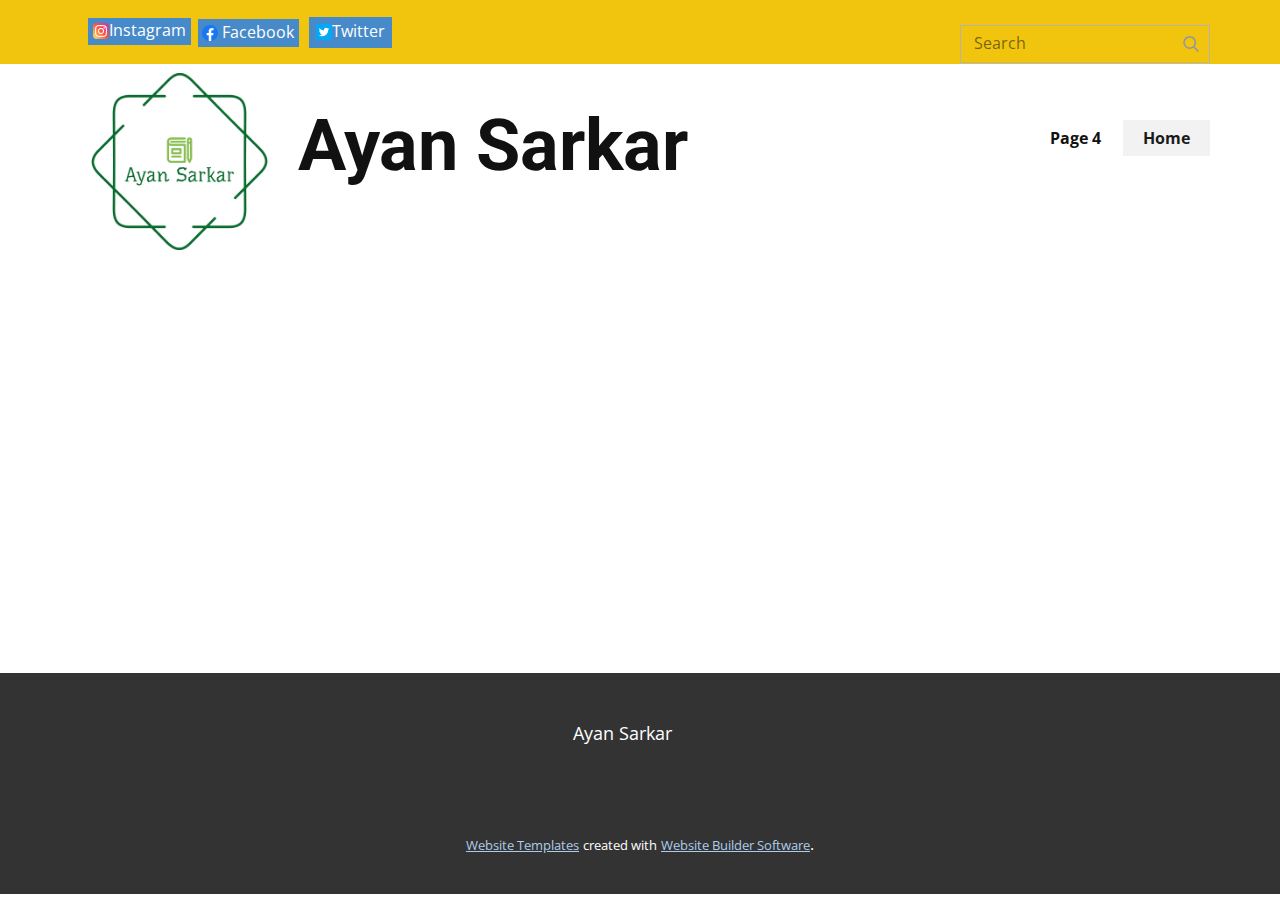
<file: index.html>
<!DOCTYPE html>
<html style="font-size: 16px;" lang="en"><head>
    <meta name="viewport" content="width=device-width, initial-scale=1.0">
    <meta charset="utf-8">
    <meta name="keywords" content="Ayan Sarkar">
    <meta name="description" content="">
    <title>Home</title>
    <link rel="stylesheet" href="nicepage.css" media="screen">
<link rel="stylesheet" href="Home.css" media="screen">
    <script class="u-script" type="text/javascript" src="jquery.js" defer=""></script>
    <script class="u-script" type="text/javascript" src="nicepage.js" defer=""></script>
    <meta name="generator" content="Nicepage 5.9.6, nicepage.com">
    <link id="u-theme-google-font" rel="stylesheet" href="https://fonts.googleapis.com/css?family=Roboto:100,100i,300,300i,400,400i,500,500i,700,700i,900,900i|Open+Sans:300,300i,400,400i,500,500i,600,600i,700,700i,800,800i">
    
    
    <script type="application/ld+json">{
		"@context": "http://schema.org",
		"@type": "Organization",
		"name": "",
		"logo": "images/logo-no-background.png"
}</script>
    <meta name="theme-color" content="#478ac9">
    <meta property="og:title" content="Home">
    <meta property="og:type" content="website">
  <meta data-intl-tel-input-cdn-path="intlTelInput/"></head>
  <body data-home-page="Home.html" data-home-page-title="Home" class="u-body u-xl-mode" data-lang="en"><header class="u-align-left u-clearfix u-header u-section-row-container" id="sec-22aa"><div class="u-section-rows">
        <div class="u-palette-3-base u-section-row u-section-row-1" id="sec-46aa">
          <div class="u-clearfix u-sheet u-sheet-1">
            <form action="#" method="get" class="u-border-1 u-border-grey-30 u-expanded-width-xs u-search u-search-right u-search-1">
              <button class="u-search-button" type="submit">
                <span class="u-search-icon u-spacing-10 u-text-grey-40">
                  <svg class="u-svg-link" preserveAspectRatio="xMidYMin slice" viewBox="0 0 56.966 56.966" style=""><use xmlns:xlink="http://www.w3.org/1999/xlink" xlink:href="#svg-9dab"></use></svg>
                  <svg xmlns="http://www.w3.org/2000/svg" xmlns:xlink="http://www.w3.org/1999/xlink" version="1.1" id="svg-9dab" x="0px" y="0px" viewBox="0 0 56.966 56.966" style="enable-background:new 0 0 56.966 56.966;" xml:space="preserve" class="u-svg-content"><path d="M55.146,51.887L41.588,37.786c3.486-4.144,5.396-9.358,5.396-14.786c0-12.682-10.318-23-23-23s-23,10.318-23,23  s10.318,23,23,23c4.761,0,9.298-1.436,13.177-4.162l13.661,14.208c0.571,0.593,1.339,0.92,2.162,0.92  c0.779,0,1.518-0.297,2.079-0.837C56.255,54.982,56.293,53.08,55.146,51.887z M23.984,6c9.374,0,17,7.626,17,17s-7.626,17-17,17  s-17-7.626-17-17S14.61,6,23.984,6z"></path><g></g><g></g><g></g><g></g><g></g><g></g><g></g><g></g><g></g><g></g><g></g><g></g><g></g><g></g><g></g></svg>
                </span>
              </button>
              <input class="u-search-input" type="search" name="search" value="" placeholder="Search">
            </form>
            <a href="https://www.instagram.com/ayan.indian/" class="u-btn u-button-style u-btn-1"><span class="u-file-icon u-icon"><img src="images/2111463.png" alt=""></span>Instagram
            </a>
            <a href="https://www.facebook.com/profile.php?id=100008775930130" class="u-btn u-button-style u-btn-2"><span class="u-file-icon u-icon"><img src="images/5968764.png" alt=""></span>&nbsp;Facebook
            </a>
            <a href="https://twitter.com/_ayanindian" class="u-btn u-button-style u-btn-3"><span class="u-file-icon u-icon"><img src="images/3256013.png" alt=""></span>Twitter
            </a>
          </div>
          
          
          
          
          
        </div>
        <div class="u-section-row" id="sec-37e8">
          <div class="u-clearfix u-sheet u-sheet-2">
            <a href="https://nicepage.com" class="u-image u-logo u-image-1" data-image-width="1000" data-image-height="803">
              <img src="images/logo-no-background.png" class="u-logo-image u-logo-image-1" data-image-width="80">
            </a>
            <h1 class="u-text u-text-default u-text-1">Ayan Sarkar</h1>
            <nav data-position="" class="u-menu u-menu-dropdown u-offcanvas u-menu-1">
              <div class="menu-collapse" style="font-size: 1rem; letter-spacing: 0px; font-weight: 700;">
                <a class="u-button-style u-custom-active-border-color u-custom-border u-custom-border-color u-custom-borders u-custom-hover-border-color u-custom-left-right-menu-spacing u-custom-padding-bottom u-custom-text-active-color u-custom-text-color u-custom-text-hover-color u-custom-top-bottom-menu-spacing u-nav-link" href="#" style="padding: 2px 0px; font-size: calc(1em + 4px);">
                  <svg class="u-svg-link" viewBox="0 0 24 24"><use xmlns:xlink="http://www.w3.org/1999/xlink" xlink:href="#menu-hamburger"></use></svg>
                  <svg class="u-svg-content" version="1.1" id="menu-hamburger" viewBox="0 0 16 16" x="0px" y="0px" xmlns:xlink="http://www.w3.org/1999/xlink" xmlns="http://www.w3.org/2000/svg"><g><rect y="1" width="16" height="2"></rect><rect y="7" width="16" height="2"></rect><rect y="13" width="16" height="2"></rect>
</g></svg>
                </a>
              </div>
              <div class="u-custom-menu u-nav-container">
                <ul class="u-nav u-spacing-2 u-unstyled u-nav-1"><li class="u-nav-item"><a class="u-active-grey-5 u-button-style u-hover-grey-10 u-nav-link u-text-active-grey-90 u-text-hover-grey-90" href="#" style="padding: 10px 20px;">Page 4</a>
</li><li class="u-nav-item"><a class="u-active-grey-5 u-button-style u-hover-grey-10 u-nav-link u-text-active-grey-90 u-text-hover-grey-90" href="#" style="padding: 10px 20px;">Home</a>
</li></ul>
              </div>
              <div class="u-custom-menu u-nav-container-collapse">
                <div class="u-black u-container-style u-inner-container-layout u-opacity u-opacity-95 u-sidenav">
                  <div class="u-inner-container-layout u-sidenav-overflow">
                    <div class="u-menu-close"></div>
                    <ul class="u-align-center u-nav u-popupmenu-items u-unstyled u-nav-2"><li class="u-nav-item"><a class="u-button-style u-nav-link" href="#" style="padding: 10px 20px;">Page 4</a>
</li></ul>
                  </div>
                </div>
                <div class="u-black u-menu-overlay u-opacity u-opacity-70"></div>
              </div>
            </nav>
          </div>
          
          
          
          
          
        </div>
      </div></header>
    <section class="u-clearfix u-section-1" id="sec-39ae">
      <div class="u-clearfix u-sheet u-sheet-1"></div>
    </section>
    
    
    <footer class="u-align-center u-clearfix u-footer u-grey-80 u-footer" id="sec-279a"><div class="u-clearfix u-sheet u-valign-middle u-sheet-1">
        <p class="u-text u-text-default u-text-1">Ayan Sarkar</p>
      </div></footer>
    <section class="u-backlink u-clearfix u-grey-80">
      <a class="u-link" href="https://nicepage.com/website-templates" target="_blank">
        <span>Website Templates</span>
      </a>
      <p class="u-text">
        <span>created with</span>
      </p>
      <a class="u-link" href="" target="_blank">
        <span>Website Builder Software</span>
      </a>. 
    </section>
  
</body></html>
</file>
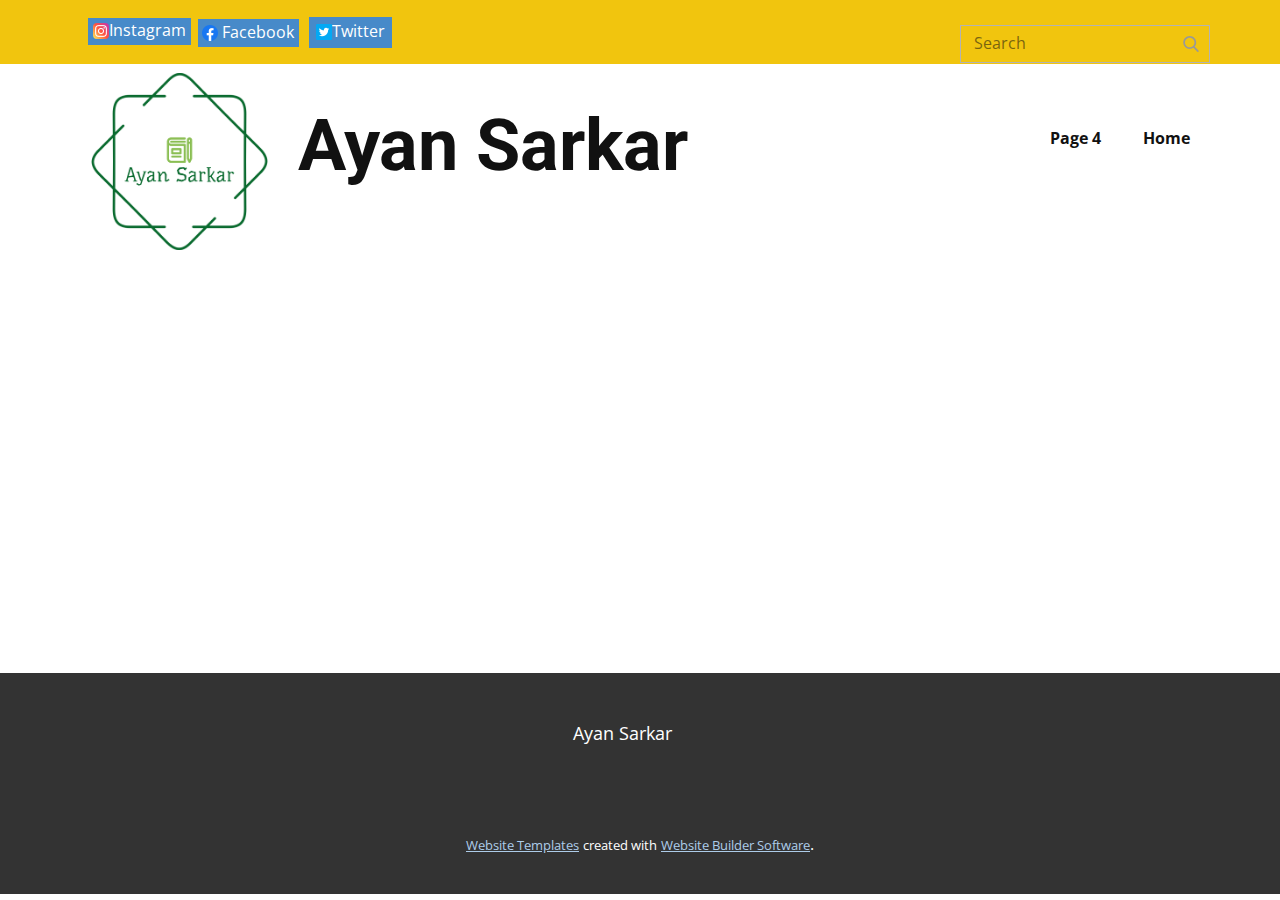
<file: About.html>
<!DOCTYPE html>
<html style="font-size: 16px;" lang="en"><head>
    <meta name="viewport" content="width=device-width, initial-scale=1.0">
    <meta charset="utf-8">
    <meta name="keywords" content="Ayan Sarkar">
    <meta name="description" content="">
    <title>About</title>
    <link rel="stylesheet" href="nicepage.css" media="screen">
<link rel="stylesheet" href="About.css" media="screen">
    <script class="u-script" type="text/javascript" src="jquery.js" defer=""></script>
    <script class="u-script" type="text/javascript" src="nicepage.js" defer=""></script>
    <meta name="generator" content="Nicepage 5.9.6, nicepage.com">
    <link id="u-theme-google-font" rel="stylesheet" href="https://fonts.googleapis.com/css?family=Roboto:100,100i,300,300i,400,400i,500,500i,700,700i,900,900i|Open+Sans:300,300i,400,400i,500,500i,600,600i,700,700i,800,800i">
    
    
    <script type="application/ld+json">{
		"@context": "http://schema.org",
		"@type": "Organization",
		"name": "",
		"logo": "images/logo-no-background.png"
}</script>
    <meta name="theme-color" content="#478ac9">
    <meta property="og:title" content="About">
    <meta property="og:type" content="website">
  <meta data-intl-tel-input-cdn-path="intlTelInput/"></head>
  <body class="u-body u-xl-mode" data-lang="en"><header class="u-align-left u-clearfix u-header u-section-row-container" id="sec-22aa"><div class="u-section-rows">
        <div class="u-palette-3-base u-section-row u-section-row-1" id="sec-46aa">
          <div class="u-clearfix u-sheet u-sheet-1">
            <form action="#" method="get" class="u-border-1 u-border-grey-30 u-expanded-width-xs u-search u-search-right u-search-1">
              <button class="u-search-button" type="submit">
                <span class="u-search-icon u-spacing-10 u-text-grey-40">
                  <svg class="u-svg-link" preserveAspectRatio="xMidYMin slice" viewBox="0 0 56.966 56.966" style=""><use xmlns:xlink="http://www.w3.org/1999/xlink" xlink:href="#svg-9dab"></use></svg>
                  <svg xmlns="http://www.w3.org/2000/svg" xmlns:xlink="http://www.w3.org/1999/xlink" version="1.1" id="svg-9dab" x="0px" y="0px" viewBox="0 0 56.966 56.966" style="enable-background:new 0 0 56.966 56.966;" xml:space="preserve" class="u-svg-content"><path d="M55.146,51.887L41.588,37.786c3.486-4.144,5.396-9.358,5.396-14.786c0-12.682-10.318-23-23-23s-23,10.318-23,23  s10.318,23,23,23c4.761,0,9.298-1.436,13.177-4.162l13.661,14.208c0.571,0.593,1.339,0.92,2.162,0.92  c0.779,0,1.518-0.297,2.079-0.837C56.255,54.982,56.293,53.08,55.146,51.887z M23.984,6c9.374,0,17,7.626,17,17s-7.626,17-17,17  s-17-7.626-17-17S14.61,6,23.984,6z"></path><g></g><g></g><g></g><g></g><g></g><g></g><g></g><g></g><g></g><g></g><g></g><g></g><g></g><g></g><g></g></svg>
                </span>
              </button>
              <input class="u-search-input" type="search" name="search" value="" placeholder="Search">
            </form>
            <a href="https://www.instagram.com/ayan.indian/" class="u-btn u-button-style u-btn-1"><span class="u-file-icon u-icon"><img src="images/2111463.png" alt=""></span>Instagram
            </a>
            <a href="https://www.facebook.com/profile.php?id=100008775930130" class="u-btn u-button-style u-btn-2"><span class="u-file-icon u-icon"><img src="images/5968764.png" alt=""></span>&nbsp;Facebook
            </a>
            <a href="https://twitter.com/_ayanindian" class="u-btn u-button-style u-btn-3"><span class="u-file-icon u-icon"><img src="images/3256013.png" alt=""></span>Twitter
            </a>
          </div>
          
          
          
          
          
        </div>
        <div class="u-section-row" id="sec-37e8">
          <div class="u-clearfix u-sheet u-sheet-2">
            <a href="https://nicepage.com" class="u-image u-logo u-image-1" data-image-width="1000" data-image-height="803">
              <img src="images/logo-no-background.png" class="u-logo-image u-logo-image-1" data-image-width="80">
            </a>
            <h1 class="u-text u-text-default u-text-1">Ayan Sarkar</h1>
            <nav data-position="" class="u-menu u-menu-dropdown u-offcanvas u-menu-1">
              <div class="menu-collapse" style="font-size: 1rem; letter-spacing: 0px; font-weight: 700;">
                <a class="u-button-style u-custom-active-border-color u-custom-border u-custom-border-color u-custom-borders u-custom-hover-border-color u-custom-left-right-menu-spacing u-custom-padding-bottom u-custom-text-active-color u-custom-text-color u-custom-text-hover-color u-custom-top-bottom-menu-spacing u-nav-link" href="#" style="padding: 2px 0px; font-size: calc(1em + 4px);">
                  <svg class="u-svg-link" viewBox="0 0 24 24"><use xmlns:xlink="http://www.w3.org/1999/xlink" xlink:href="#menu-hamburger"></use></svg>
                  <svg class="u-svg-content" version="1.1" id="menu-hamburger" viewBox="0 0 16 16" x="0px" y="0px" xmlns:xlink="http://www.w3.org/1999/xlink" xmlns="http://www.w3.org/2000/svg"><g><rect y="1" width="16" height="2"></rect><rect y="7" width="16" height="2"></rect><rect y="13" width="16" height="2"></rect>
</g></svg>
                </a>
              </div>
              <div class="u-custom-menu u-nav-container">
                <ul class="u-nav u-spacing-2 u-unstyled u-nav-1"><li class="u-nav-item"><a class="u-active-grey-5 u-button-style u-hover-grey-10 u-nav-link u-text-active-grey-90 u-text-hover-grey-90" href="#" style="padding: 10px 20px;">Page 4</a>
</li><li class="u-nav-item"><a class="u-active-grey-5 u-button-style u-hover-grey-10 u-nav-link u-text-active-grey-90 u-text-hover-grey-90" href="#" style="padding: 10px 20px;">Home</a>
</li></ul>
              </div>
              <div class="u-custom-menu u-nav-container-collapse">
                <div class="u-black u-container-style u-inner-container-layout u-opacity u-opacity-95 u-sidenav">
                  <div class="u-inner-container-layout u-sidenav-overflow">
                    <div class="u-menu-close"></div>
                    <ul class="u-align-center u-nav u-popupmenu-items u-unstyled u-nav-2"><li class="u-nav-item"><a class="u-button-style u-nav-link" href="#" style="padding: 10px 20px;">Page 4</a>
</li></ul>
                  </div>
                </div>
                <div class="u-black u-menu-overlay u-opacity u-opacity-70"></div>
              </div>
            </nav>
          </div>
          
          
          
          
          
        </div>
      </div></header>
    <section class="u-clearfix u-section-1" id="sec-861e">
      <div class="u-clearfix u-sheet u-sheet-1"></div>
    </section>
    
    
    <footer class="u-align-center u-clearfix u-footer u-grey-80 u-footer" id="sec-279a"><div class="u-clearfix u-sheet u-valign-middle u-sheet-1">
        <p class="u-text u-text-default u-text-1">Ayan Sarkar</p>
      </div></footer>
    <section class="u-backlink u-clearfix u-grey-80">
      <a class="u-link" href="https://nicepage.com/website-templates" target="_blank">
        <span>Website Templates</span>
      </a>
      <p class="u-text">
        <span>created with</span>
      </p>
      <a class="u-link" href="" target="_blank">
        <span>Website Builder Software</span>
      </a>. 
    </section>
  
</body></html>
</file>
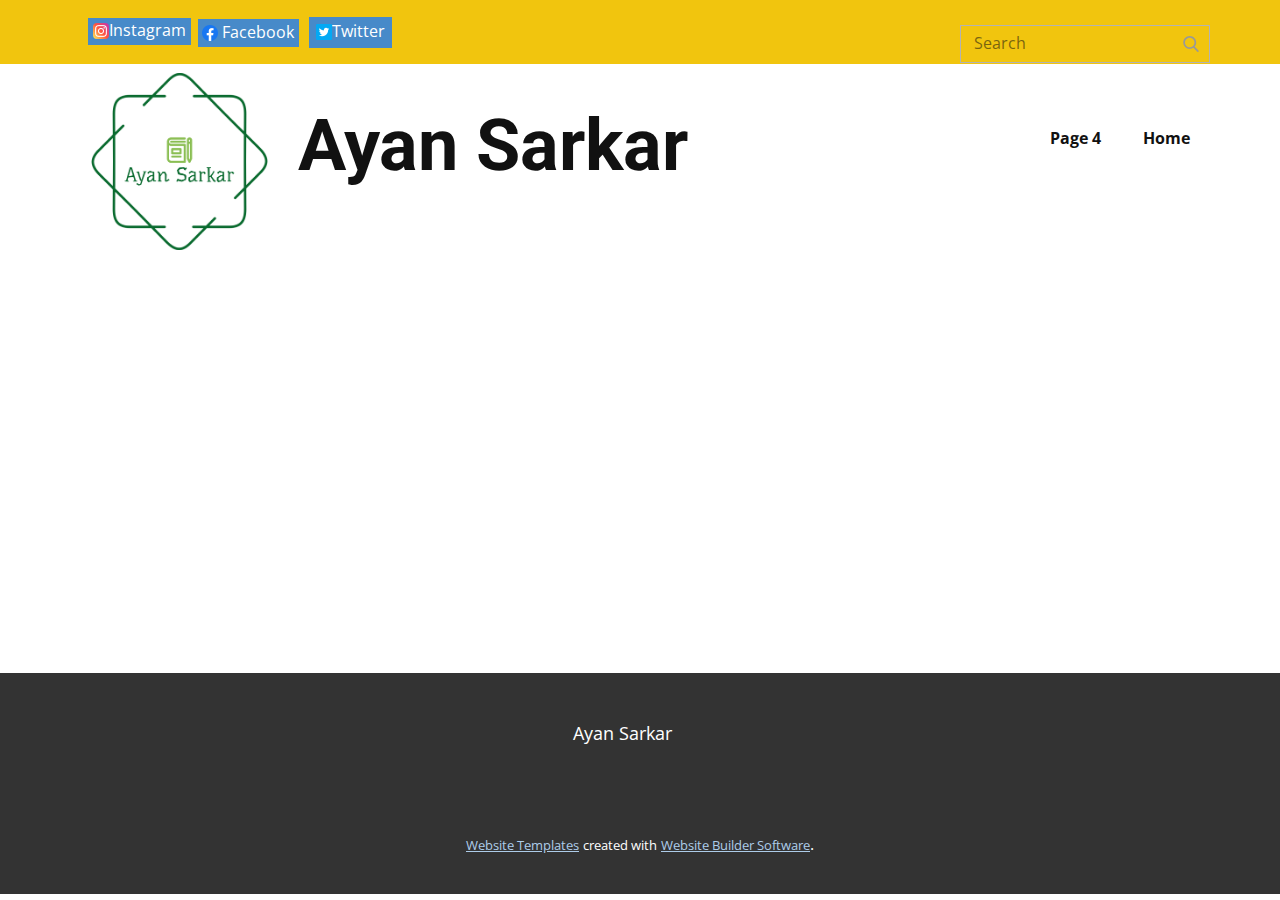
<file: Contact.html>
<!DOCTYPE html>
<html style="font-size: 16px;" lang="en"><head>
    <meta name="viewport" content="width=device-width, initial-scale=1.0">
    <meta charset="utf-8">
    <meta name="keywords" content="Ayan Sarkar">
    <meta name="description" content="">
    <title>Contact</title>
    <link rel="stylesheet" href="nicepage.css" media="screen">
<link rel="stylesheet" href="Contact.css" media="screen">
    <script class="u-script" type="text/javascript" src="jquery.js" defer=""></script>
    <script class="u-script" type="text/javascript" src="nicepage.js" defer=""></script>
    <meta name="generator" content="Nicepage 5.9.6, nicepage.com">
    <link id="u-theme-google-font" rel="stylesheet" href="https://fonts.googleapis.com/css?family=Roboto:100,100i,300,300i,400,400i,500,500i,700,700i,900,900i|Open+Sans:300,300i,400,400i,500,500i,600,600i,700,700i,800,800i">
    
    
    <script type="application/ld+json">{
		"@context": "http://schema.org",
		"@type": "Organization",
		"name": "",
		"logo": "images/logo-no-background.png"
}</script>
    <meta name="theme-color" content="#478ac9">
    <meta property="og:title" content="Contact">
    <meta property="og:type" content="website">
  <meta data-intl-tel-input-cdn-path="intlTelInput/"></head>
  <body class="u-body u-xl-mode" data-lang="en"><header class="u-align-left u-clearfix u-header u-section-row-container" id="sec-22aa"><div class="u-section-rows">
        <div class="u-palette-3-base u-section-row u-section-row-1" id="sec-46aa">
          <div class="u-clearfix u-sheet u-sheet-1">
            <form action="#" method="get" class="u-border-1 u-border-grey-30 u-expanded-width-xs u-search u-search-right u-search-1">
              <button class="u-search-button" type="submit">
                <span class="u-search-icon u-spacing-10 u-text-grey-40">
                  <svg class="u-svg-link" preserveAspectRatio="xMidYMin slice" viewBox="0 0 56.966 56.966" style=""><use xmlns:xlink="http://www.w3.org/1999/xlink" xlink:href="#svg-9dab"></use></svg>
                  <svg xmlns="http://www.w3.org/2000/svg" xmlns:xlink="http://www.w3.org/1999/xlink" version="1.1" id="svg-9dab" x="0px" y="0px" viewBox="0 0 56.966 56.966" style="enable-background:new 0 0 56.966 56.966;" xml:space="preserve" class="u-svg-content"><path d="M55.146,51.887L41.588,37.786c3.486-4.144,5.396-9.358,5.396-14.786c0-12.682-10.318-23-23-23s-23,10.318-23,23  s10.318,23,23,23c4.761,0,9.298-1.436,13.177-4.162l13.661,14.208c0.571,0.593,1.339,0.92,2.162,0.92  c0.779,0,1.518-0.297,2.079-0.837C56.255,54.982,56.293,53.08,55.146,51.887z M23.984,6c9.374,0,17,7.626,17,17s-7.626,17-17,17  s-17-7.626-17-17S14.61,6,23.984,6z"></path><g></g><g></g><g></g><g></g><g></g><g></g><g></g><g></g><g></g><g></g><g></g><g></g><g></g><g></g><g></g></svg>
                </span>
              </button>
              <input class="u-search-input" type="search" name="search" value="" placeholder="Search">
            </form>
            <a href="https://www.instagram.com/ayan.indian/" class="u-btn u-button-style u-btn-1"><span class="u-file-icon u-icon"><img src="images/2111463.png" alt=""></span>Instagram
            </a>
            <a href="https://www.facebook.com/profile.php?id=100008775930130" class="u-btn u-button-style u-btn-2"><span class="u-file-icon u-icon"><img src="images/5968764.png" alt=""></span>&nbsp;Facebook
            </a>
            <a href="https://twitter.com/_ayanindian" class="u-btn u-button-style u-btn-3"><span class="u-file-icon u-icon"><img src="images/3256013.png" alt=""></span>Twitter
            </a>
          </div>
          
          
          
          
          
        </div>
        <div class="u-section-row" id="sec-37e8">
          <div class="u-clearfix u-sheet u-sheet-2">
            <a href="https://nicepage.com" class="u-image u-logo u-image-1" data-image-width="1000" data-image-height="803">
              <img src="images/logo-no-background.png" class="u-logo-image u-logo-image-1" data-image-width="80">
            </a>
            <h1 class="u-text u-text-default u-text-1">Ayan Sarkar</h1>
            <nav data-position="" class="u-menu u-menu-dropdown u-offcanvas u-menu-1">
              <div class="menu-collapse" style="font-size: 1rem; letter-spacing: 0px; font-weight: 700;">
                <a class="u-button-style u-custom-active-border-color u-custom-border u-custom-border-color u-custom-borders u-custom-hover-border-color u-custom-left-right-menu-spacing u-custom-padding-bottom u-custom-text-active-color u-custom-text-color u-custom-text-hover-color u-custom-top-bottom-menu-spacing u-nav-link" href="#" style="padding: 2px 0px; font-size: calc(1em + 4px);">
                  <svg class="u-svg-link" viewBox="0 0 24 24"><use xmlns:xlink="http://www.w3.org/1999/xlink" xlink:href="#menu-hamburger"></use></svg>
                  <svg class="u-svg-content" version="1.1" id="menu-hamburger" viewBox="0 0 16 16" x="0px" y="0px" xmlns:xlink="http://www.w3.org/1999/xlink" xmlns="http://www.w3.org/2000/svg"><g><rect y="1" width="16" height="2"></rect><rect y="7" width="16" height="2"></rect><rect y="13" width="16" height="2"></rect>
</g></svg>
                </a>
              </div>
              <div class="u-custom-menu u-nav-container">
                <ul class="u-nav u-spacing-2 u-unstyled u-nav-1"><li class="u-nav-item"><a class="u-active-grey-5 u-button-style u-hover-grey-10 u-nav-link u-text-active-grey-90 u-text-hover-grey-90" href="#" style="padding: 10px 20px;">Page 4</a>
</li><li class="u-nav-item"><a class="u-active-grey-5 u-button-style u-hover-grey-10 u-nav-link u-text-active-grey-90 u-text-hover-grey-90" href="#" style="padding: 10px 20px;">Home</a>
</li></ul>
              </div>
              <div class="u-custom-menu u-nav-container-collapse">
                <div class="u-black u-container-style u-inner-container-layout u-opacity u-opacity-95 u-sidenav">
                  <div class="u-inner-container-layout u-sidenav-overflow">
                    <div class="u-menu-close"></div>
                    <ul class="u-align-center u-nav u-popupmenu-items u-unstyled u-nav-2"><li class="u-nav-item"><a class="u-button-style u-nav-link" href="#" style="padding: 10px 20px;">Page 4</a>
</li></ul>
                  </div>
                </div>
                <div class="u-black u-menu-overlay u-opacity u-opacity-70"></div>
              </div>
            </nav>
          </div>
          
          
          
          
          
        </div>
      </div></header>
    <section class="u-clearfix u-section-1" id="sec-a292">
      <div class="u-clearfix u-sheet u-sheet-1"></div>
    </section>
    
    
    <footer class="u-align-center u-clearfix u-footer u-grey-80 u-footer" id="sec-279a"><div class="u-clearfix u-sheet u-valign-middle u-sheet-1">
        <p class="u-text u-text-default u-text-1">Ayan Sarkar</p>
      </div></footer>
    <section class="u-backlink u-clearfix u-grey-80">
      <a class="u-link" href="https://nicepage.com/website-templates" target="_blank">
        <span>Website Templates</span>
      </a>
      <p class="u-text">
        <span>created with</span>
      </p>
      <a class="u-link" href="" target="_blank">
        <span>Website Builder Software</span>
      </a>. 
    </section>
  
</body></html>
</file>
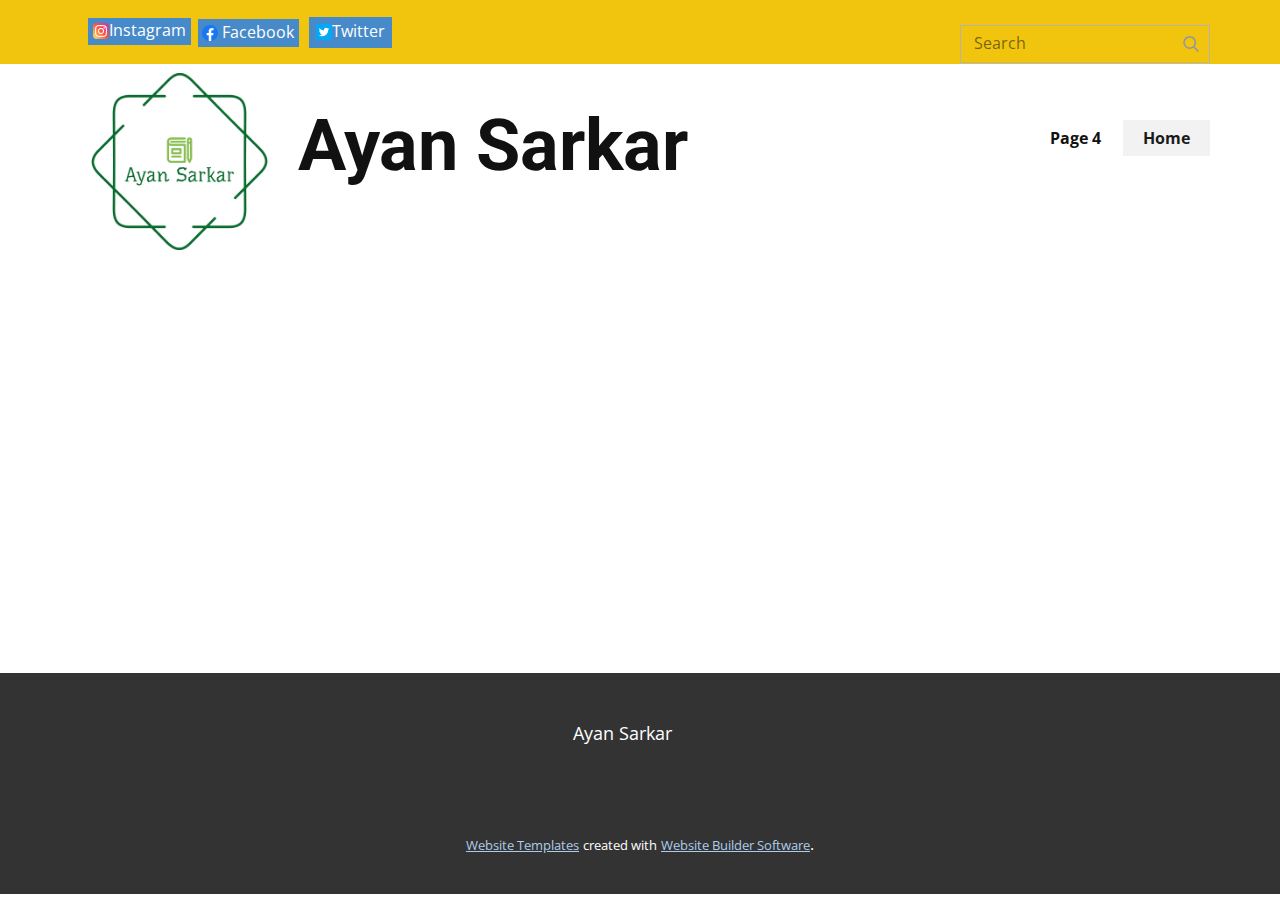
<file: Home.html>
<!DOCTYPE html>
<html style="font-size: 16px;" lang="en"><head>
    <meta name="viewport" content="width=device-width, initial-scale=1.0">
    <meta charset="utf-8">
    <meta name="keywords" content="Ayan Sarkar">
    <meta name="description" content="">
    <title>Home</title>
    <link rel="stylesheet" href="nicepage.css" media="screen">
<link rel="stylesheet" href="Home.css" media="screen">
    <script class="u-script" type="text/javascript" src="jquery.js" defer=""></script>
    <script class="u-script" type="text/javascript" src="nicepage.js" defer=""></script>
    <meta name="generator" content="Nicepage 5.9.6, nicepage.com">
    <link id="u-theme-google-font" rel="stylesheet" href="https://fonts.googleapis.com/css?family=Roboto:100,100i,300,300i,400,400i,500,500i,700,700i,900,900i|Open+Sans:300,300i,400,400i,500,500i,600,600i,700,700i,800,800i">
    
    
    <script type="application/ld+json">{
		"@context": "http://schema.org",
		"@type": "Organization",
		"name": "",
		"logo": "images/logo-no-background.png"
}</script>
    <meta name="theme-color" content="#478ac9">
    <meta property="og:title" content="Home">
    <meta property="og:type" content="website">
  <meta data-intl-tel-input-cdn-path="intlTelInput/"></head>
  <body class="u-body u-xl-mode" data-lang="en"><header class="u-align-left u-clearfix u-header u-section-row-container" id="sec-22aa"><div class="u-section-rows">
        <div class="u-palette-3-base u-section-row u-section-row-1" id="sec-46aa">
          <div class="u-clearfix u-sheet u-sheet-1">
            <form action="#" method="get" class="u-border-1 u-border-grey-30 u-expanded-width-xs u-search u-search-right u-search-1">
              <button class="u-search-button" type="submit">
                <span class="u-search-icon u-spacing-10 u-text-grey-40">
                  <svg class="u-svg-link" preserveAspectRatio="xMidYMin slice" viewBox="0 0 56.966 56.966" style=""><use xmlns:xlink="http://www.w3.org/1999/xlink" xlink:href="#svg-9dab"></use></svg>
                  <svg xmlns="http://www.w3.org/2000/svg" xmlns:xlink="http://www.w3.org/1999/xlink" version="1.1" id="svg-9dab" x="0px" y="0px" viewBox="0 0 56.966 56.966" style="enable-background:new 0 0 56.966 56.966;" xml:space="preserve" class="u-svg-content"><path d="M55.146,51.887L41.588,37.786c3.486-4.144,5.396-9.358,5.396-14.786c0-12.682-10.318-23-23-23s-23,10.318-23,23  s10.318,23,23,23c4.761,0,9.298-1.436,13.177-4.162l13.661,14.208c0.571,0.593,1.339,0.92,2.162,0.92  c0.779,0,1.518-0.297,2.079-0.837C56.255,54.982,56.293,53.08,55.146,51.887z M23.984,6c9.374,0,17,7.626,17,17s-7.626,17-17,17  s-17-7.626-17-17S14.61,6,23.984,6z"></path><g></g><g></g><g></g><g></g><g></g><g></g><g></g><g></g><g></g><g></g><g></g><g></g><g></g><g></g><g></g></svg>
                </span>
              </button>
              <input class="u-search-input" type="search" name="search" value="" placeholder="Search">
            </form>
            <a href="https://www.instagram.com/ayan.indian/" class="u-btn u-button-style u-btn-1"><span class="u-file-icon u-icon"><img src="images/2111463.png" alt=""></span>Instagram
            </a>
            <a href="https://www.facebook.com/profile.php?id=100008775930130" class="u-btn u-button-style u-btn-2"><span class="u-file-icon u-icon"><img src="images/5968764.png" alt=""></span>&nbsp;Facebook
            </a>
            <a href="https://twitter.com/_ayanindian" class="u-btn u-button-style u-btn-3"><span class="u-file-icon u-icon"><img src="images/3256013.png" alt=""></span>Twitter
            </a>
          </div>
          
          
          
          
          
        </div>
        <div class="u-section-row" id="sec-37e8">
          <div class="u-clearfix u-sheet u-sheet-2">
            <a href="https://nicepage.com" class="u-image u-logo u-image-1" data-image-width="1000" data-image-height="803">
              <img src="images/logo-no-background.png" class="u-logo-image u-logo-image-1" data-image-width="80">
            </a>
            <h1 class="u-text u-text-default u-text-1">Ayan Sarkar</h1>
            <nav data-position="" class="u-menu u-menu-dropdown u-offcanvas u-menu-1">
              <div class="menu-collapse" style="font-size: 1rem; letter-spacing: 0px; font-weight: 700;">
                <a class="u-button-style u-custom-active-border-color u-custom-border u-custom-border-color u-custom-borders u-custom-hover-border-color u-custom-left-right-menu-spacing u-custom-padding-bottom u-custom-text-active-color u-custom-text-color u-custom-text-hover-color u-custom-top-bottom-menu-spacing u-nav-link" href="#" style="padding: 2px 0px; font-size: calc(1em + 4px);">
                  <svg class="u-svg-link" viewBox="0 0 24 24"><use xmlns:xlink="http://www.w3.org/1999/xlink" xlink:href="#menu-hamburger"></use></svg>
                  <svg class="u-svg-content" version="1.1" id="menu-hamburger" viewBox="0 0 16 16" x="0px" y="0px" xmlns:xlink="http://www.w3.org/1999/xlink" xmlns="http://www.w3.org/2000/svg"><g><rect y="1" width="16" height="2"></rect><rect y="7" width="16" height="2"></rect><rect y="13" width="16" height="2"></rect>
</g></svg>
                </a>
              </div>
              <div class="u-custom-menu u-nav-container">
                <ul class="u-nav u-spacing-2 u-unstyled u-nav-1"><li class="u-nav-item"><a class="u-active-grey-5 u-button-style u-hover-grey-10 u-nav-link u-text-active-grey-90 u-text-hover-grey-90" href="#" style="padding: 10px 20px;">Page 4</a>
</li><li class="u-nav-item"><a class="u-active-grey-5 u-button-style u-hover-grey-10 u-nav-link u-text-active-grey-90 u-text-hover-grey-90" href="#" style="padding: 10px 20px;">Home</a>
</li></ul>
              </div>
              <div class="u-custom-menu u-nav-container-collapse">
                <div class="u-black u-container-style u-inner-container-layout u-opacity u-opacity-95 u-sidenav">
                  <div class="u-inner-container-layout u-sidenav-overflow">
                    <div class="u-menu-close"></div>
                    <ul class="u-align-center u-nav u-popupmenu-items u-unstyled u-nav-2"><li class="u-nav-item"><a class="u-button-style u-nav-link" href="#" style="padding: 10px 20px;">Page 4</a>
</li></ul>
                  </div>
                </div>
                <div class="u-black u-menu-overlay u-opacity u-opacity-70"></div>
              </div>
            </nav>
          </div>
          
          
          
          
          
        </div>
      </div></header>
    <section class="u-clearfix u-section-1" id="sec-39ae">
      <div class="u-clearfix u-sheet u-sheet-1"></div>
    </section>
    
    
    <footer class="u-align-center u-clearfix u-footer u-grey-80 u-footer" id="sec-279a"><div class="u-clearfix u-sheet u-valign-middle u-sheet-1">
        <p class="u-text u-text-default u-text-1">Ayan Sarkar</p>
      </div></footer>
    <section class="u-backlink u-clearfix u-grey-80">
      <a class="u-link" href="https://nicepage.com/website-templates" target="_blank">
        <span>Website Templates</span>
      </a>
      <p class="u-text">
        <span>created with</span>
      </p>
      <a class="u-link" href="" target="_blank">
        <span>Website Builder Software</span>
      </a>. 
    </section>
  
</body></html>
</file>
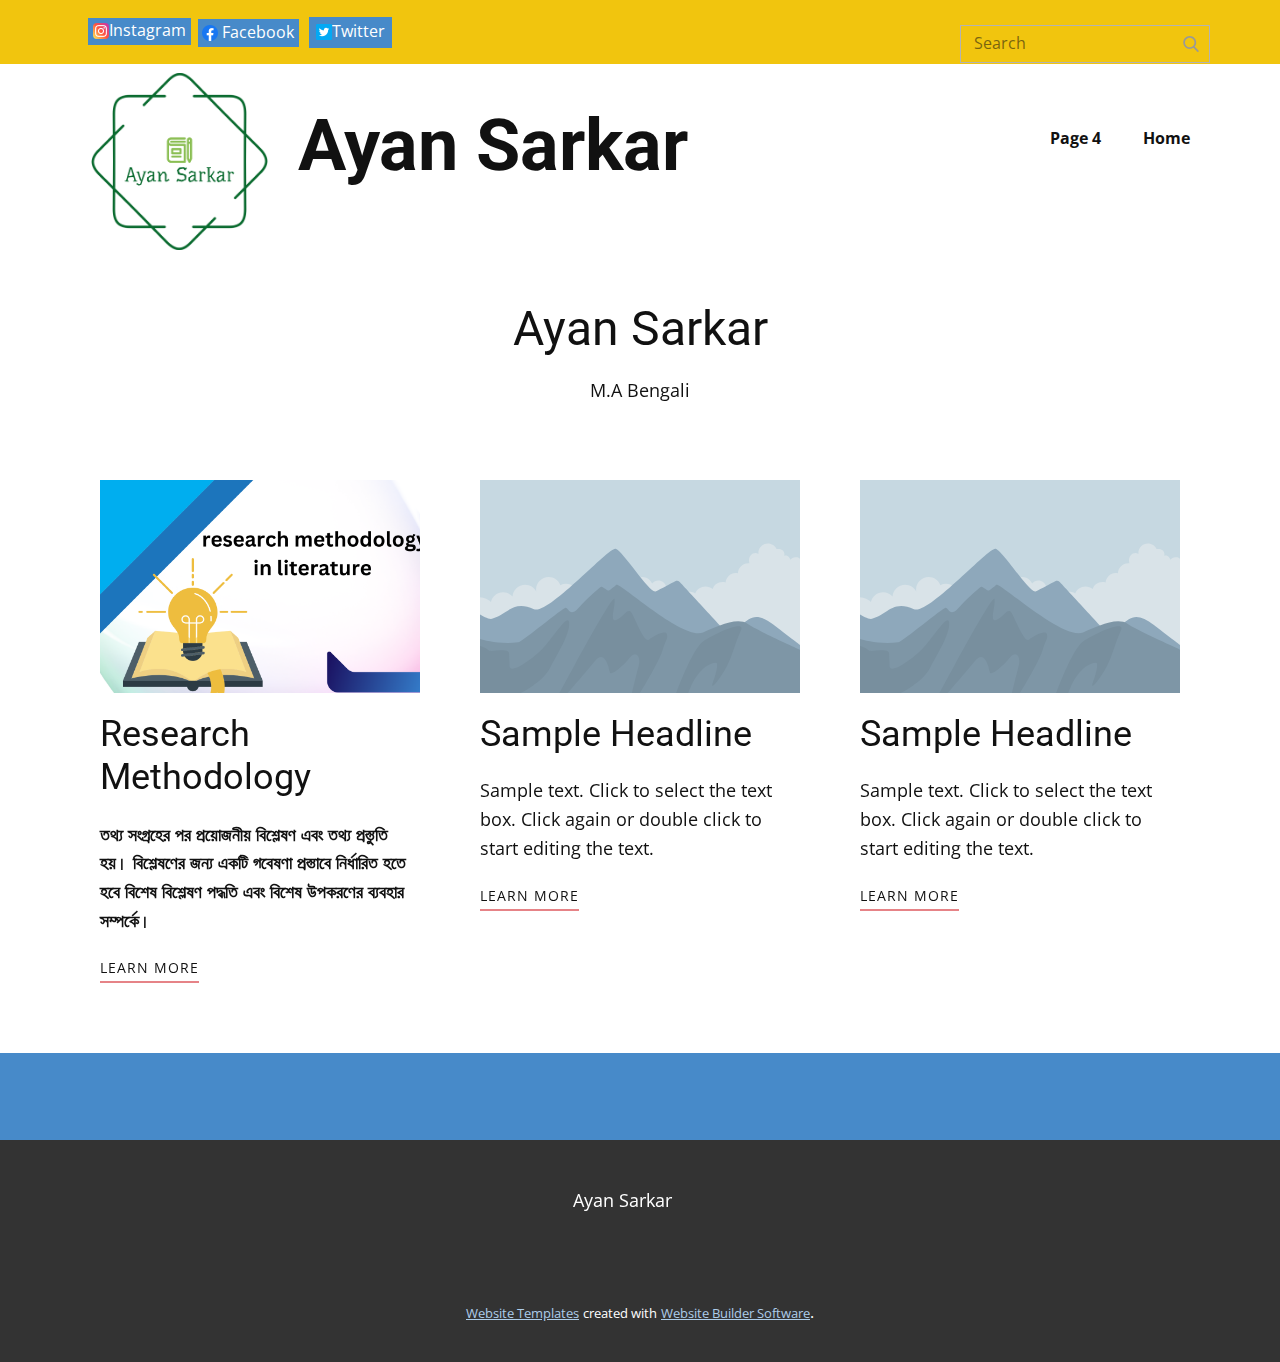
<file: Page-1.html>
<!DOCTYPE html>
<html style="font-size: 16px;" lang="en"><head>
    <meta name="viewport" content="width=device-width, initial-scale=1.0">
    <meta charset="utf-8">
    <meta name="keywords" content="Ayan Sarkar,research methodology, research thesis,bengali research,bengali language and literature,">
    <meta name="description" content="Ayan Sarkar ,research methodology, research thesis,bengali research,bengali language and literature,">
    <title>Ayan Sarkar</title>
    <link rel="stylesheet" href="nicepage.css" media="screen">
<link rel="stylesheet" href="Page-1.css" media="screen">
    <script class="u-script" type="text/javascript" src="jquery.js" defer=""></script>
    <script class="u-script" type="text/javascript" src="nicepage.js" defer=""></script>
    <meta name="generator" content="Nicepage 5.9.6, nicepage.com">
    <link rel="canonical" href="Ayan Sarkar">
    <link id="u-theme-google-font" rel="stylesheet" href="https://fonts.googleapis.com/css?family=Roboto:100,100i,300,300i,400,400i,500,500i,700,700i,900,900i|Open+Sans:300,300i,400,400i,500,500i,600,600i,700,700i,800,800i">
    
    
    
    
    <script type="application/ld+json">{
		"@context": "http://schema.org",
		"@type": "Organization",
		"name": "",
		"url": "Ayan Sarkar",
		"logo": "images/logo-no-background.png"
}</script>
    <meta name="theme-color" content="#478ac9">
    <meta property="og:title" content="Ayan Sarkar">
    <meta property="og:description" content="Ayan Sarkar ,research methodology, research thesis,bengali research,bengali language and literature,">
    <meta property="og:url" content="Ayan Sarkar">
    <meta property="og:type" content="website">
  <meta data-intl-tel-input-cdn-path="intlTelInput/"></head>
  <body class="u-body u-xl-mode" data-lang="en"><header class="u-align-left u-clearfix u-header u-section-row-container" id="sec-22aa"><div class="u-section-rows">
        <div class="u-palette-3-base u-section-row u-section-row-1" id="sec-46aa">
          <div class="u-clearfix u-sheet u-sheet-1">
            <form action="#" method="get" class="u-border-1 u-border-grey-30 u-expanded-width-xs u-search u-search-right u-search-1">
              <button class="u-search-button" type="submit">
                <span class="u-search-icon u-spacing-10 u-text-grey-40">
                  <svg class="u-svg-link" preserveAspectRatio="xMidYMin slice" viewBox="0 0 56.966 56.966" style=""><use xmlns:xlink="http://www.w3.org/1999/xlink" xlink:href="#svg-9dab"></use></svg>
                  <svg xmlns="http://www.w3.org/2000/svg" xmlns:xlink="http://www.w3.org/1999/xlink" version="1.1" id="svg-9dab" x="0px" y="0px" viewBox="0 0 56.966 56.966" style="enable-background:new 0 0 56.966 56.966;" xml:space="preserve" class="u-svg-content"><path d="M55.146,51.887L41.588,37.786c3.486-4.144,5.396-9.358,5.396-14.786c0-12.682-10.318-23-23-23s-23,10.318-23,23  s10.318,23,23,23c4.761,0,9.298-1.436,13.177-4.162l13.661,14.208c0.571,0.593,1.339,0.92,2.162,0.92  c0.779,0,1.518-0.297,2.079-0.837C56.255,54.982,56.293,53.08,55.146,51.887z M23.984,6c9.374,0,17,7.626,17,17s-7.626,17-17,17  s-17-7.626-17-17S14.61,6,23.984,6z"></path><g></g><g></g><g></g><g></g><g></g><g></g><g></g><g></g><g></g><g></g><g></g><g></g><g></g><g></g><g></g></svg>
                </span>
              </button>
              <input class="u-search-input" type="search" name="search" value="" placeholder="Search">
            </form>
            <a href="https://www.instagram.com/ayan.indian/" class="u-btn u-button-style u-btn-1"><span class="u-file-icon u-icon"><img src="images/2111463.png" alt=""></span>Instagram
            </a>
            <a href="https://www.facebook.com/profile.php?id=100008775930130" class="u-btn u-button-style u-btn-2"><span class="u-file-icon u-icon"><img src="images/5968764.png" alt=""></span>&nbsp;Facebook
            </a>
            <a href="https://twitter.com/_ayanindian" class="u-btn u-button-style u-btn-3"><span class="u-file-icon u-icon"><img src="images/3256013.png" alt=""></span>Twitter
            </a>
          </div>
          
          
          
          
          
        </div>
        <div class="u-section-row" id="sec-37e8">
          <div class="u-clearfix u-sheet u-sheet-2">
            <a href="https://nicepage.com" class="u-image u-logo u-image-1" data-image-width="1000" data-image-height="803">
              <img src="images/logo-no-background.png" class="u-logo-image u-logo-image-1" data-image-width="80">
            </a>
            <h1 class="u-text u-text-default u-text-1">Ayan Sarkar</h1>
            <nav data-position="" class="u-menu u-menu-dropdown u-offcanvas u-menu-1">
              <div class="menu-collapse" style="font-size: 1rem; letter-spacing: 0px; font-weight: 700;">
                <a class="u-button-style u-custom-active-border-color u-custom-border u-custom-border-color u-custom-borders u-custom-hover-border-color u-custom-left-right-menu-spacing u-custom-padding-bottom u-custom-text-active-color u-custom-text-color u-custom-text-hover-color u-custom-top-bottom-menu-spacing u-nav-link" href="#" style="padding: 2px 0px; font-size: calc(1em + 4px);">
                  <svg class="u-svg-link" viewBox="0 0 24 24"><use xmlns:xlink="http://www.w3.org/1999/xlink" xlink:href="#menu-hamburger"></use></svg>
                  <svg class="u-svg-content" version="1.1" id="menu-hamburger" viewBox="0 0 16 16" x="0px" y="0px" xmlns:xlink="http://www.w3.org/1999/xlink" xmlns="http://www.w3.org/2000/svg"><g><rect y="1" width="16" height="2"></rect><rect y="7" width="16" height="2"></rect><rect y="13" width="16" height="2"></rect>
</g></svg>
                </a>
              </div>
              <div class="u-custom-menu u-nav-container">
                <ul class="u-nav u-spacing-2 u-unstyled u-nav-1"><li class="u-nav-item"><a class="u-active-grey-5 u-button-style u-hover-grey-10 u-nav-link u-text-active-grey-90 u-text-hover-grey-90" href="#" style="padding: 10px 20px;">Page 4</a>
</li><li class="u-nav-item"><a class="u-active-grey-5 u-button-style u-hover-grey-10 u-nav-link u-text-active-grey-90 u-text-hover-grey-90" href="#" style="padding: 10px 20px;">Home</a>
</li></ul>
              </div>
              <div class="u-custom-menu u-nav-container-collapse">
                <div class="u-black u-container-style u-inner-container-layout u-opacity u-opacity-95 u-sidenav">
                  <div class="u-inner-container-layout u-sidenav-overflow">
                    <div class="u-menu-close"></div>
                    <ul class="u-align-center u-nav u-popupmenu-items u-unstyled u-nav-2"><li class="u-nav-item"><a class="u-button-style u-nav-link" href="#" style="padding: 10px 20px;">Page 4</a>
</li></ul>
                  </div>
                </div>
                <div class="u-black u-menu-overlay u-opacity u-opacity-70"></div>
              </div>
            </nav>
          </div>
          
          
          
          
          
        </div>
      </div></header>
    <section class="u-align-left-sm u-align-left-xs u-clearfix u-grey-10 u-valign-middle-xs u-section-1" id="carousel_f29e">
      <div class="u-clearfix u-expanded-width u-layout-wrap u-layout-wrap-1">
        <div class="u-layout">
          <div class="u-layout-row">
            <div class="u-container-align-center u-container-style u-layout-cell u-size-60 u-white u-layout-cell-1" data-animation-name="customAnimationIn" data-animation-duration="1500" data-animation-delay="500">
              <div class="u-container-layout u-container-layout-1">
                <h2 class="u-align-center u-text u-text-1">Ayan Sarkar</h2>
                <p class="u-align-center u-text u-text-2">M.A Bengali</p>
              </div>
            </div>
          </div>
        </div>
      </div>
    </section>
    <section class="u-clearfix u-section-2" id="sec-271b">
      <div class="u-clearfix u-sheet u-valign-middle-lg u-valign-middle-md u-valign-middle-sm u-valign-middle-xl u-sheet-1">
        <div class="u-expanded-width u-list u-list-1">
          <div class="u-repeater u-repeater-1">
            <div class="u-container-style u-list-item u-repeater-item">
              <div class="u-container-layout u-similar-container u-container-layout-1">
                <img alt="" class="u-expanded-width u-image u-image-default u-image-1" data-image-width="1280" data-image-height="720" src="images/researchmethodologyinliterature.png">
                <h3 class="u-text u-text-default u-text-1">Research Methodology</h3>
                <p class="u-text u-text-2"><b>তথ্য সংগ্রহের পর প্রয়োজনীয় বিশ্লেষণ এবং তথ্য প্রস্তুতি হয়। বিশ্লেষণের জন্য একটি গবেষণা প্রস্তাবে নির্ধারিত হতে হবে বিশেষ বিশ্লেষণ পদ্ধতি এবং বিশেষ উপকরণের ব্যবহার সম্পর্কে।</b>
                </p>
                <a href="blog/7.html" class="u-active-none u-border-2 u-border-hover-palette-2-base u-border-no-left u-border-no-right u-border-no-top u-border-palette-2-light-1 u-btn u-button-style u-hover-none u-none u-text-body-color u-btn-1">learn more</a>
              </div>
            </div>
            <div class="u-container-style u-list-item u-repeater-item">
              <div class="u-container-layout u-similar-container u-container-layout-2">
                <img alt="" class="u-expanded-width u-image u-image-default u-image-2" data-image-width="2000" data-image-height="1333" src="[data-uri]">
                <h3 class="u-text u-text-default u-text-3">Sample Headline</h3>
                <p class="u-text u-text-4">Sample text. Click to select the text box. Click again or double click to start editing the text.</p>
                <a href="" class="u-active-none u-border-2 u-border-hover-palette-2-base u-border-no-left u-border-no-right u-border-no-top u-border-palette-2-light-1 u-btn u-button-style u-hover-none u-none u-text-body-color u-btn-2">learn more</a>
              </div>
            </div>
            <div class="u-container-style u-list-item u-repeater-item">
              <div class="u-container-layout u-similar-container u-container-layout-3">
                <img alt="" class="u-expanded-width u-image u-image-default u-image-3" data-image-width="2000" data-image-height="1333" src="[data-uri]">
                <h3 class="u-text u-text-default u-text-5">Sample Headline</h3>
                <p class="u-text u-text-6">Sample text. Click to select the text box. Click again or double click to start editing the text.</p>
                <a href="" class="u-active-none u-border-2 u-border-hover-palette-2-base u-border-no-left u-border-no-right u-border-no-top u-border-palette-2-light-1 u-btn u-button-style u-hover-none u-none u-text-body-color u-btn-3">learn more</a>
              </div>
            </div>
          </div>
        </div>
      </div>
    </section>
    <section class="u-clearfix u-palette-1-base u-section-3" id="carousel_ab04">
      <div class="u-clearfix u-sheet u-sheet-1"></div>
    </section>
    
    
    <footer class="u-align-center u-clearfix u-footer u-grey-80 u-footer" id="sec-279a"><div class="u-clearfix u-sheet u-valign-middle u-sheet-1">
        <p class="u-text u-text-default u-text-1">Ayan Sarkar</p>
      </div></footer>
    <section class="u-backlink u-clearfix u-grey-80">
      <a class="u-link" href="https://nicepage.com/website-templates" target="_blank">
        <span>Website Templates</span>
      </a>
      <p class="u-text">
        <span>created with</span>
      </p>
      <a class="u-link" href="" target="_blank">
        <span>Website Builder Software</span>
      </a>. 
    </section>
  
</body></html>
</file>
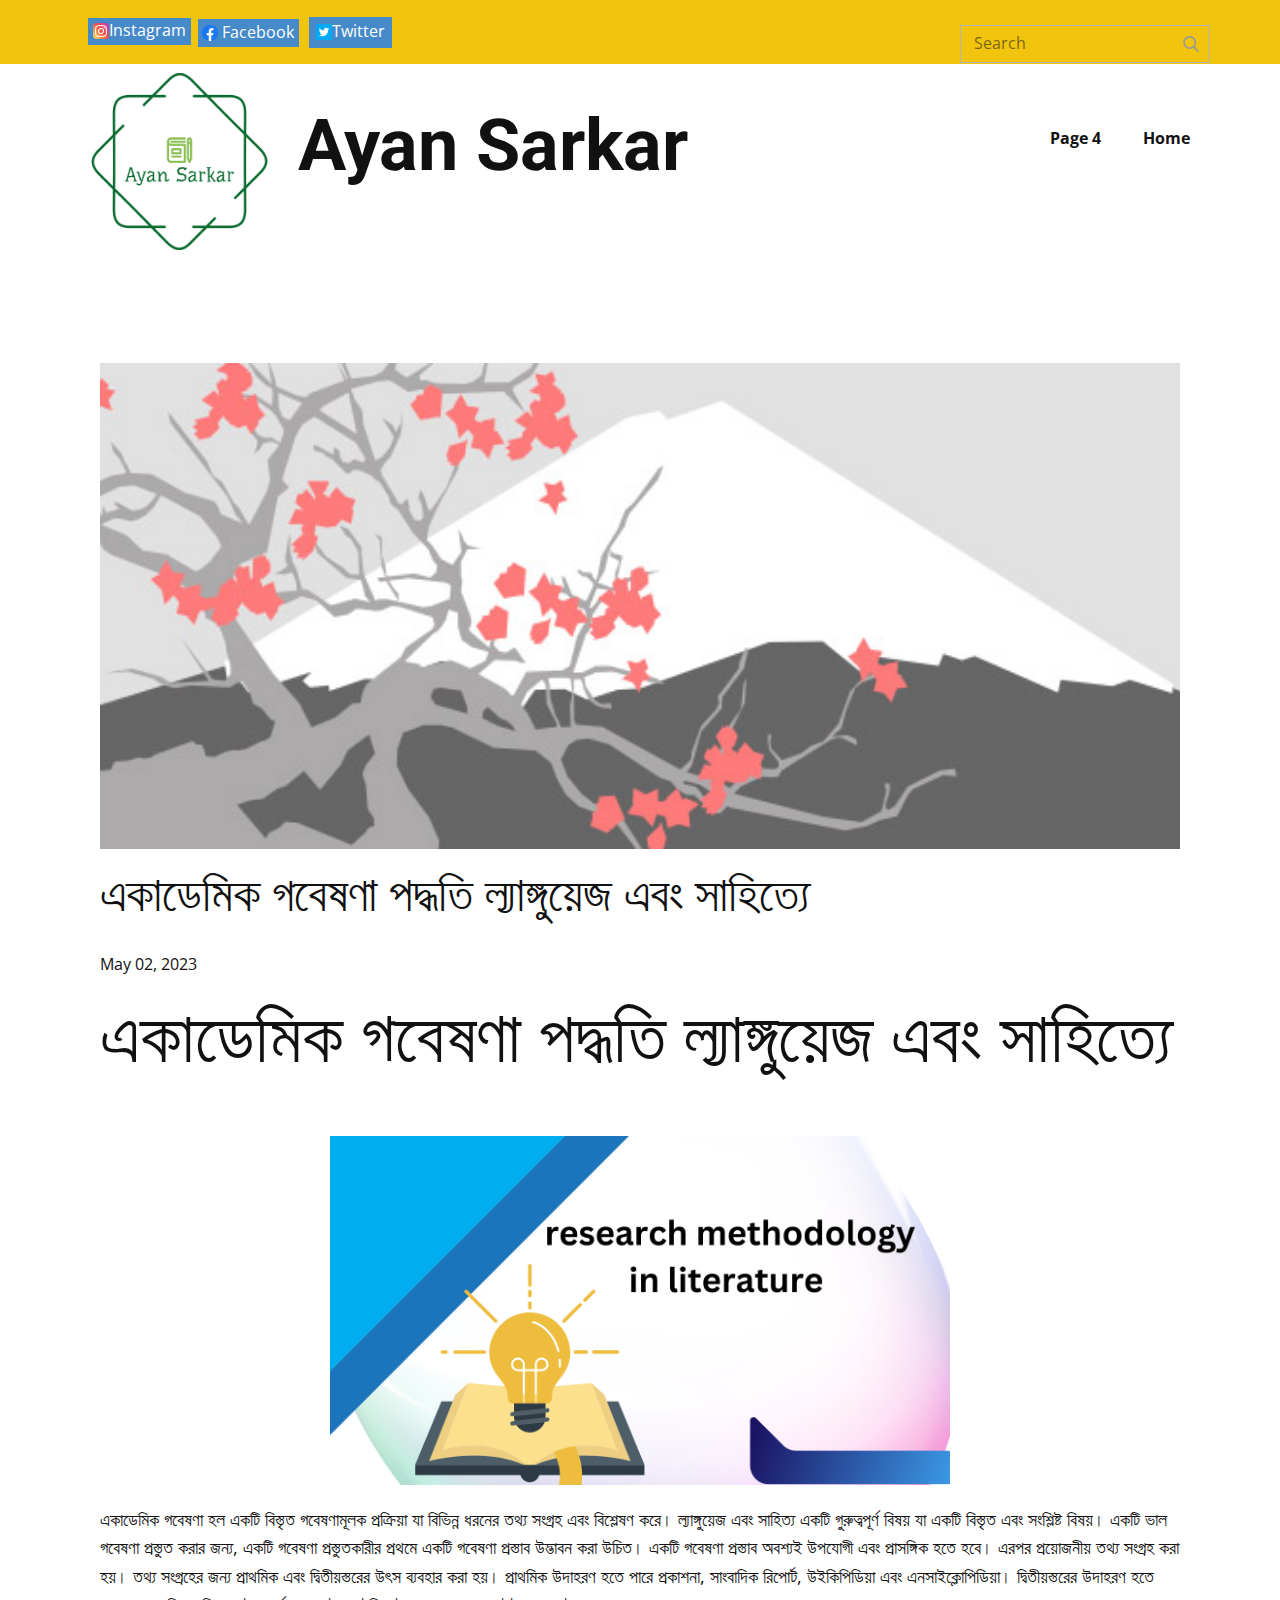
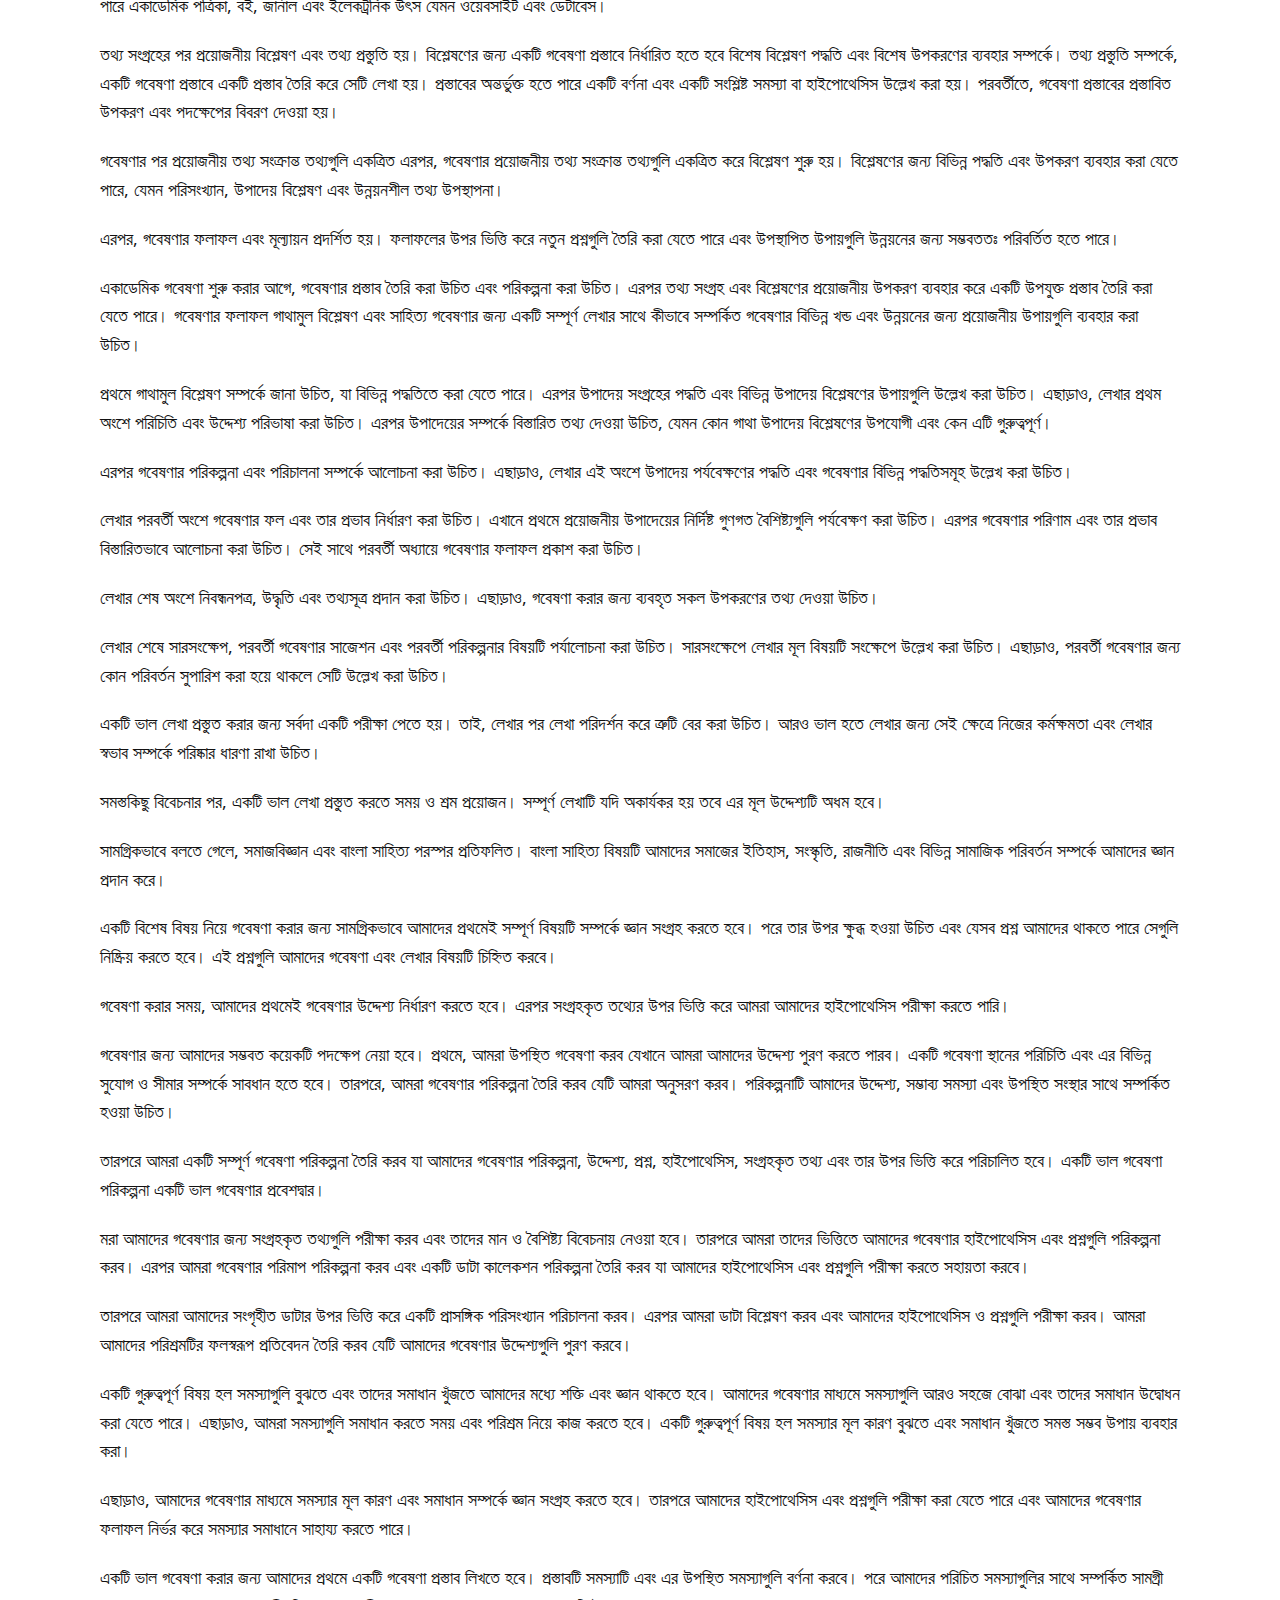
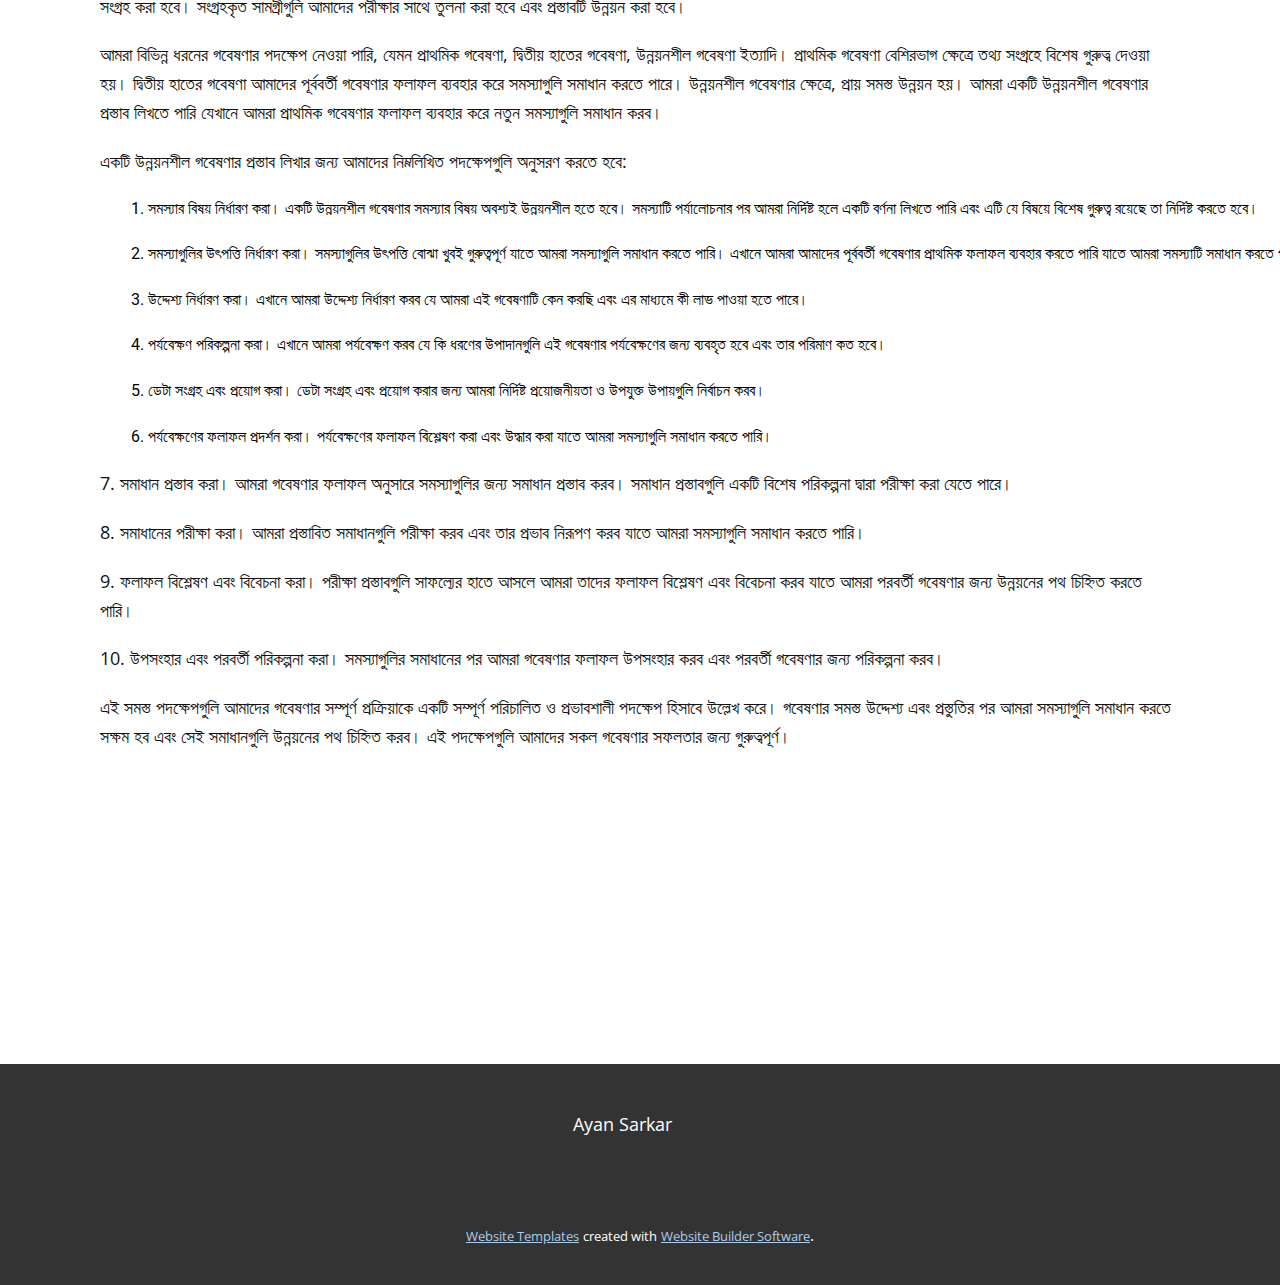
<file: blog/7.html>
<!DOCTYPE html>
<html style="font-size: 16px;" lang="en"><head>
    <meta name="viewport" content="width=device-width, initial-scale=1.0">
    <meta charset="utf-8">
    <meta name="keywords" content="Post 1 Headline">
    <meta name="description" content="">
    <title>একাডেমিক গবেষণা পদ্ধতি ল্যাঙ্গুয়েজ এবং সাহিত্যে</title>
    <link rel="stylesheet" href="../nicepage.css" media="screen">
<link rel="stylesheet" href="../Post-Template.css" media="screen">
    <script class="u-script" type="text/javascript" src="../jquery.js" defer=""></script>
    <script class="u-script" type="text/javascript" src="../nicepage.js" defer=""></script>
    <meta name="generator" content="Nicepage 5.9.6, nicepage.com">
    <link id="u-theme-google-font" rel="stylesheet" href="https://fonts.googleapis.com/css?family=Roboto:100,100i,300,300i,400,400i,500,500i,700,700i,900,900i|Open+Sans:300,300i,400,400i,500,500i,600,600i,700,700i,800,800i">
    
    
    <script type="application/ld+json">{
		"@context": "http://schema.org",
		"@type": "Organization",
		"name": "",
		"logo": "images/logo-no-background.png"
}</script>
    <meta name="theme-color" content="#478ac9">
  <meta data-intl-tel-input-cdn-path="intlTelInput/"></head>
  <body class="u-body u-xl-mode" data-lang="en"><header class="u-align-left u-clearfix u-header u-section-row-container" id="sec-22aa"><div class="u-section-rows">
        <div class="u-palette-3-base u-section-row u-section-row-1" id="sec-46aa">
          <div class="u-clearfix u-sheet u-sheet-1">
            <form action="#" method="get" class="u-border-1 u-border-grey-30 u-expanded-width-xs u-search u-search-right u-search-1">
              <button class="u-search-button" type="submit">
                <span class="u-search-icon u-spacing-10 u-text-grey-40">
                  <svg class="u-svg-link" preserveAspectRatio="xMidYMin slice" viewBox="0 0 56.966 56.966" style=""><use xmlns:xlink="http://www.w3.org/1999/xlink" xlink:href="#svg-9dab"></use></svg>
                  <svg xmlns="http://www.w3.org/2000/svg" xmlns:xlink="http://www.w3.org/1999/xlink" version="1.1" id="svg-9dab" x="0px" y="0px" viewBox="0 0 56.966 56.966" style="enable-background:new 0 0 56.966 56.966;" xml:space="preserve" class="u-svg-content"><path d="M55.146,51.887L41.588,37.786c3.486-4.144,5.396-9.358,5.396-14.786c0-12.682-10.318-23-23-23s-23,10.318-23,23  s10.318,23,23,23c4.761,0,9.298-1.436,13.177-4.162l13.661,14.208c0.571,0.593,1.339,0.92,2.162,0.92  c0.779,0,1.518-0.297,2.079-0.837C56.255,54.982,56.293,53.08,55.146,51.887z M23.984,6c9.374,0,17,7.626,17,17s-7.626,17-17,17  s-17-7.626-17-17S14.61,6,23.984,6z"></path><g></g><g></g><g></g><g></g><g></g><g></g><g></g><g></g><g></g><g></g><g></g><g></g><g></g><g></g><g></g></svg>
                </span>
              </button>
              <input class="u-search-input" type="search" name="search" value="" placeholder="Search">
            </form>
            <a href="https://www.instagram.com/ayan.indian/" class="u-btn u-button-style u-btn-1"><span class="u-file-icon u-icon"><img src="../images/2111463.png" alt=""></span>Instagram
            </a>
            <a href="https://www.facebook.com/profile.php?id=100008775930130" class="u-btn u-button-style u-btn-2"><span class="u-file-icon u-icon"><img src="../images/5968764.png" alt=""></span>&nbsp;Facebook
            </a>
            <a href="https://twitter.com/_ayanindian" class="u-btn u-button-style u-btn-3"><span class="u-file-icon u-icon"><img src="../images/3256013.png" alt=""></span>Twitter
            </a>
          </div>
          
          
          
          
          
        </div>
        <div class="u-section-row" id="sec-37e8">
          <div class="u-clearfix u-sheet u-sheet-2">
            <a href="https://nicepage.com" class="u-image u-logo u-image-1" data-image-width="1000" data-image-height="803">
              <img src="../images/logo-no-background.png" class="u-logo-image u-logo-image-1" data-image-width="80">
            </a>
            <h1 class="u-text u-text-default u-text-1">Ayan Sarkar</h1>
            <nav data-position="" class="u-menu u-menu-dropdown u-offcanvas u-menu-1">
              <div class="menu-collapse" style="font-size: 1rem; letter-spacing: 0px; font-weight: 700;">
                <a class="u-button-style u-custom-active-border-color u-custom-border u-custom-border-color u-custom-borders u-custom-hover-border-color u-custom-left-right-menu-spacing u-custom-padding-bottom u-custom-text-active-color u-custom-text-color u-custom-text-hover-color u-custom-top-bottom-menu-spacing u-nav-link" href="#" style="padding: 2px 0px; font-size: calc(1em + 4px);">
                  <svg class="u-svg-link" viewBox="0 0 24 24"><use xmlns:xlink="http://www.w3.org/1999/xlink" xlink:href="#menu-hamburger"></use></svg>
                  <svg class="u-svg-content" version="1.1" id="menu-hamburger" viewBox="0 0 16 16" x="0px" y="0px" xmlns:xlink="http://www.w3.org/1999/xlink" xmlns="http://www.w3.org/2000/svg"><g><rect y="1" width="16" height="2"></rect><rect y="7" width="16" height="2"></rect><rect y="13" width="16" height="2"></rect>
</g></svg>
                </a>
              </div>
              <div class="u-custom-menu u-nav-container">
                <ul class="u-nav u-spacing-2 u-unstyled u-nav-1"><li class="u-nav-item"><a class="u-active-grey-5 u-button-style u-hover-grey-10 u-nav-link u-text-active-grey-90 u-text-hover-grey-90" href="#" style="padding: 10px 20px;">Page 4</a>
</li><li class="u-nav-item"><a class="u-active-grey-5 u-button-style u-hover-grey-10 u-nav-link u-text-active-grey-90 u-text-hover-grey-90" href="#" style="padding: 10px 20px;">Home</a>
</li></ul>
              </div>
              <div class="u-custom-menu u-nav-container-collapse">
                <div class="u-black u-container-style u-inner-container-layout u-opacity u-opacity-95 u-sidenav">
                  <div class="u-inner-container-layout u-sidenav-overflow">
                    <div class="u-menu-close"></div>
                    <ul class="u-align-center u-nav u-popupmenu-items u-unstyled u-nav-2"><li class="u-nav-item"><a class="u-button-style u-nav-link" href="#" style="padding: 10px 20px;">Page 4</a>
</li></ul>
                  </div>
                </div>
                <div class="u-black u-menu-overlay u-opacity u-opacity-70"></div>
              </div>
            </nav>
          </div>
          
          
          
          
          
        </div>
      </div></header>
    <section class="u-align-center u-clearfix u-section-1" id="sec-24df">
      <div class="u-clearfix u-sheet u-valign-middle-md u-valign-middle-sm u-valign-middle-xs u-sheet-1"><!--post_details--><!--post_details_options_json--><!--{"source":""}--><!--/post_details_options_json--><!--blog_post-->
        <div class="u-container-style u-expanded-width u-post-details u-post-details-1">
          <div class="u-container-layout u-valign-middle u-container-layout-1"><!--blog_post_image-->
            <img alt="" class="u-blog-control u-expanded-width u-image u-image-default u-image-1" src="../images/0fd3416c.jpeg"><!--/blog_post_image--><!--blog_post_header-->
            <h2 class="u-blog-control u-text u-text-1">একাডেমিক গবেষণা পদ্ধতি ল্যাঙ্গুয়েজ এবং সাহিত্যে</h2><!--/blog_post_header--><!--blog_post_metadata-->
            <div class="u-blog-control u-metadata u-metadata-1"><!--blog_post_metadata_date-->
              <span class="u-meta-date u-meta-icon">May 02, 2023</span><!--/blog_post_metadata_date--><!--blog_post_metadata_category-->
              <!--/blog_post_metadata_category--><!--blog_post_metadata_comments-->
              <!--/blog_post_metadata_comments-->
            </div><!--/blog_post_metadata--><!--blog_post_content-->
            <div class="u-align-justify u-blog-control u-post-content u-text u-text-2 fr-view"><h1>একাডেমিক গবেষণা পদ্ধতি ল্যাঙ্গুয়েজ এবং সাহিত্যে</h1><p style="text-align: left; line-height: 1.6;"><br><img src="../images/researchmethodologyinliterature.png" width="620" style="width: 620px;" class="fr-dib fr-fic"></p><p style="text-align: left; line-height: 1.6;">একাডেমিক গবেষণা হল একটি বিস্তৃত গবেষণামূলক প্রক্রিয়া যা বিভিন্ন ধরনের তথ্য সংগ্রহ এবং বিশ্লেষণ করে। ল্যাঙ্গুয়েজ এবং সাহিত্য একটি গুরুত্বপূর্ণ বিষয় যা একটি বিস্তৃত এবং সংশ্লিষ্ট বিষয়। একটি ভাল গবেষণা প্রস্তুত করার জন্য, একটি গবেষণা প্রস্তুতকারীর প্রথমে একটি গবেষণা প্রস্তাব উদ্ভাবন করা উচিত। একটি গবেষণা প্রস্তাব অবশ্যই উপযোগী এবং প্রাসঙ্গিক হতে হবে। এরপর প্রয়োজনীয় তথ্য সংগ্রহ করা হয়। তথ্য সংগ্রহের জন্য প্রাথমিক এবং দ্বিতীয়স্তরের উৎস ব্যবহার করা হয়। প্রাথমিক উদাহরণ হতে পারে প্রকাশনা, সাংবাদিক রিপোর্ট, উইকিপিডিয়া এবং এনসাইক্লোপিডিয়া। দ্বিতীয়স্তরের উদাহরণ হতে পারে একাডেমিক পত্রিকা, বই, জার্নাল এবং ইলেকট্রনিক উৎস যেমন ওয়েবসাইট এবং ডেটাবেস।</p><p style="text-align: left; line-height: 1.6;">তথ্য সংগ্রহের পর প্রয়োজনীয় বিশ্লেষণ এবং তথ্য প্রস্তুতি হয়। বিশ্লেষণের জন্য একটি গবেষণা প্রস্তাবে নির্ধারিত হতে হবে বিশেষ বিশ্লেষণ পদ্ধতি এবং বিশেষ উপকরণের ব্যবহার সম্পর্কে। তথ্য প্রস্তুতি সম্পর্কে, একটি গবেষণা প্রস্তাবে একটি প্রস্তাব তৈরি করে সেটি লেখা হয়। প্রস্তাবের অন্তর্ভুক্ত হতে পারে একটি বর্ণনা এবং একটি সংশ্লিষ্ট সমস্যা বা হাইপোথেসিস উল্লেখ করা হয়। পরবর্তীতে, গবেষণা প্রস্তাবের প্রস্তাবিত উপকরণ এবং পদক্ষেপের বিবরণ দেওয়া হয়।</p><p style="text-align: left; line-height: 1.6;">গবেষণার পর প্রয়োজনীয় তথ্য সংক্রান্ত তথ্যগুলি একত্রিত এরপর, গবেষণার প্রয়োজনীয় তথ্য সংক্রান্ত তথ্যগুলি একত্রিত করে বিশ্লেষণ শুরু হয়। বিশ্লেষণের জন্য বিভিন্ন পদ্ধতি এবং উপকরণ ব্যবহার করা যেতে পারে, যেমন পরিসংখ্যান, উপাদেয় বিশ্লেষণ এবং উন্নয়নশীল তথ্য উপস্থাপনা।</p><p style="text-align: left; line-height: 1.6;">এরপর, গবেষণার ফলাফল এবং মূল্যায়ন প্রদর্শিত হয়। ফলাফলের উপর ভিত্তি করে নতুন প্রশ্নগুলি তৈরি করা যেতে পারে এবং উপস্থাপিত উপায়গুলি উন্নয়নের জন্য সম্ভবততঃ পরিবর্তিত হতে পারে।</p><p style="text-align: left; line-height: 1.6;">একাডেমিক গবেষণা শুরু করার আগে, গবেষণার প্রস্তাব তৈরি করা উচিত এবং পরিকল্পনা করা উচিত। এরপর তথ্য সংগ্রহ এবং বিশ্লেষণের প্রয়োজনীয় উপকরণ ব্যবহার করে একটি উপযুক্ত প্রস্তাব তৈরি করা যেতে পারে। গবেষণার ফলাফল গাথামুল বিশ্লেষণ এবং সাহিত্য গবেষণার জন্য একটি সম্পূর্ণ লেখার সাথে কীভাবে সম্পর্কিত গবেষণার বিভিন্ন খন্ড এবং উন্নয়নের জন্য প্রয়োজনীয় উপায়গুলি ব্যবহার করা উচিত।</p><p style="text-align: left; line-height: 1.6;">প্রথমে গাথামুল বিশ্লেষণ সম্পর্কে জানা উচিত, যা বিভিন্ন পদ্ধতিতে করা যেতে পারে। এরপর উপাদেয় সংগ্রহের পদ্ধতি এবং বিভিন্ন উপাদেয় বিশ্লেষণের উপায়গুলি উল্লেখ করা উচিত। এছাড়াও, লেখার প্রথম অংশে পরিচিতি এবং উদ্দেশ্য পরিভাষা করা উচিত। এরপর উপাদেয়ের সম্পর্কে বিস্তারিত তথ্য দেওয়া উচিত, যেমন কোন গাথা উপাদেয় বিশ্লেষণের উপযোগী এবং কেন এটি গুরুত্বপূর্ণ।</p><p style="text-align: left; line-height: 1.6;">এরপর গবেষণার পরিকল্পনা এবং পরিচালনা সম্পর্কে আলোচনা করা উচিত। এছাড়াও, লেখার এই অংশে উপাদেয় পর্যবেক্ষণের পদ্ধতি এবং গবেষণার বিভিন্ন পদ্ধতিসমূহ উল্লেখ করা উচিত।</p><p style="text-align: left; line-height: 1.6;">লেখার পরবর্তী অংশে গবেষণার ফল এবং তার প্রভাব নির্ধারণ করা উচিত। এখানে প্রথমে প্রয়োজনীয় উপাদেয়ের নির্দিষ্ট গুণগত বৈশিষ্ট্যগুলি পর্যবেক্ষণ করা উচিত। এরপর গবেষণার পরিণাম এবং তার প্রভাব বিস্তারিতভাবে আলোচনা করা উচিত। সেই সাথে পরবর্তী অধ্যায়ে গবেষণার ফলাফল প্রকাশ করা উচিত।</p><p style="text-align: left; line-height: 1.6;">লেখার শেষ অংশে নিবন্ধনপত্র, উদ্ধৃতি এবং তথ্যসূত্র প্রদান করা উচিত। এছাড়াও, গবেষণা করার জন্য ব্যবহৃত সকল উপকরণের তথ্য দেওয়া উচিত।</p><p style="text-align: left; line-height: 1.6;">লেখার শেষে সারসংক্ষেপ, পরবর্তী গবেষণার সাজেশন এবং পরবর্তী পরিকল্পনার বিষয়টি পর্যালোচনা করা উচিত। সারসংক্ষেপে লেখার মূল বিষয়টি সংক্ষেপে উল্লেখ করা উচিত। এছাড়াও, পরবর্তী গবেষণার জন্য কোন পরিবর্তন সুপারিশ করা হয়ে থাকলে সেটি উল্লেখ করা উচিত।</p><p style="text-align: left; line-height: 1.6;">একটি ভাল লেখা প্রস্তুত করার জন্য সর্বদা একটি পরীক্ষা পেতে হয়। তাই, লেখার পর লেখা পরিদর্শন করে ত্রুটি বের করা উচিত। আরও ভাল হতে লেখার জন্য সেই ক্ষেত্রে নিজের কর্মক্ষমতা এবং লেখার স্বভাব সম্পর্কে পরিষ্কার ধারণা রাখা উচিত।</p><p style="text-align: left; line-height: 1.6;">সমস্তকিছু বিবেচনার পর, একটি ভাল লেখা প্রস্তুত করতে সময় ও শ্রম প্রয়োজন। সম্পূর্ণ লেখাটি যদি অকার্যকর হয় তবে এর মূল উদ্দেশ্যটি অধম হবে।</p><p style="text-align: left; line-height: 1.6;">সামগ্রিকভাবে বলতে গেলে, সমাজবিজ্ঞান এবং বাংলা সাহিত্য পরস্পর প্রতিফলিত। বাংলা সাহিত্য বিষয়টি আমাদের সমাজের ইতিহাস, সংস্কৃতি, রাজনীতি এবং বিভিন্ন সামাজিক পরিবর্তন সম্পর্কে আমাদের জ্ঞান প্রদান করে।</p><p style="text-align: left; line-height: 1.6;">একটি বিশেষ বিষয় নিয়ে গবেষণা করার জন্য সামগ্রিকভাবে আমাদের প্রথমেই সম্পূর্ণ বিষয়টি সম্পর্কে জ্ঞান সংগ্রহ করতে হবে। পরে তার উপর ক্ষুব্ধ হওয়া উচিত এবং যেসব প্রশ্ন আমাদের থাকতে পারে সেগুলি নিষ্ক্রিয় করতে হবে। এই প্রশ্নগুলি আমাদের গবেষণা এবং লেখার বিষয়টি চিহ্নিত করবে।</p><p style="text-align: left; line-height: 1.6;">গবেষণা করার সময়, আমাদের প্রথমেই গবেষণার উদ্দেশ্য নির্ধারণ করতে হবে। এরপর সংগ্রহকৃত তথ্যের উপর ভিত্তি করে আমরা আমাদের হাইপোথেসিস পরীক্ষা করতে পারি।</p><p style="text-align: left; line-height: 1.6;">গবেষণার জন্য আমাদের সম্ভবত কয়েকটি পদক্ষেপ নেয়া হবে। প্রথমে, আমরা উপস্থিত গবেষণা করব যেখানে আমরা আমাদের উদ্দেশ্য পুরণ করতে পারব। একটি গবেষণা স্থানের পরিচিতি এবং এর বিভিন্ন সুযোগ ও সীমার সম্পর্কে সাবধান হতে হবে। তারপরে, আমরা গবেষণার পরিকল্পনা তৈরি করব যেটি আমরা অনুসরণ করব। পরিকল্পনাটি আমাদের উদ্দেশ্য, সম্ভাব্য সমস্যা এবং উপস্থিত সংস্থার সাথে সম্পর্কিত হওয়া উচিত।</p><p style="text-align: left; line-height: 1.6;">তারপরে আমরা একটি সম্পূর্ণ গবেষণা পরিকল্পনা তৈরি করব যা আমাদের গবেষণার পরিকল্পনা, উদ্দেশ্য, প্রশ্ন, হাইপোথেসিস, সংগ্রহকৃত তথ্য এবং তার উপর ভিত্তি করে পরিচালিত হবে। একটি ভাল গবেষণা পরিকল্পনা একটি ভাল গবেষণার প্রবেশদ্বার।</p><p style="text-align: left; line-height: 1.6;">মরা আমাদের গবেষণার জন্য সংগ্রহকৃত তথ্যগুলি পরীক্ষা করব এবং তাদের মান ও বৈশিষ্ট্য বিবেচনায় নেওয়া হবে। তারপরে আমরা তাদের ভিত্তিতে আমাদের গবেষণার হাইপোথেসিস এবং প্রশ্নগুলি পরিকল্পনা করব। এরপর আমরা গবেষণার পরিমাপ পরিকল্পনা করব এবং একটি ডাটা কালেকশন পরিকল্পনা তৈরি করব যা আমাদের হাইপোথেসিস এবং প্রশ্নগুলি পরীক্ষা করতে সহায়তা করবে।</p><p style="text-align: left; line-height: 1.6;">তারপরে আমরা আমাদের সংগৃহীত ডাটার উপর ভিত্তি করে একটি প্রাসঙ্গিক পরিসংখ্যান পরিচালনা করব। এরপর আমরা ডাটা বিশ্লেষণ করব এবং আমাদের হাইপোথেসিস ও প্রশ্নগুলি পরীক্ষা করব। আমরা আমাদের পরিশ্রমটির ফলস্বরূপ প্রতিবেদন তৈরি করব যেটি আমাদের গবেষণার উদ্দেশ্যগুলি পুরণ করবে।</p><p style="text-align: left; line-height: 1.6;">একটি গুরুত্বপূর্ণ বিষয় হল সমস্যাগুলি বুঝতে এবং তাদের সমাধান খুঁজতে আমাদের মধ্যে শক্তি এবং জ্ঞান থাকতে হবে। আমাদের গবেষণার মাধ্যমে সমস্যাগুলি আরও সহজে বোঝা এবং তাদের সমাধান উদ্বোধন করা যেতে পারে। এছাড়াও, আমরা সমস্যাগুলি সমাধান করতে সময় এবং পরিশ্রম নিয়ে কাজ করতে হবে। একটি গুরুত্বপূর্ণ বিষয় হল সমস্যার মূল কারণ বুঝতে এবং সমাধান খুঁজতে সমস্ত সম্ভব উপায় ব্যবহার করা।</p><p style="text-align: left; line-height: 1.6;">এছাড়াও, আমাদের গবেষণার মাধ্যমে সমস্যার মূল কারণ এবং সমাধান সম্পর্কে জ্ঞান সংগ্রহ করতে হবে। তারপরে আমাদের হাইপোথেসিস এবং প্রশ্নগুলি পরীক্ষা করা যেতে পারে এবং আমাদের গবেষণার ফলাফল নির্ভর করে সমস্যার সমাধানে সাহায্য করতে পারে।</p><p style="text-align: left; line-height: 1.6;">একটি ভাল গবেষণা করার জন্য আমাদের প্রথমে একটি গবেষণা প্রস্তাব লিখতে হবে। প্রস্তাবটি সমস্যাটি এবং এর উপস্থিত সমস্যাগুলি বর্ণনা করবে। পরে আমাদের পরিচিত সমস্যাগুলির সাথে সম্পর্কিত সামগ্রী সংগ্রহ করা হবে। সংগ্রহকৃত সামগ্রীগুলি আমাদের পরীক্ষার সাথে তুলনা করা হবে এবং প্রস্তাবটি উন্নয়ন করা হবে।</p><p style="text-align: left; line-height: 1.6;">আমরা বিভিন্ন ধরনের গবেষণার পদক্ষেপ নেওয়া পারি, যেমন প্রাথমিক গবেষণা, দ্বিতীয় হাতের গবেষণা, উন্নয়নশীল গবেষণা ইত্যাদি। প্রাথমিক গবেষণা বেশিরভাগ ক্ষেত্রে তথ্য সংগ্রহে বিশেষ গুরুত্ব দেওয়া হয়। দ্বিতীয় হাতের গবেষণা আমাদের পূর্ববর্তী গবেষণার ফলাফল ব্যবহার করে সমস্যাগুলি সমাধান করতে পারে। উন্নয়নশীল গবেষণার ক্ষেত্রে, প্রায় সমস্ত উন্নয়ন হয়। আমরা একটি উন্নয়নশীল গবেষণার প্রস্তাব লিখতে পারি যেখানে আমরা প্রাথমিক গবেষণার ফলাফল ব্যবহার করে নতুন সমস্যাগুলি সমাধান করব।</p><p style="text-align: left; line-height: 1.6;">একটি উন্নয়নশীল গবেষণার প্রস্তাব লিখার জন্য আমাদের নিম্নলিখিত পদক্ষেপগুলি অনুসরণ করতে হবে:</p><ol style="margin-top:0;margin-bottom:0;padding-inline-start:48px;"><li dir="ltr" style="list-style-type:decimal;font-size:12pt;font-family:Roboto,sans-serif;color:#000000;background-color:transparent;font-weight:400;font-style:normal;font-variant:normal;text-decoration:none;vertical-align:baseline;white-space:pre;"><p style="text-align: left; line-height: 1.6;">সমস্যার বিষয় নির্ধারণ করা। একটি উন্নয়নশীল গবেষণার সমস্যার বিষয় অবশ্যই উন্নয়নশীল হতে হবে। সমস্যাটি পর্যালোচনার পর আমরা নির্দিষ্ট হলে একটি বর্ণনা লিখতে পারি এবং এটি যে বিষয়ে বিশেষ গুরুত্ব রয়েছে তা নির্দিষ্ট করতে হবে।</p></li><li dir="ltr" style="list-style-type:decimal;font-size:12pt;font-family:Roboto,sans-serif;color:#000000;background-color:transparent;font-weight:400;font-style:normal;font-variant:normal;text-decoration:none;vertical-align:baseline;white-space:pre;"><p style="text-align: left; line-height: 1.6;">সমস্যাগুলির উৎপত্তি নির্ধারণ করা। সমস্যাগুলির উৎপত্তি বোঝা খুবই গুরুত্বপূর্ণ যাতে আমরা সমস্যাগুলি সমাধান করতে পারি। এখানে আমরা আমাদের পূর্ববর্তী গবেষণার প্রাথমিক ফলাফল ব্যবহার করতে পারি যাতে আমরা সমস্যাটি সমাধান করতে পারি।</p></li></ol><ol start="3" style="margin-top:0;margin-bottom:0;padding-inline-start:48px;"><li dir="ltr" style="list-style-type:decimal;font-size:12pt;font-family:Roboto,sans-serif;color:#000000;background-color:transparent;font-weight:400;font-style:normal;font-variant:normal;text-decoration:none;vertical-align:baseline;white-space:pre;"><p style="text-align: left; line-height: 1.6;">উদ্দেশ্য নির্ধারণ করা। এখানে আমরা উদ্দেশ্য নির্ধারণ করব যে আমরা এই গবেষণাটি কেন করছি এবং এর মাধ্যমে কী লাভ পাওয়া হতে পারে।</p></li><li dir="ltr" style="list-style-type:decimal;font-size:12pt;font-family:Roboto,sans-serif;color:#000000;background-color:transparent;font-weight:400;font-style:normal;font-variant:normal;text-decoration:none;vertical-align:baseline;white-space:pre;"><p style="text-align: left; line-height: 1.6;">পর্যবেক্ষণ পরিকল্পনা করা। এখানে আমরা পর্যবেক্ষণ করব যে কি ধরণের উপাদানগুলি এই গবেষণার পর্যবেক্ষণের জন্য ব্যবহৃত হবে এবং তার পরিমাণ কত হবে।</p></li><li dir="ltr" style="list-style-type:decimal;font-size:12pt;font-family:Roboto,sans-serif;color:#000000;background-color:transparent;font-weight:400;font-style:normal;font-variant:normal;text-decoration:none;vertical-align:baseline;white-space:pre;"><p style="text-align: left; line-height: 1.6;">ডেটা সংগ্রহ এবং প্রয়োগ করা। ডেটা সংগ্রহ এবং প্রয়োগ করার জন্য আমরা নির্দিষ্ট প্রয়োজনীয়তা ও উপযুক্ত উপায়গুলি নির্বাচন করব।</p></li><li dir="ltr" style="list-style-type:decimal;font-size:12pt;font-family:Roboto,sans-serif;color:#000000;background-color:transparent;font-weight:400;font-style:normal;font-variant:normal;text-decoration:none;vertical-align:baseline;white-space:pre;"><p style="text-align: left; line-height: 1.6;">পর্যবেক্ষণের ফলাফল প্রদর্শন করা। পর্যবেক্ষণের ফলাফল বিশ্লেষণ করা এবং উদ্ধার করা যাতে আমরা সমস্যাগুলি সমাধান করতে পারি।</p></li></ol><p style="text-align: left; line-height: 1.6;">7. সমাধান প্রস্তাব করা। আমরা গবেষণার ফলাফল অনুসারে সমস্যাগুলির জন্য সমাধান প্রস্তাব করব। সমাধান প্রস্তাবগুলি একটি বিশেষ পরিকল্পনা দ্বারা পরীক্ষা করা যেতে পারে।</p><p style="text-align: left; line-height: 1.6;">8. সমাধানের পরীক্ষা করা। আমরা প্রস্তাবিত সমাধানগুলি পরীক্ষা করব এবং তার প্রভাব নিরূপণ করব যাতে আমরা সমস্যাগুলি সমাধান করতে পারি।</p><p style="text-align: left; line-height: 1.6;">9. ফলাফল বিশ্লেষণ এবং বিবেচনা করা। পরীক্ষা প্রস্তাবগুলি সাফল্যের হাতে আসলে আমরা তাদের ফলাফল বিশ্লেষণ এবং বিবেচনা করব যাতে আমরা পরবর্তী গবেষণার জন্য উন্নয়নের পথ চিহ্নিত করতে পারি।</p><p style="text-align: left; line-height: 1.6;">10. উপসংহার এবং পরবর্তী পরিকল্পনা করা। সমস্যাগুলির সমাধানের পর আমরা গবেষণার ফলাফল উপসংহার করব এবং পরবর্তী গবেষণার জন্য পরিকল্পনা করব।</p><p style="text-align: left; line-height: 1.6;">এই সমস্ত পদক্ষেপগুলি আমাদের গবেষণার সম্পূর্ণ প্রক্রিয়াকে একটি সম্পূর্ণ পরিচালিত ও প্রভাবশালী পদক্ষেপ হিসাবে উল্লেখ করে। গবেষণার সমস্ত উদ্দেশ্য এবং প্রস্তুতির পর আমরা সমস্যাগুলি সমাধান করতে সক্ষম হব এবং সেই সমাধানগুলি উন্নয়নের পথ চিহ্নিত করব। এই পদক্ষেপগুলি আমাদের সকল গবেষণার সফলতার জন্য গুরুত্বপূর্ণ।</p><p style="text-align: left; line-height: 1.6;"><br></p><p style="text-align: left; line-height: 1.6;"><br></p><p style="text-align: left; line-height: 1.6;"><br></p><p style="text-align: left; line-height: 1.6;"><br></p><p style="text-align: left; line-height: 1.6;"><br></p><p><br></p></div><!--/blog_post_content-->
          </div>
        </div><!--/blog_post--><!--/post_details-->
      </div>
    </section>
    
    
    <footer class="u-align-center u-clearfix u-footer u-grey-80 u-footer" id="sec-279a"><div class="u-clearfix u-sheet u-valign-middle u-sheet-1">
        <p class="u-text u-text-default u-text-1">Ayan Sarkar</p>
      </div></footer>
    <section class="u-backlink u-clearfix u-grey-80">
      <a class="u-link" href="https://nicepage.com/website-templates" target="_blank">
        <span>Website Templates</span>
      </a>
      <p class="u-text">
        <span>created with</span>
      </p>
      <a class="u-link" href="" target="_blank">
        <span>Website Builder Software</span>
      </a>. 
    </section>
  
</body></html>
</file>
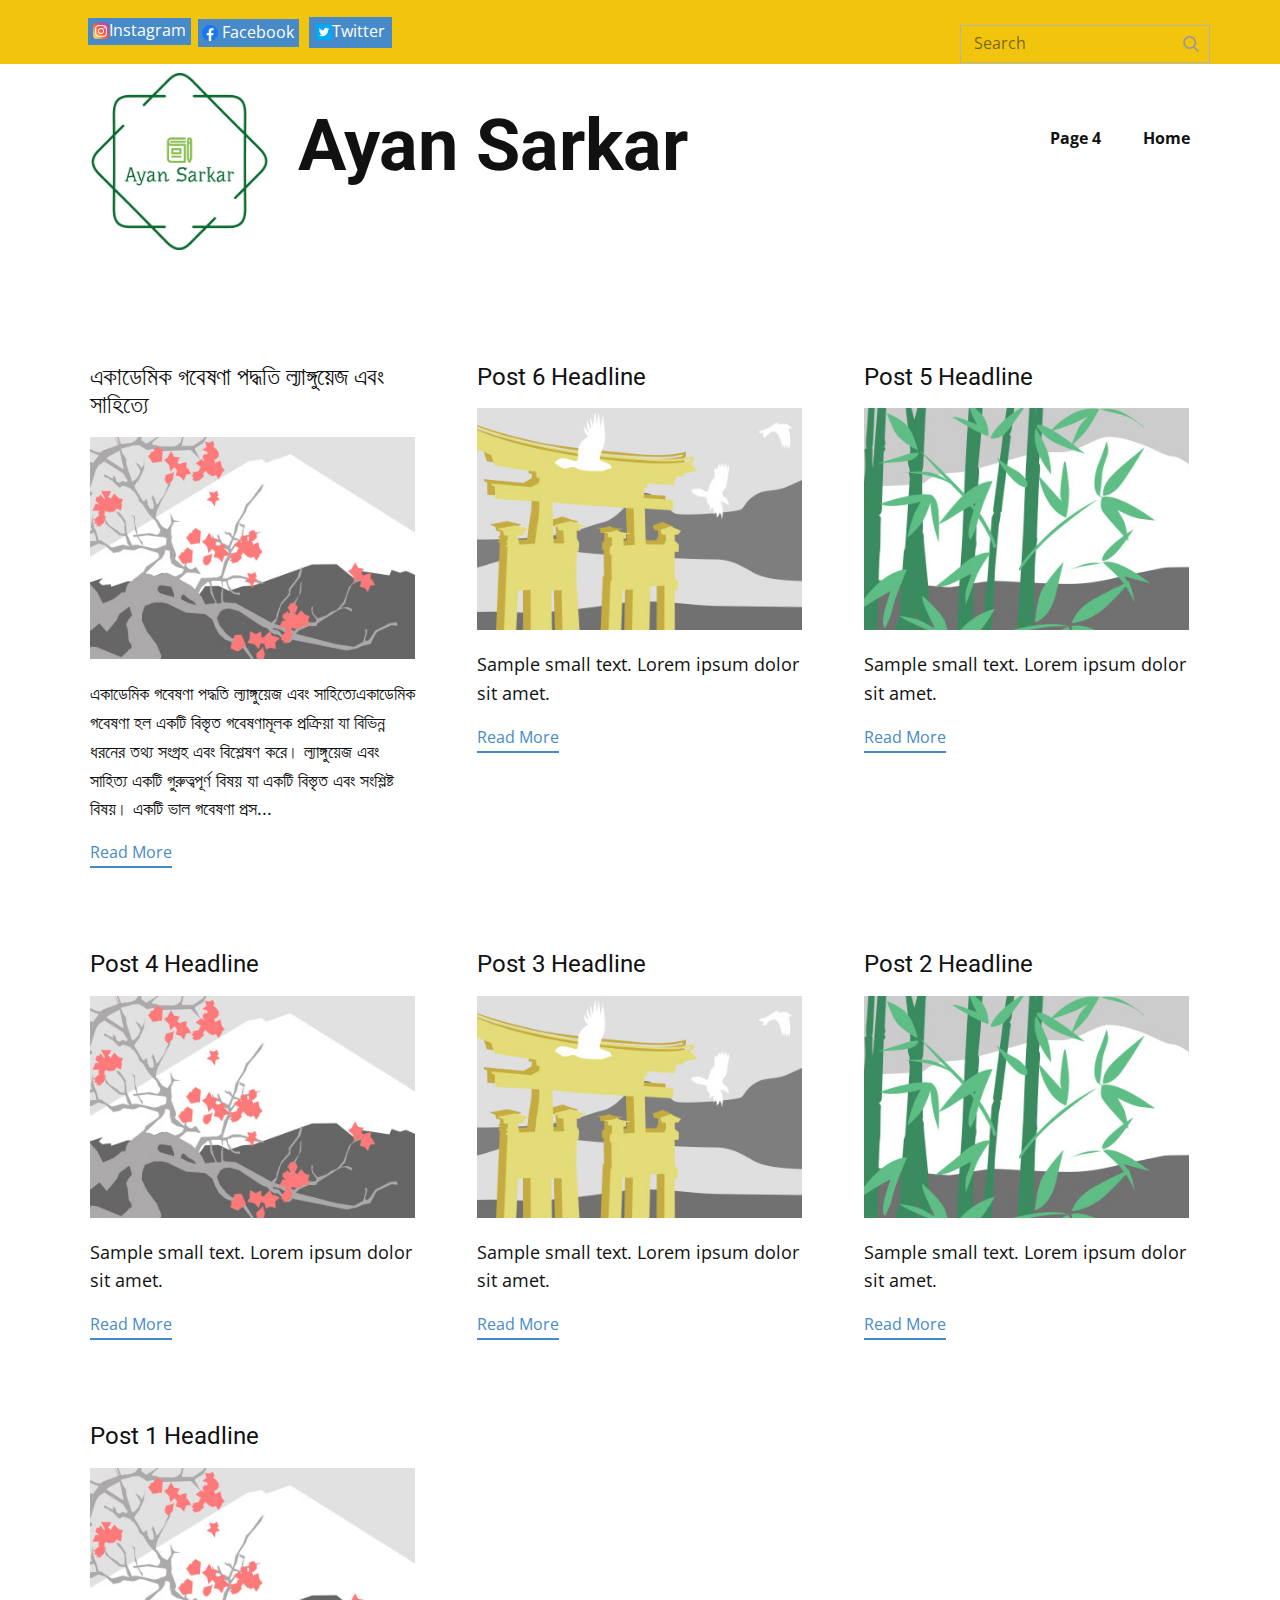
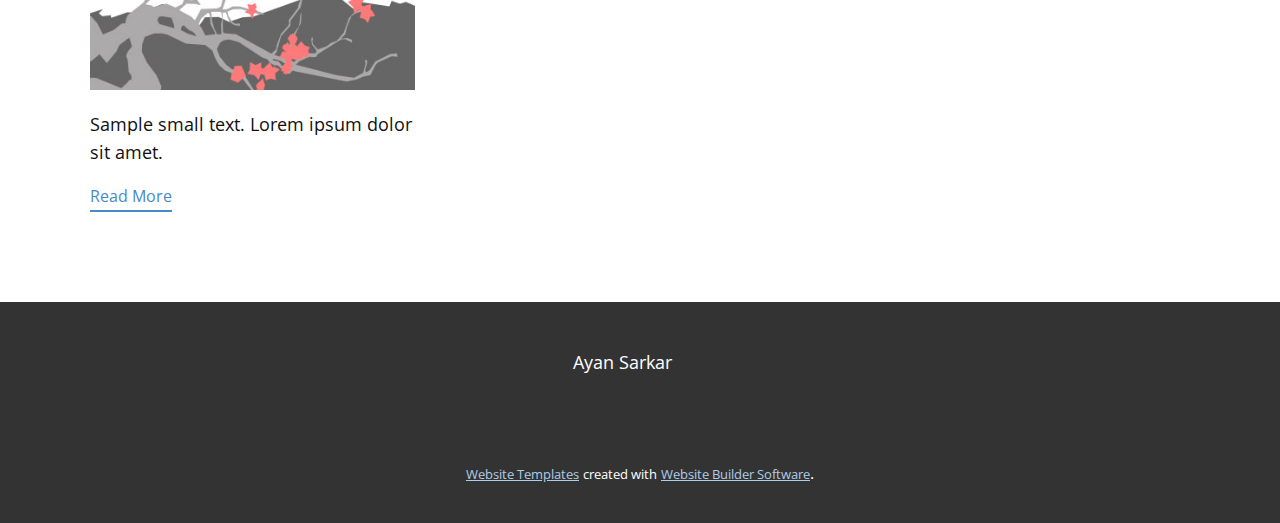
<file: blog/blog.html>
<!DOCTYPE html>
<html style="font-size: 16px;" lang="en"><head>
    <meta name="viewport" content="width=device-width, initial-scale=1.0">
    <meta charset="utf-8">
    <meta name="keywords" content="Ayan Sarkar">
    <meta name="description" content="">
    <title>Blog Template</title>
    <link rel="stylesheet" href="../nicepage.css" media="screen">
<link rel="stylesheet" href="../Blog-Template.css" media="screen">
    <script class="u-script" type="text/javascript" src="../jquery.js" defer=""></script>
    <script class="u-script" type="text/javascript" src="../nicepage.js" defer=""></script>
    <meta name="generator" content="Nicepage 5.9.6, nicepage.com">
    <link id="u-theme-google-font" rel="stylesheet" href="https://fonts.googleapis.com/css?family=Roboto:100,100i,300,300i,400,400i,500,500i,700,700i,900,900i|Open+Sans:300,300i,400,400i,500,500i,600,600i,700,700i,800,800i">
    
    
    <script type="application/ld+json">{
		"@context": "http://schema.org",
		"@type": "Organization",
		"name": "",
		"logo": "images/logo-no-background.png"
}</script>
    <meta name="theme-color" content="#478ac9">
  <meta data-intl-tel-input-cdn-path="intlTelInput/"></head>
  <body class="u-body u-xl-mode" data-lang="en"><header class="u-align-left u-clearfix u-header u-section-row-container" id="sec-22aa"><div class="u-section-rows">
        <div class="u-palette-3-base u-section-row u-section-row-1" id="sec-46aa">
          <div class="u-clearfix u-sheet u-sheet-1">
            <form action="#" method="get" class="u-border-1 u-border-grey-30 u-expanded-width-xs u-search u-search-right u-search-1">
              <button class="u-search-button" type="submit">
                <span class="u-search-icon u-spacing-10 u-text-grey-40">
                  <svg class="u-svg-link" preserveAspectRatio="xMidYMin slice" viewBox="0 0 56.966 56.966" style=""><use xmlns:xlink="http://www.w3.org/1999/xlink" xlink:href="#svg-9dab"></use></svg>
                  <svg xmlns="http://www.w3.org/2000/svg" xmlns:xlink="http://www.w3.org/1999/xlink" version="1.1" id="svg-9dab" x="0px" y="0px" viewBox="0 0 56.966 56.966" style="enable-background:new 0 0 56.966 56.966;" xml:space="preserve" class="u-svg-content"><path d="M55.146,51.887L41.588,37.786c3.486-4.144,5.396-9.358,5.396-14.786c0-12.682-10.318-23-23-23s-23,10.318-23,23  s10.318,23,23,23c4.761,0,9.298-1.436,13.177-4.162l13.661,14.208c0.571,0.593,1.339,0.92,2.162,0.92  c0.779,0,1.518-0.297,2.079-0.837C56.255,54.982,56.293,53.08,55.146,51.887z M23.984,6c9.374,0,17,7.626,17,17s-7.626,17-17,17  s-17-7.626-17-17S14.61,6,23.984,6z"></path><g></g><g></g><g></g><g></g><g></g><g></g><g></g><g></g><g></g><g></g><g></g><g></g><g></g><g></g><g></g></svg>
                </span>
              </button>
              <input class="u-search-input" type="search" name="search" value="" placeholder="Search">
            </form>
            <a href="https://www.instagram.com/ayan.indian/" class="u-btn u-button-style u-btn-1"><span class="u-file-icon u-icon"><img src="../images/2111463.png" alt=""></span>Instagram
            </a>
            <a href="https://www.facebook.com/profile.php?id=100008775930130" class="u-btn u-button-style u-btn-2"><span class="u-file-icon u-icon"><img src="../images/5968764.png" alt=""></span>&nbsp;Facebook
            </a>
            <a href="https://twitter.com/_ayanindian" class="u-btn u-button-style u-btn-3"><span class="u-file-icon u-icon"><img src="../images/3256013.png" alt=""></span>Twitter
            </a>
          </div>
          
          
          
          
          
        </div>
        <div class="u-section-row" id="sec-37e8">
          <div class="u-clearfix u-sheet u-sheet-2">
            <a href="https://nicepage.com" class="u-image u-logo u-image-1" data-image-width="1000" data-image-height="803">
              <img src="../images/logo-no-background.png" class="u-logo-image u-logo-image-1" data-image-width="80">
            </a>
            <h1 class="u-text u-text-default u-text-1">Ayan Sarkar</h1>
            <nav data-position="" class="u-menu u-menu-dropdown u-offcanvas u-menu-1">
              <div class="menu-collapse" style="font-size: 1rem; letter-spacing: 0px; font-weight: 700;">
                <a class="u-button-style u-custom-active-border-color u-custom-border u-custom-border-color u-custom-borders u-custom-hover-border-color u-custom-left-right-menu-spacing u-custom-padding-bottom u-custom-text-active-color u-custom-text-color u-custom-text-hover-color u-custom-top-bottom-menu-spacing u-nav-link" href="#" style="padding: 2px 0px; font-size: calc(1em + 4px);">
                  <svg class="u-svg-link" viewBox="0 0 24 24"><use xmlns:xlink="http://www.w3.org/1999/xlink" xlink:href="#menu-hamburger"></use></svg>
                  <svg class="u-svg-content" version="1.1" id="menu-hamburger" viewBox="0 0 16 16" x="0px" y="0px" xmlns:xlink="http://www.w3.org/1999/xlink" xmlns="http://www.w3.org/2000/svg"><g><rect y="1" width="16" height="2"></rect><rect y="7" width="16" height="2"></rect><rect y="13" width="16" height="2"></rect>
</g></svg>
                </a>
              </div>
              <div class="u-custom-menu u-nav-container">
                <ul class="u-nav u-spacing-2 u-unstyled u-nav-1"><li class="u-nav-item"><a class="u-active-grey-5 u-button-style u-hover-grey-10 u-nav-link u-text-active-grey-90 u-text-hover-grey-90" href="#" style="padding: 10px 20px;">Page 4</a>
</li><li class="u-nav-item"><a class="u-active-grey-5 u-button-style u-hover-grey-10 u-nav-link u-text-active-grey-90 u-text-hover-grey-90" href="#" style="padding: 10px 20px;">Home</a>
</li></ul>
              </div>
              <div class="u-custom-menu u-nav-container-collapse">
                <div class="u-black u-container-style u-inner-container-layout u-opacity u-opacity-95 u-sidenav">
                  <div class="u-inner-container-layout u-sidenav-overflow">
                    <div class="u-menu-close"></div>
                    <ul class="u-align-center u-nav u-popupmenu-items u-unstyled u-nav-2"><li class="u-nav-item"><a class="u-button-style u-nav-link" href="#" style="padding: 10px 20px;">Page 4</a>
</li></ul>
                  </div>
                </div>
                <div class="u-black u-menu-overlay u-opacity u-opacity-70"></div>
              </div>
            </nav>
          </div>
          
          
          
          
          
        </div>
      </div></header>
    <section class="u-clearfix u-section-1" id="sec-0e13">
      <div class="u-clearfix u-sheet u-valign-middle u-sheet-1"><!--blog--><!--blog_options_json--><!--{"type":"Recent","source":"","tags":"","count":""}--><!--/blog_options_json-->
        <div class="u-blog u-expanded-width u-repeater u-repeater-1"><!--blog_post-->
          <div class="u-blog-post u-container-style u-repeater-item u-white u-repeater-item-1">
            <div class="u-container-layout u-similar-container u-valign-top u-container-layout-1"><!--blog_post_header-->
              <h4 class="u-blog-control u-text u-text-1">
                <a class="u-post-header-link" href="../blog/7.html">একাডেমিক গবেষণা পদ্ধতি ল্যাঙ্গুয়েজ এবং সাহিত্যে</a>
              </h4><!--/blog_post_header--><!--blog_post_image-->
              <a class="u-post-header-link" href="../blog/7.html"><img alt="" class="u-blog-control u-expanded-width u-image u-image-default u-image-1" src="../images/0fd3416c.jpeg"></a><!--/blog_post_image--><!--blog_post_content-->
              <div class="u-blog-control u-post-content u-text u-text-2 fr-view">একাডেমিক গবেষণা পদ্ধতি ল্যাঙ্গুয়েজ এবং সাহিত্যেএকাডেমিক গবেষণা হল একটি বিস্তৃত গবেষণামূলক প্রক্রিয়া যা বিভিন্ন ধরনের তথ্য সংগ্রহ এবং বিশ্লেষণ করে। ল্যাঙ্গুয়েজ এবং সাহিত্য একটি গুরুত্বপূর্ণ বিষয় যা একটি বিস্তৃত এবং সংশ্লিষ্ট বিষয়। একটি ভাল গবেষণা প্রস...</div><!--/blog_post_content--><!--blog_post_readmore-->
              <a href="../blog/7.html" class="u-blog-control u-border-2 u-border-palette-1-base u-btn u-btn-rectangle u-button-style u-none u-btn-1"><!--blog_post_readmore_content--><!--options_json--><!--{"content":"","defaultValue":"Read More"}--><!--/options_json-->Read More<!--/blog_post_readmore_content--></a><!--/blog_post_readmore-->
            </div>
          </div><div class="u-blog-post u-container-style u-repeater-item u-video-cover u-white">
            <div class="u-container-layout u-similar-container u-valign-top u-container-layout-2"><!--blog_post_header-->
              <h4 class="u-blog-control u-text u-text-3">
                <a class="u-post-header-link" href="../blog/post-5.html">Post 6 Headline</a>
              </h4><!--/blog_post_header--><!--blog_post_image-->
              <a class="u-post-header-link" href="../blog/post-5.html"><img alt="" class="u-blog-control u-expanded-width u-image u-image-default u-image-2" src="../images/8ad73f3c.jpeg"></a><!--/blog_post_image--><!--blog_post_content-->
              <div class="u-blog-control u-post-content u-text u-text-4 fr-view">Sample small text. Lorem ipsum dolor sit amet.</div><!--/blog_post_content--><!--blog_post_readmore-->
              <a href="../blog/post-5.html" class="u-blog-control u-border-2 u-border-palette-1-base u-btn u-btn-rectangle u-button-style u-none u-btn-2"><!--blog_post_readmore_content--><!--options_json--><!--{"content":"","defaultValue":"Read More"}--><!--/options_json-->Read More<!--/blog_post_readmore_content--></a><!--/blog_post_readmore-->
            </div>
          </div><div class="u-blog-post u-container-style u-repeater-item u-video-cover u-white">
            <div class="u-container-layout u-similar-container u-valign-top u-container-layout-3"><!--blog_post_header-->
              <h4 class="u-blog-control u-text u-text-5">
                <a class="u-post-header-link" href="../blog/post-4.html">Post 5 Headline</a>
              </h4><!--/blog_post_header--><!--blog_post_image-->
              <a class="u-post-header-link" href="../blog/post-4.html"><img alt="" class="u-blog-control u-expanded-width u-image u-image-default u-image-3" src="../images/68f64b9d.jpeg"></a><!--/blog_post_image--><!--blog_post_content-->
              <div class="u-blog-control u-post-content u-text u-text-6 fr-view">Sample small text. Lorem ipsum dolor sit amet.</div><!--/blog_post_content--><!--blog_post_readmore-->
              <a href="../blog/post-4.html" class="u-blog-control u-border-2 u-border-palette-1-base u-btn u-btn-rectangle u-button-style u-none u-btn-3"><!--blog_post_readmore_content--><!--options_json--><!--{"content":"","defaultValue":"Read More"}--><!--/options_json-->Read More<!--/blog_post_readmore_content--></a><!--/blog_post_readmore-->
            </div>
          </div><div class="u-blog-post u-container-style u-repeater-item u-white u-repeater-item-1">
            <div class="u-container-layout u-similar-container u-valign-top u-container-layout-1"><!--blog_post_header-->
              <h4 class="u-blog-control u-text u-text-1">
                <a class="u-post-header-link" href="../blog/post-3.html">Post 4 Headline</a>
              </h4><!--/blog_post_header--><!--blog_post_image-->
              <a class="u-post-header-link" href="../blog/post-3.html"><img alt="" class="u-blog-control u-expanded-width u-image u-image-default u-image-1" src="../images/0fd3416c.jpeg"></a><!--/blog_post_image--><!--blog_post_content-->
              <div class="u-blog-control u-post-content u-text u-text-2 fr-view">Sample small text. Lorem ipsum dolor sit amet.</div><!--/blog_post_content--><!--blog_post_readmore-->
              <a href="../blog/post-3.html" class="u-blog-control u-border-2 u-border-palette-1-base u-btn u-btn-rectangle u-button-style u-none u-btn-1"><!--blog_post_readmore_content--><!--options_json--><!--{"content":"","defaultValue":"Read More"}--><!--/options_json-->Read More<!--/blog_post_readmore_content--></a><!--/blog_post_readmore-->
            </div>
          </div><div class="u-blog-post u-container-style u-repeater-item u-video-cover u-white">
            <div class="u-container-layout u-similar-container u-valign-top u-container-layout-2"><!--blog_post_header-->
              <h4 class="u-blog-control u-text u-text-3">
                <a class="u-post-header-link" href="../blog/post-2.html">Post 3 Headline</a>
              </h4><!--/blog_post_header--><!--blog_post_image-->
              <a class="u-post-header-link" href="../blog/post-2.html"><img alt="" class="u-blog-control u-expanded-width u-image u-image-default u-image-2" src="../images/8ad73f3c.jpeg"></a><!--/blog_post_image--><!--blog_post_content-->
              <div class="u-blog-control u-post-content u-text u-text-4 fr-view">Sample small text. Lorem ipsum dolor sit amet.</div><!--/blog_post_content--><!--blog_post_readmore-->
              <a href="../blog/post-2.html" class="u-blog-control u-border-2 u-border-palette-1-base u-btn u-btn-rectangle u-button-style u-none u-btn-2"><!--blog_post_readmore_content--><!--options_json--><!--{"content":"","defaultValue":"Read More"}--><!--/options_json-->Read More<!--/blog_post_readmore_content--></a><!--/blog_post_readmore-->
            </div>
          </div><div class="u-blog-post u-container-style u-repeater-item u-video-cover u-white">
            <div class="u-container-layout u-similar-container u-valign-top u-container-layout-3"><!--blog_post_header-->
              <h4 class="u-blog-control u-text u-text-5">
                <a class="u-post-header-link" href="../blog/post-1.html">Post 2 Headline</a>
              </h4><!--/blog_post_header--><!--blog_post_image-->
              <a class="u-post-header-link" href="../blog/post-1.html"><img alt="" class="u-blog-control u-expanded-width u-image u-image-default u-image-3" src="../images/68f64b9d.jpeg"></a><!--/blog_post_image--><!--blog_post_content-->
              <div class="u-blog-control u-post-content u-text u-text-6 fr-view">Sample small text. Lorem ipsum dolor sit amet.</div><!--/blog_post_content--><!--blog_post_readmore-->
              <a href="../blog/post-1.html" class="u-blog-control u-border-2 u-border-palette-1-base u-btn u-btn-rectangle u-button-style u-none u-btn-3"><!--blog_post_readmore_content--><!--options_json--><!--{"content":"","defaultValue":"Read More"}--><!--/options_json-->Read More<!--/blog_post_readmore_content--></a><!--/blog_post_readmore-->
            </div>
          </div><div class="u-blog-post u-container-style u-repeater-item u-white u-repeater-item-1">
            <div class="u-container-layout u-similar-container u-valign-top u-container-layout-1"><!--blog_post_header-->
              <h4 class="u-blog-control u-text u-text-1">
                <a class="u-post-header-link" href="../blog/post.html">Post 1 Headline</a>
              </h4><!--/blog_post_header--><!--blog_post_image-->
              <a class="u-post-header-link" href="../blog/post.html"><img alt="" class="u-blog-control u-expanded-width u-image u-image-default u-image-1" src="../images/0fd3416c.jpeg"></a><!--/blog_post_image--><!--blog_post_content-->
              <div class="u-blog-control u-post-content u-text u-text-2 fr-view">Sample small text. Lorem ipsum dolor sit amet.</div><!--/blog_post_content--><!--blog_post_readmore-->
              <a href="../blog/post.html" class="u-blog-control u-border-2 u-border-palette-1-base u-btn u-btn-rectangle u-button-style u-none u-btn-1"><!--blog_post_readmore_content--><!--options_json--><!--{"content":"","defaultValue":"Read More"}--><!--/options_json-->Read More<!--/blog_post_readmore_content--></a><!--/blog_post_readmore-->
            </div>
          </div><!--/blog_post--><!--blog_post-->
          <!--/blog_post--><!--blog_post-->
          <!--/blog_post-->
        </div><!--/blog-->
      </div>
    </section>
    
    
    <footer class="u-align-center u-clearfix u-footer u-grey-80 u-footer" id="sec-279a"><div class="u-clearfix u-sheet u-valign-middle u-sheet-1">
        <p class="u-text u-text-default u-text-1">Ayan Sarkar</p>
      </div></footer>
    <section class="u-backlink u-clearfix u-grey-80">
      <a class="u-link" href="https://nicepage.com/website-templates" target="_blank">
        <span>Website Templates</span>
      </a>
      <p class="u-text">
        <span>created with</span>
      </p>
      <a class="u-link" href="" target="_blank">
        <span>Website Builder Software</span>
      </a>. 
    </section>
  
</body></html>
</file>
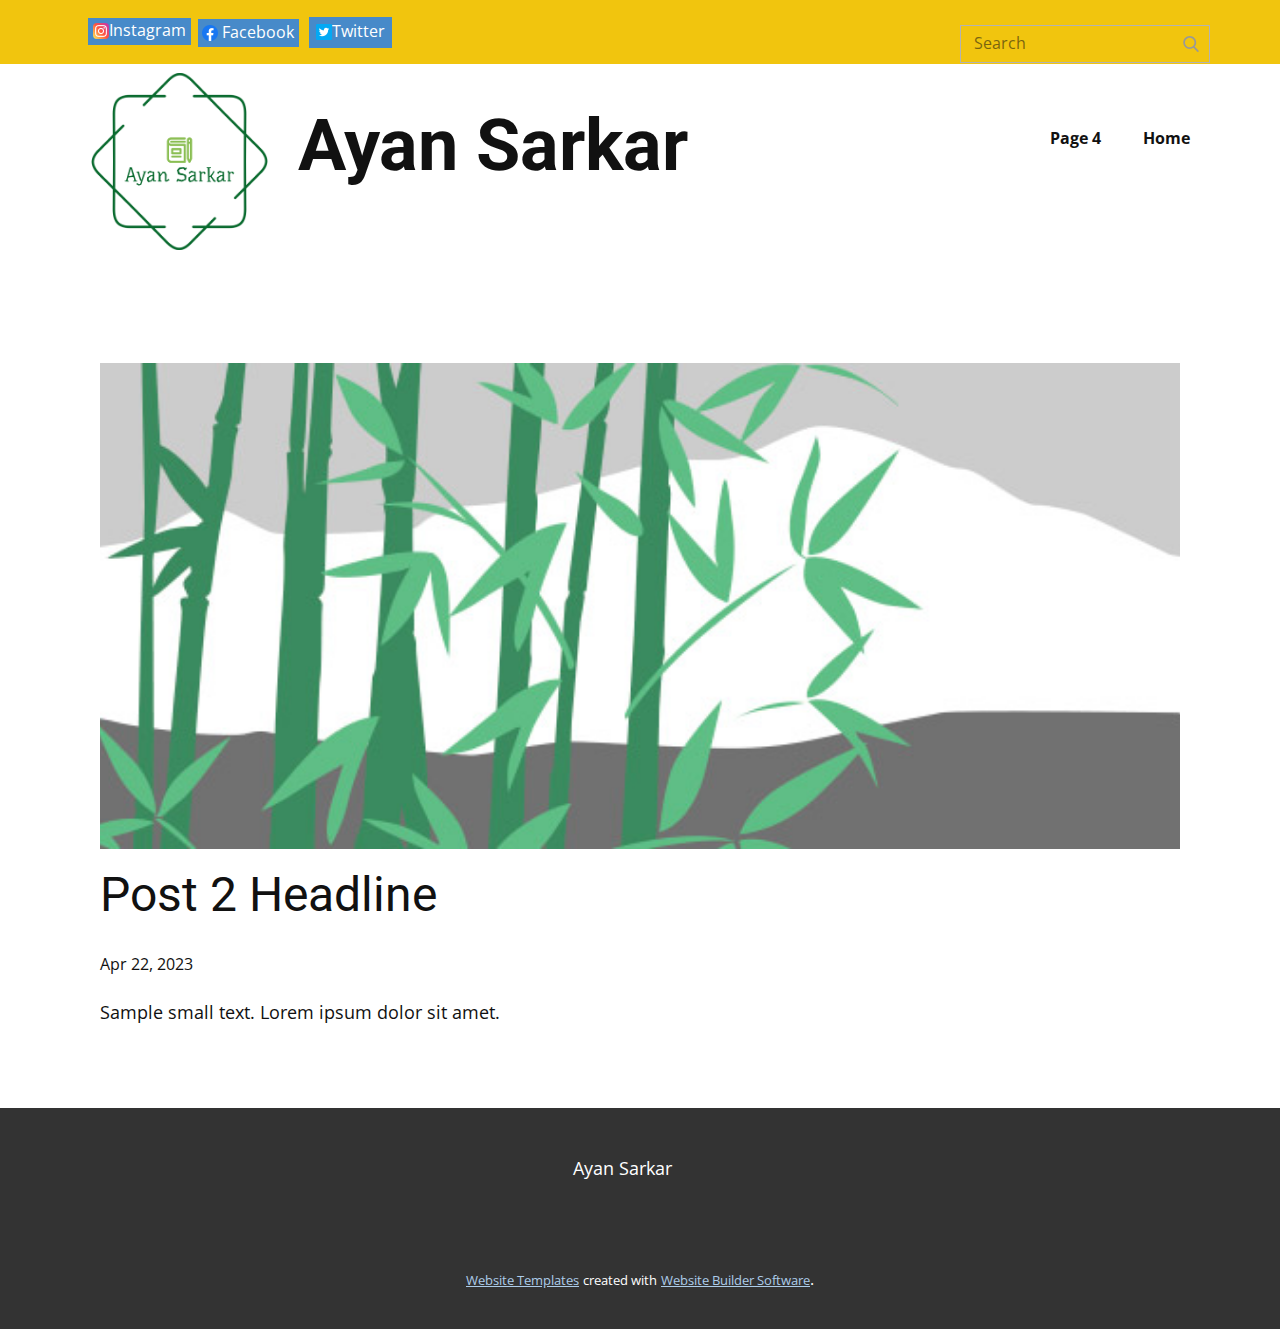
<file: blog/post-1.html>
<!DOCTYPE html>
<html style="font-size: 16px;" lang="en"><head>
    <meta name="viewport" content="width=device-width, initial-scale=1.0">
    <meta charset="utf-8">
    <meta name="keywords" content="Post 1 Headline">
    <meta name="description" content="">
    <title>Post 2 Headline</title>
    <link rel="stylesheet" href="../nicepage.css" media="screen">
<link rel="stylesheet" href="../Post-Template.css" media="screen">
    <script class="u-script" type="text/javascript" src="../jquery.js" defer=""></script>
    <script class="u-script" type="text/javascript" src="../nicepage.js" defer=""></script>
    <meta name="generator" content="Nicepage 5.9.6, nicepage.com">
    <link id="u-theme-google-font" rel="stylesheet" href="https://fonts.googleapis.com/css?family=Roboto:100,100i,300,300i,400,400i,500,500i,700,700i,900,900i|Open+Sans:300,300i,400,400i,500,500i,600,600i,700,700i,800,800i">
    
    
    <script type="application/ld+json">{
		"@context": "http://schema.org",
		"@type": "Organization",
		"name": "",
		"logo": "images/logo-no-background.png"
}</script>
    <meta name="theme-color" content="#478ac9">
  <meta data-intl-tel-input-cdn-path="intlTelInput/"></head>
  <body class="u-body u-xl-mode" data-lang="en"><header class="u-align-left u-clearfix u-header u-section-row-container" id="sec-22aa"><div class="u-section-rows">
        <div class="u-palette-3-base u-section-row u-section-row-1" id="sec-46aa">
          <div class="u-clearfix u-sheet u-sheet-1">
            <form action="#" method="get" class="u-border-1 u-border-grey-30 u-expanded-width-xs u-search u-search-right u-search-1">
              <button class="u-search-button" type="submit">
                <span class="u-search-icon u-spacing-10 u-text-grey-40">
                  <svg class="u-svg-link" preserveAspectRatio="xMidYMin slice" viewBox="0 0 56.966 56.966" style=""><use xmlns:xlink="http://www.w3.org/1999/xlink" xlink:href="#svg-9dab"></use></svg>
                  <svg xmlns="http://www.w3.org/2000/svg" xmlns:xlink="http://www.w3.org/1999/xlink" version="1.1" id="svg-9dab" x="0px" y="0px" viewBox="0 0 56.966 56.966" style="enable-background:new 0 0 56.966 56.966;" xml:space="preserve" class="u-svg-content"><path d="M55.146,51.887L41.588,37.786c3.486-4.144,5.396-9.358,5.396-14.786c0-12.682-10.318-23-23-23s-23,10.318-23,23  s10.318,23,23,23c4.761,0,9.298-1.436,13.177-4.162l13.661,14.208c0.571,0.593,1.339,0.92,2.162,0.92  c0.779,0,1.518-0.297,2.079-0.837C56.255,54.982,56.293,53.08,55.146,51.887z M23.984,6c9.374,0,17,7.626,17,17s-7.626,17-17,17  s-17-7.626-17-17S14.61,6,23.984,6z"></path><g></g><g></g><g></g><g></g><g></g><g></g><g></g><g></g><g></g><g></g><g></g><g></g><g></g><g></g><g></g></svg>
                </span>
              </button>
              <input class="u-search-input" type="search" name="search" value="" placeholder="Search">
            </form>
            <a href="https://www.instagram.com/ayan.indian/" class="u-btn u-button-style u-btn-1"><span class="u-file-icon u-icon"><img src="../images/2111463.png" alt=""></span>Instagram
            </a>
            <a href="https://www.facebook.com/profile.php?id=100008775930130" class="u-btn u-button-style u-btn-2"><span class="u-file-icon u-icon"><img src="../images/5968764.png" alt=""></span>&nbsp;Facebook
            </a>
            <a href="https://twitter.com/_ayanindian" class="u-btn u-button-style u-btn-3"><span class="u-file-icon u-icon"><img src="../images/3256013.png" alt=""></span>Twitter
            </a>
          </div>
          
          
          
          
          
        </div>
        <div class="u-section-row" id="sec-37e8">
          <div class="u-clearfix u-sheet u-sheet-2">
            <a href="https://nicepage.com" class="u-image u-logo u-image-1" data-image-width="1000" data-image-height="803">
              <img src="../images/logo-no-background.png" class="u-logo-image u-logo-image-1" data-image-width="80">
            </a>
            <h1 class="u-text u-text-default u-text-1">Ayan Sarkar</h1>
            <nav data-position="" class="u-menu u-menu-dropdown u-offcanvas u-menu-1">
              <div class="menu-collapse" style="font-size: 1rem; letter-spacing: 0px; font-weight: 700;">
                <a class="u-button-style u-custom-active-border-color u-custom-border u-custom-border-color u-custom-borders u-custom-hover-border-color u-custom-left-right-menu-spacing u-custom-padding-bottom u-custom-text-active-color u-custom-text-color u-custom-text-hover-color u-custom-top-bottom-menu-spacing u-nav-link" href="#" style="padding: 2px 0px; font-size: calc(1em + 4px);">
                  <svg class="u-svg-link" viewBox="0 0 24 24"><use xmlns:xlink="http://www.w3.org/1999/xlink" xlink:href="#menu-hamburger"></use></svg>
                  <svg class="u-svg-content" version="1.1" id="menu-hamburger" viewBox="0 0 16 16" x="0px" y="0px" xmlns:xlink="http://www.w3.org/1999/xlink" xmlns="http://www.w3.org/2000/svg"><g><rect y="1" width="16" height="2"></rect><rect y="7" width="16" height="2"></rect><rect y="13" width="16" height="2"></rect>
</g></svg>
                </a>
              </div>
              <div class="u-custom-menu u-nav-container">
                <ul class="u-nav u-spacing-2 u-unstyled u-nav-1"><li class="u-nav-item"><a class="u-active-grey-5 u-button-style u-hover-grey-10 u-nav-link u-text-active-grey-90 u-text-hover-grey-90" href="#" style="padding: 10px 20px;">Page 4</a>
</li><li class="u-nav-item"><a class="u-active-grey-5 u-button-style u-hover-grey-10 u-nav-link u-text-active-grey-90 u-text-hover-grey-90" href="#" style="padding: 10px 20px;">Home</a>
</li></ul>
              </div>
              <div class="u-custom-menu u-nav-container-collapse">
                <div class="u-black u-container-style u-inner-container-layout u-opacity u-opacity-95 u-sidenav">
                  <div class="u-inner-container-layout u-sidenav-overflow">
                    <div class="u-menu-close"></div>
                    <ul class="u-align-center u-nav u-popupmenu-items u-unstyled u-nav-2"><li class="u-nav-item"><a class="u-button-style u-nav-link" href="#" style="padding: 10px 20px;">Page 4</a>
</li></ul>
                  </div>
                </div>
                <div class="u-black u-menu-overlay u-opacity u-opacity-70"></div>
              </div>
            </nav>
          </div>
          
          
          
          
          
        </div>
      </div></header>
    <section class="u-align-center u-clearfix u-section-1" id="sec-24df">
      <div class="u-clearfix u-sheet u-valign-middle-md u-valign-middle-sm u-valign-middle-xs u-sheet-1"><!--post_details--><!--post_details_options_json--><!--{"source":""}--><!--/post_details_options_json--><!--blog_post-->
        <div class="u-container-style u-expanded-width u-post-details u-post-details-1">
          <div class="u-container-layout u-valign-middle u-container-layout-1"><!--blog_post_image-->
            <img alt="" class="u-blog-control u-expanded-width u-image u-image-default u-image-1" src="../images/68f64b9d.jpeg"><!--/blog_post_image--><!--blog_post_header-->
            <h2 class="u-blog-control u-text u-text-1">Post 2 Headline</h2><!--/blog_post_header--><!--blog_post_metadata-->
            <div class="u-blog-control u-metadata u-metadata-1"><!--blog_post_metadata_date-->
              <span class="u-meta-date u-meta-icon">Apr 22, 2023</span><!--/blog_post_metadata_date--><!--blog_post_metadata_category-->
              <!--/blog_post_metadata_category--><!--blog_post_metadata_comments-->
              <!--/blog_post_metadata_comments-->
            </div><!--/blog_post_metadata--><!--blog_post_content-->
            <div class="u-align-justify u-blog-control u-post-content u-text u-text-2 fr-view">
  Sample small text. Lorem ipsum dolor sit amet.
  </div><!--/blog_post_content-->
          </div>
        </div><!--/blog_post--><!--/post_details-->
      </div>
    </section>
    
    
    <footer class="u-align-center u-clearfix u-footer u-grey-80 u-footer" id="sec-279a"><div class="u-clearfix u-sheet u-valign-middle u-sheet-1">
        <p class="u-text u-text-default u-text-1">Ayan Sarkar</p>
      </div></footer>
    <section class="u-backlink u-clearfix u-grey-80">
      <a class="u-link" href="https://nicepage.com/website-templates" target="_blank">
        <span>Website Templates</span>
      </a>
      <p class="u-text">
        <span>created with</span>
      </p>
      <a class="u-link" href="" target="_blank">
        <span>Website Builder Software</span>
      </a>. 
    </section>
  
</body></html>
</file>
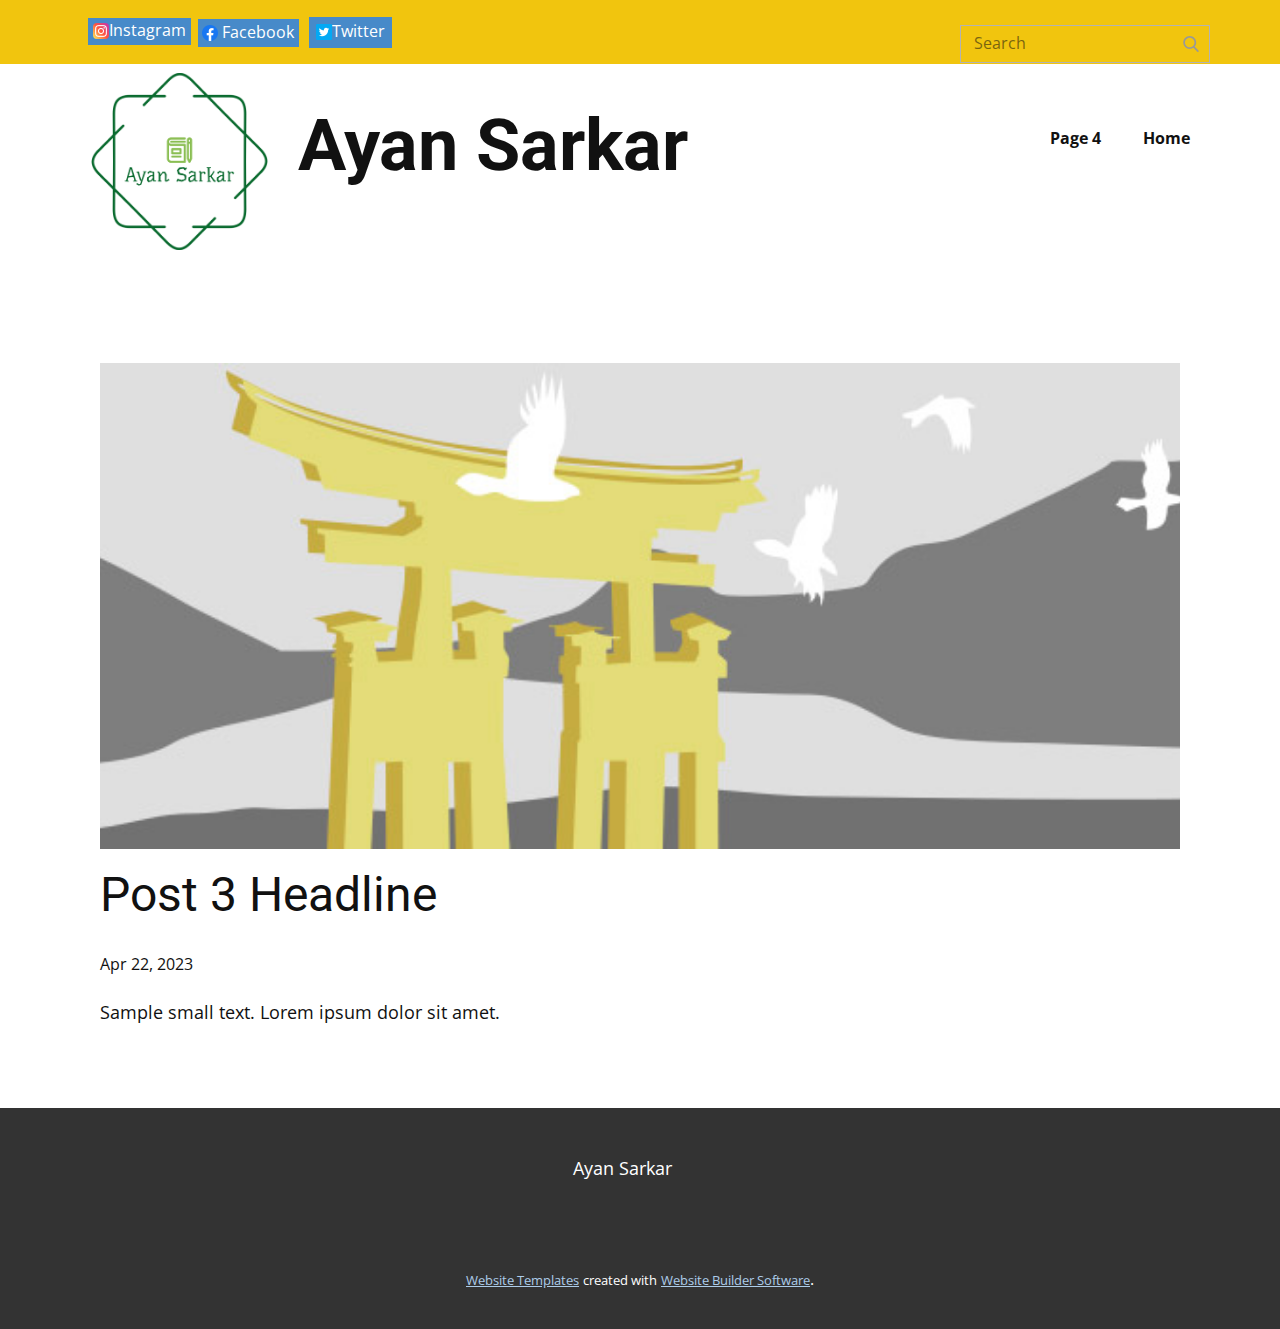
<file: blog/post-2.html>
<!DOCTYPE html>
<html style="font-size: 16px;" lang="en"><head>
    <meta name="viewport" content="width=device-width, initial-scale=1.0">
    <meta charset="utf-8">
    <meta name="keywords" content="Post 1 Headline">
    <meta name="description" content="">
    <title>Post 3 Headline</title>
    <link rel="stylesheet" href="../nicepage.css" media="screen">
<link rel="stylesheet" href="../Post-Template.css" media="screen">
    <script class="u-script" type="text/javascript" src="../jquery.js" defer=""></script>
    <script class="u-script" type="text/javascript" src="../nicepage.js" defer=""></script>
    <meta name="generator" content="Nicepage 5.9.6, nicepage.com">
    <link id="u-theme-google-font" rel="stylesheet" href="https://fonts.googleapis.com/css?family=Roboto:100,100i,300,300i,400,400i,500,500i,700,700i,900,900i|Open+Sans:300,300i,400,400i,500,500i,600,600i,700,700i,800,800i">
    
    
    <script type="application/ld+json">{
		"@context": "http://schema.org",
		"@type": "Organization",
		"name": "",
		"logo": "images/logo-no-background.png"
}</script>
    <meta name="theme-color" content="#478ac9">
  <meta data-intl-tel-input-cdn-path="intlTelInput/"></head>
  <body class="u-body u-xl-mode" data-lang="en"><header class="u-align-left u-clearfix u-header u-section-row-container" id="sec-22aa"><div class="u-section-rows">
        <div class="u-palette-3-base u-section-row u-section-row-1" id="sec-46aa">
          <div class="u-clearfix u-sheet u-sheet-1">
            <form action="#" method="get" class="u-border-1 u-border-grey-30 u-expanded-width-xs u-search u-search-right u-search-1">
              <button class="u-search-button" type="submit">
                <span class="u-search-icon u-spacing-10 u-text-grey-40">
                  <svg class="u-svg-link" preserveAspectRatio="xMidYMin slice" viewBox="0 0 56.966 56.966" style=""><use xmlns:xlink="http://www.w3.org/1999/xlink" xlink:href="#svg-9dab"></use></svg>
                  <svg xmlns="http://www.w3.org/2000/svg" xmlns:xlink="http://www.w3.org/1999/xlink" version="1.1" id="svg-9dab" x="0px" y="0px" viewBox="0 0 56.966 56.966" style="enable-background:new 0 0 56.966 56.966;" xml:space="preserve" class="u-svg-content"><path d="M55.146,51.887L41.588,37.786c3.486-4.144,5.396-9.358,5.396-14.786c0-12.682-10.318-23-23-23s-23,10.318-23,23  s10.318,23,23,23c4.761,0,9.298-1.436,13.177-4.162l13.661,14.208c0.571,0.593,1.339,0.92,2.162,0.92  c0.779,0,1.518-0.297,2.079-0.837C56.255,54.982,56.293,53.08,55.146,51.887z M23.984,6c9.374,0,17,7.626,17,17s-7.626,17-17,17  s-17-7.626-17-17S14.61,6,23.984,6z"></path><g></g><g></g><g></g><g></g><g></g><g></g><g></g><g></g><g></g><g></g><g></g><g></g><g></g><g></g><g></g></svg>
                </span>
              </button>
              <input class="u-search-input" type="search" name="search" value="" placeholder="Search">
            </form>
            <a href="https://www.instagram.com/ayan.indian/" class="u-btn u-button-style u-btn-1"><span class="u-file-icon u-icon"><img src="../images/2111463.png" alt=""></span>Instagram
            </a>
            <a href="https://www.facebook.com/profile.php?id=100008775930130" class="u-btn u-button-style u-btn-2"><span class="u-file-icon u-icon"><img src="../images/5968764.png" alt=""></span>&nbsp;Facebook
            </a>
            <a href="https://twitter.com/_ayanindian" class="u-btn u-button-style u-btn-3"><span class="u-file-icon u-icon"><img src="../images/3256013.png" alt=""></span>Twitter
            </a>
          </div>
          
          
          
          
          
        </div>
        <div class="u-section-row" id="sec-37e8">
          <div class="u-clearfix u-sheet u-sheet-2">
            <a href="https://nicepage.com" class="u-image u-logo u-image-1" data-image-width="1000" data-image-height="803">
              <img src="../images/logo-no-background.png" class="u-logo-image u-logo-image-1" data-image-width="80">
            </a>
            <h1 class="u-text u-text-default u-text-1">Ayan Sarkar</h1>
            <nav data-position="" class="u-menu u-menu-dropdown u-offcanvas u-menu-1">
              <div class="menu-collapse" style="font-size: 1rem; letter-spacing: 0px; font-weight: 700;">
                <a class="u-button-style u-custom-active-border-color u-custom-border u-custom-border-color u-custom-borders u-custom-hover-border-color u-custom-left-right-menu-spacing u-custom-padding-bottom u-custom-text-active-color u-custom-text-color u-custom-text-hover-color u-custom-top-bottom-menu-spacing u-nav-link" href="#" style="padding: 2px 0px; font-size: calc(1em + 4px);">
                  <svg class="u-svg-link" viewBox="0 0 24 24"><use xmlns:xlink="http://www.w3.org/1999/xlink" xlink:href="#menu-hamburger"></use></svg>
                  <svg class="u-svg-content" version="1.1" id="menu-hamburger" viewBox="0 0 16 16" x="0px" y="0px" xmlns:xlink="http://www.w3.org/1999/xlink" xmlns="http://www.w3.org/2000/svg"><g><rect y="1" width="16" height="2"></rect><rect y="7" width="16" height="2"></rect><rect y="13" width="16" height="2"></rect>
</g></svg>
                </a>
              </div>
              <div class="u-custom-menu u-nav-container">
                <ul class="u-nav u-spacing-2 u-unstyled u-nav-1"><li class="u-nav-item"><a class="u-active-grey-5 u-button-style u-hover-grey-10 u-nav-link u-text-active-grey-90 u-text-hover-grey-90" href="#" style="padding: 10px 20px;">Page 4</a>
</li><li class="u-nav-item"><a class="u-active-grey-5 u-button-style u-hover-grey-10 u-nav-link u-text-active-grey-90 u-text-hover-grey-90" href="#" style="padding: 10px 20px;">Home</a>
</li></ul>
              </div>
              <div class="u-custom-menu u-nav-container-collapse">
                <div class="u-black u-container-style u-inner-container-layout u-opacity u-opacity-95 u-sidenav">
                  <div class="u-inner-container-layout u-sidenav-overflow">
                    <div class="u-menu-close"></div>
                    <ul class="u-align-center u-nav u-popupmenu-items u-unstyled u-nav-2"><li class="u-nav-item"><a class="u-button-style u-nav-link" href="#" style="padding: 10px 20px;">Page 4</a>
</li></ul>
                  </div>
                </div>
                <div class="u-black u-menu-overlay u-opacity u-opacity-70"></div>
              </div>
            </nav>
          </div>
          
          
          
          
          
        </div>
      </div></header>
    <section class="u-align-center u-clearfix u-section-1" id="sec-24df">
      <div class="u-clearfix u-sheet u-valign-middle-md u-valign-middle-sm u-valign-middle-xs u-sheet-1"><!--post_details--><!--post_details_options_json--><!--{"source":""}--><!--/post_details_options_json--><!--blog_post-->
        <div class="u-container-style u-expanded-width u-post-details u-post-details-1">
          <div class="u-container-layout u-valign-middle u-container-layout-1"><!--blog_post_image-->
            <img alt="" class="u-blog-control u-expanded-width u-image u-image-default u-image-1" src="../images/8ad73f3c.jpeg"><!--/blog_post_image--><!--blog_post_header-->
            <h2 class="u-blog-control u-text u-text-1">Post 3 Headline</h2><!--/blog_post_header--><!--blog_post_metadata-->
            <div class="u-blog-control u-metadata u-metadata-1"><!--blog_post_metadata_date-->
              <span class="u-meta-date u-meta-icon">Apr 22, 2023</span><!--/blog_post_metadata_date--><!--blog_post_metadata_category-->
              <!--/blog_post_metadata_category--><!--blog_post_metadata_comments-->
              <!--/blog_post_metadata_comments-->
            </div><!--/blog_post_metadata--><!--blog_post_content-->
            <div class="u-align-justify u-blog-control u-post-content u-text u-text-2 fr-view">
  Sample small text. Lorem ipsum dolor sit amet.
  </div><!--/blog_post_content-->
          </div>
        </div><!--/blog_post--><!--/post_details-->
      </div>
    </section>
    
    
    <footer class="u-align-center u-clearfix u-footer u-grey-80 u-footer" id="sec-279a"><div class="u-clearfix u-sheet u-valign-middle u-sheet-1">
        <p class="u-text u-text-default u-text-1">Ayan Sarkar</p>
      </div></footer>
    <section class="u-backlink u-clearfix u-grey-80">
      <a class="u-link" href="https://nicepage.com/website-templates" target="_blank">
        <span>Website Templates</span>
      </a>
      <p class="u-text">
        <span>created with</span>
      </p>
      <a class="u-link" href="" target="_blank">
        <span>Website Builder Software</span>
      </a>. 
    </section>
  
</body></html>
</file>
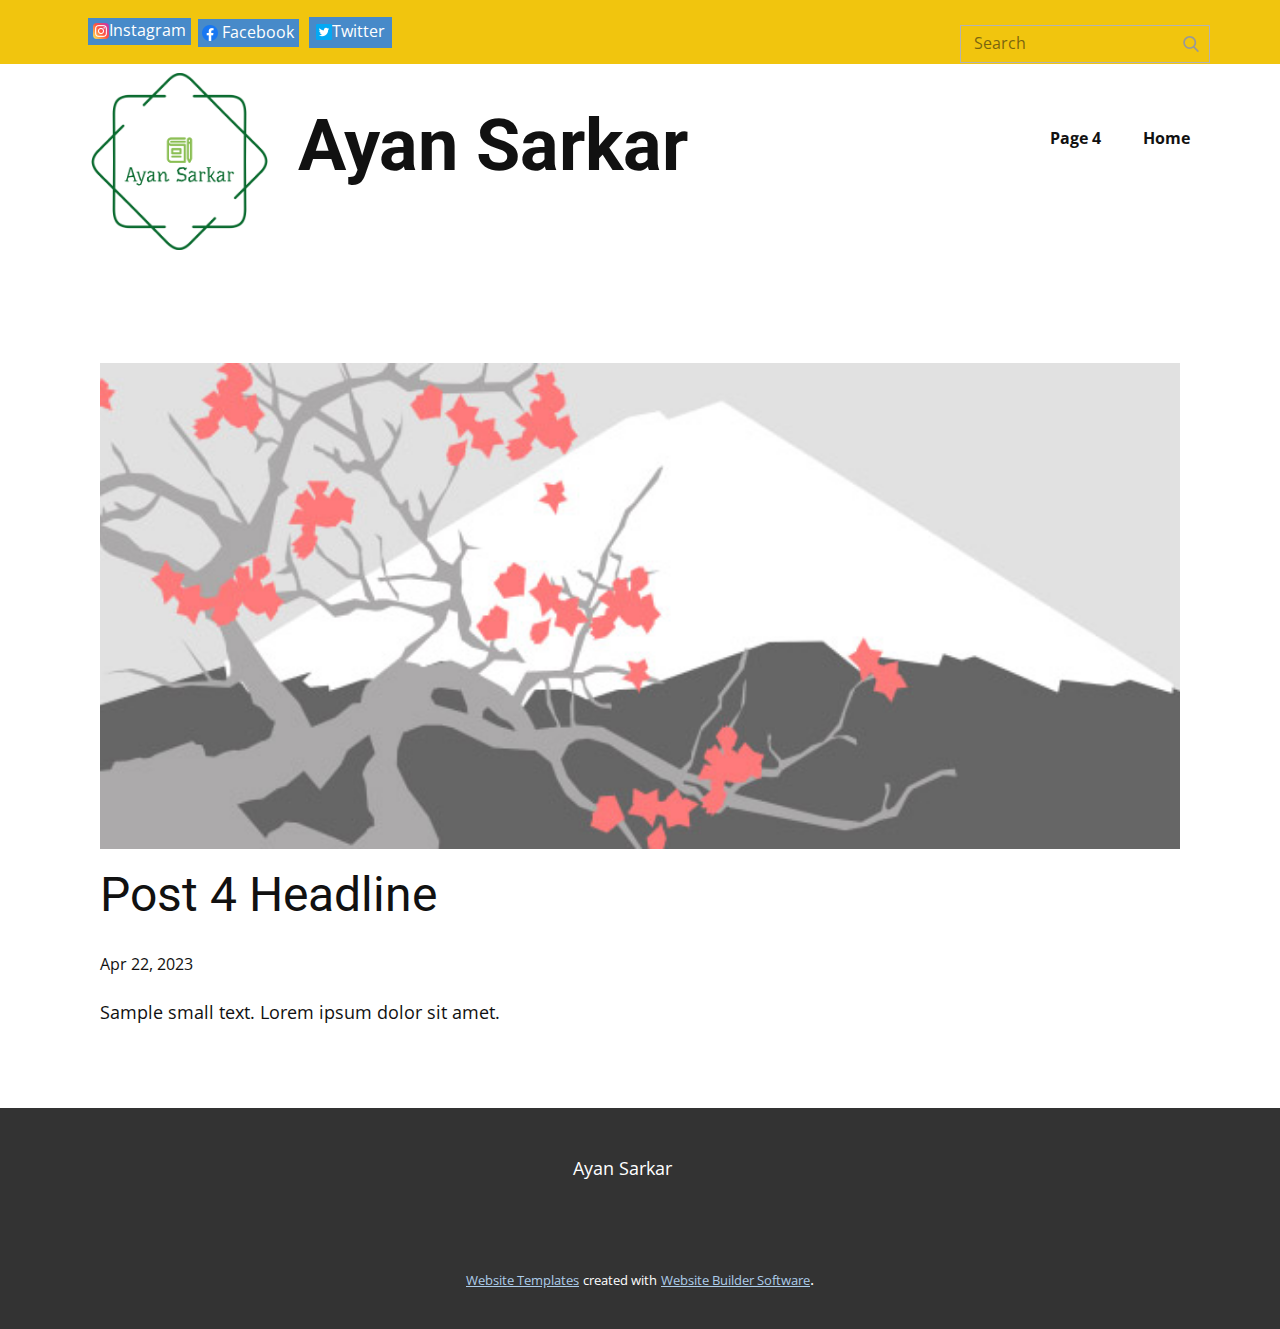
<file: blog/post-3.html>
<!DOCTYPE html>
<html style="font-size: 16px;" lang="en"><head>
    <meta name="viewport" content="width=device-width, initial-scale=1.0">
    <meta charset="utf-8">
    <meta name="keywords" content="Post 1 Headline">
    <meta name="description" content="">
    <title>Post 4 Headline</title>
    <link rel="stylesheet" href="../nicepage.css" media="screen">
<link rel="stylesheet" href="../Post-Template.css" media="screen">
    <script class="u-script" type="text/javascript" src="../jquery.js" defer=""></script>
    <script class="u-script" type="text/javascript" src="../nicepage.js" defer=""></script>
    <meta name="generator" content="Nicepage 5.9.6, nicepage.com">
    <link id="u-theme-google-font" rel="stylesheet" href="https://fonts.googleapis.com/css?family=Roboto:100,100i,300,300i,400,400i,500,500i,700,700i,900,900i|Open+Sans:300,300i,400,400i,500,500i,600,600i,700,700i,800,800i">
    
    
    <script type="application/ld+json">{
		"@context": "http://schema.org",
		"@type": "Organization",
		"name": "",
		"logo": "images/logo-no-background.png"
}</script>
    <meta name="theme-color" content="#478ac9">
  <meta data-intl-tel-input-cdn-path="intlTelInput/"></head>
  <body class="u-body u-xl-mode" data-lang="en"><header class="u-align-left u-clearfix u-header u-section-row-container" id="sec-22aa"><div class="u-section-rows">
        <div class="u-palette-3-base u-section-row u-section-row-1" id="sec-46aa">
          <div class="u-clearfix u-sheet u-sheet-1">
            <form action="#" method="get" class="u-border-1 u-border-grey-30 u-expanded-width-xs u-search u-search-right u-search-1">
              <button class="u-search-button" type="submit">
                <span class="u-search-icon u-spacing-10 u-text-grey-40">
                  <svg class="u-svg-link" preserveAspectRatio="xMidYMin slice" viewBox="0 0 56.966 56.966" style=""><use xmlns:xlink="http://www.w3.org/1999/xlink" xlink:href="#svg-9dab"></use></svg>
                  <svg xmlns="http://www.w3.org/2000/svg" xmlns:xlink="http://www.w3.org/1999/xlink" version="1.1" id="svg-9dab" x="0px" y="0px" viewBox="0 0 56.966 56.966" style="enable-background:new 0 0 56.966 56.966;" xml:space="preserve" class="u-svg-content"><path d="M55.146,51.887L41.588,37.786c3.486-4.144,5.396-9.358,5.396-14.786c0-12.682-10.318-23-23-23s-23,10.318-23,23  s10.318,23,23,23c4.761,0,9.298-1.436,13.177-4.162l13.661,14.208c0.571,0.593,1.339,0.92,2.162,0.92  c0.779,0,1.518-0.297,2.079-0.837C56.255,54.982,56.293,53.08,55.146,51.887z M23.984,6c9.374,0,17,7.626,17,17s-7.626,17-17,17  s-17-7.626-17-17S14.61,6,23.984,6z"></path><g></g><g></g><g></g><g></g><g></g><g></g><g></g><g></g><g></g><g></g><g></g><g></g><g></g><g></g><g></g></svg>
                </span>
              </button>
              <input class="u-search-input" type="search" name="search" value="" placeholder="Search">
            </form>
            <a href="https://www.instagram.com/ayan.indian/" class="u-btn u-button-style u-btn-1"><span class="u-file-icon u-icon"><img src="../images/2111463.png" alt=""></span>Instagram
            </a>
            <a href="https://www.facebook.com/profile.php?id=100008775930130" class="u-btn u-button-style u-btn-2"><span class="u-file-icon u-icon"><img src="../images/5968764.png" alt=""></span>&nbsp;Facebook
            </a>
            <a href="https://twitter.com/_ayanindian" class="u-btn u-button-style u-btn-3"><span class="u-file-icon u-icon"><img src="../images/3256013.png" alt=""></span>Twitter
            </a>
          </div>
          
          
          
          
          
        </div>
        <div class="u-section-row" id="sec-37e8">
          <div class="u-clearfix u-sheet u-sheet-2">
            <a href="https://nicepage.com" class="u-image u-logo u-image-1" data-image-width="1000" data-image-height="803">
              <img src="../images/logo-no-background.png" class="u-logo-image u-logo-image-1" data-image-width="80">
            </a>
            <h1 class="u-text u-text-default u-text-1">Ayan Sarkar</h1>
            <nav data-position="" class="u-menu u-menu-dropdown u-offcanvas u-menu-1">
              <div class="menu-collapse" style="font-size: 1rem; letter-spacing: 0px; font-weight: 700;">
                <a class="u-button-style u-custom-active-border-color u-custom-border u-custom-border-color u-custom-borders u-custom-hover-border-color u-custom-left-right-menu-spacing u-custom-padding-bottom u-custom-text-active-color u-custom-text-color u-custom-text-hover-color u-custom-top-bottom-menu-spacing u-nav-link" href="#" style="padding: 2px 0px; font-size: calc(1em + 4px);">
                  <svg class="u-svg-link" viewBox="0 0 24 24"><use xmlns:xlink="http://www.w3.org/1999/xlink" xlink:href="#menu-hamburger"></use></svg>
                  <svg class="u-svg-content" version="1.1" id="menu-hamburger" viewBox="0 0 16 16" x="0px" y="0px" xmlns:xlink="http://www.w3.org/1999/xlink" xmlns="http://www.w3.org/2000/svg"><g><rect y="1" width="16" height="2"></rect><rect y="7" width="16" height="2"></rect><rect y="13" width="16" height="2"></rect>
</g></svg>
                </a>
              </div>
              <div class="u-custom-menu u-nav-container">
                <ul class="u-nav u-spacing-2 u-unstyled u-nav-1"><li class="u-nav-item"><a class="u-active-grey-5 u-button-style u-hover-grey-10 u-nav-link u-text-active-grey-90 u-text-hover-grey-90" href="#" style="padding: 10px 20px;">Page 4</a>
</li><li class="u-nav-item"><a class="u-active-grey-5 u-button-style u-hover-grey-10 u-nav-link u-text-active-grey-90 u-text-hover-grey-90" href="#" style="padding: 10px 20px;">Home</a>
</li></ul>
              </div>
              <div class="u-custom-menu u-nav-container-collapse">
                <div class="u-black u-container-style u-inner-container-layout u-opacity u-opacity-95 u-sidenav">
                  <div class="u-inner-container-layout u-sidenav-overflow">
                    <div class="u-menu-close"></div>
                    <ul class="u-align-center u-nav u-popupmenu-items u-unstyled u-nav-2"><li class="u-nav-item"><a class="u-button-style u-nav-link" href="#" style="padding: 10px 20px;">Page 4</a>
</li></ul>
                  </div>
                </div>
                <div class="u-black u-menu-overlay u-opacity u-opacity-70"></div>
              </div>
            </nav>
          </div>
          
          
          
          
          
        </div>
      </div></header>
    <section class="u-align-center u-clearfix u-section-1" id="sec-24df">
      <div class="u-clearfix u-sheet u-valign-middle-md u-valign-middle-sm u-valign-middle-xs u-sheet-1"><!--post_details--><!--post_details_options_json--><!--{"source":""}--><!--/post_details_options_json--><!--blog_post-->
        <div class="u-container-style u-expanded-width u-post-details u-post-details-1">
          <div class="u-container-layout u-valign-middle u-container-layout-1"><!--blog_post_image-->
            <img alt="" class="u-blog-control u-expanded-width u-image u-image-default u-image-1" src="../images/0fd3416c.jpeg"><!--/blog_post_image--><!--blog_post_header-->
            <h2 class="u-blog-control u-text u-text-1">Post 4 Headline</h2><!--/blog_post_header--><!--blog_post_metadata-->
            <div class="u-blog-control u-metadata u-metadata-1"><!--blog_post_metadata_date-->
              <span class="u-meta-date u-meta-icon">Apr 22, 2023</span><!--/blog_post_metadata_date--><!--blog_post_metadata_category-->
              <!--/blog_post_metadata_category--><!--blog_post_metadata_comments-->
              <!--/blog_post_metadata_comments-->
            </div><!--/blog_post_metadata--><!--blog_post_content-->
            <div class="u-align-justify u-blog-control u-post-content u-text u-text-2 fr-view">
  Sample small text. Lorem ipsum dolor sit amet.
  </div><!--/blog_post_content-->
          </div>
        </div><!--/blog_post--><!--/post_details-->
      </div>
    </section>
    
    
    <footer class="u-align-center u-clearfix u-footer u-grey-80 u-footer" id="sec-279a"><div class="u-clearfix u-sheet u-valign-middle u-sheet-1">
        <p class="u-text u-text-default u-text-1">Ayan Sarkar</p>
      </div></footer>
    <section class="u-backlink u-clearfix u-grey-80">
      <a class="u-link" href="https://nicepage.com/website-templates" target="_blank">
        <span>Website Templates</span>
      </a>
      <p class="u-text">
        <span>created with</span>
      </p>
      <a class="u-link" href="" target="_blank">
        <span>Website Builder Software</span>
      </a>. 
    </section>
  
</body></html>
</file>
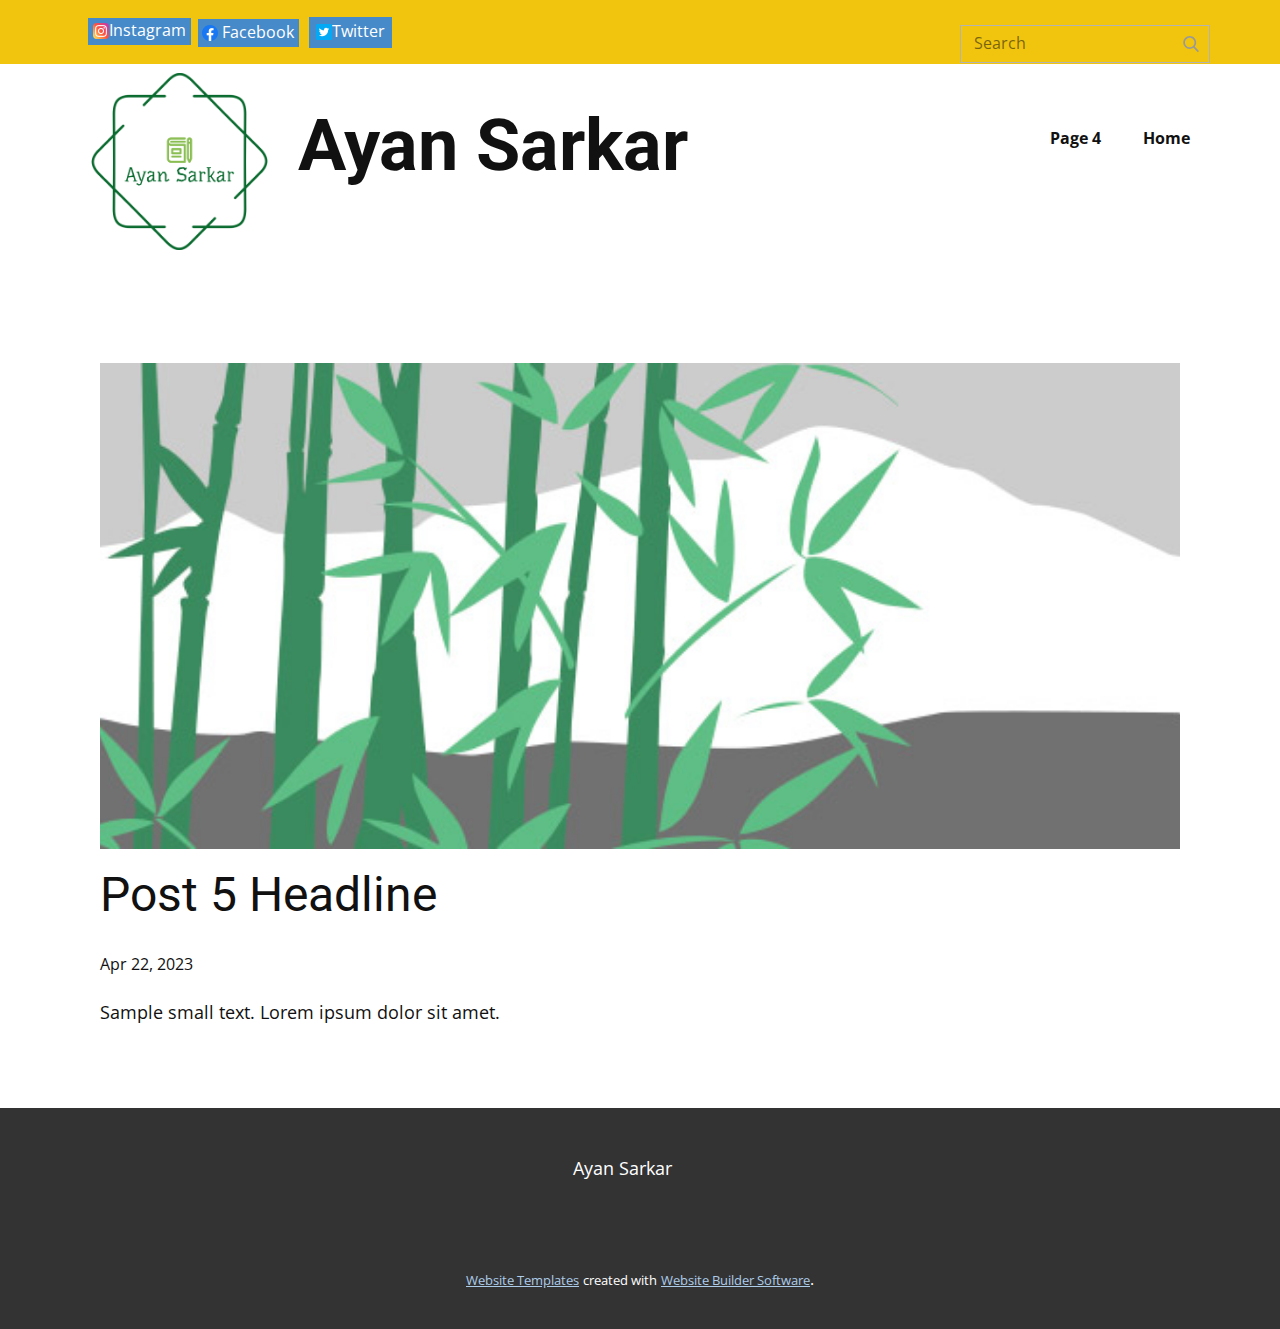
<file: blog/post-4.html>
<!DOCTYPE html>
<html style="font-size: 16px;" lang="en"><head>
    <meta name="viewport" content="width=device-width, initial-scale=1.0">
    <meta charset="utf-8">
    <meta name="keywords" content="Post 1 Headline">
    <meta name="description" content="">
    <title>Post 5 Headline</title>
    <link rel="stylesheet" href="../nicepage.css" media="screen">
<link rel="stylesheet" href="../Post-Template.css" media="screen">
    <script class="u-script" type="text/javascript" src="../jquery.js" defer=""></script>
    <script class="u-script" type="text/javascript" src="../nicepage.js" defer=""></script>
    <meta name="generator" content="Nicepage 5.9.6, nicepage.com">
    <link id="u-theme-google-font" rel="stylesheet" href="https://fonts.googleapis.com/css?family=Roboto:100,100i,300,300i,400,400i,500,500i,700,700i,900,900i|Open+Sans:300,300i,400,400i,500,500i,600,600i,700,700i,800,800i">
    
    
    <script type="application/ld+json">{
		"@context": "http://schema.org",
		"@type": "Organization",
		"name": "",
		"logo": "images/logo-no-background.png"
}</script>
    <meta name="theme-color" content="#478ac9">
  <meta data-intl-tel-input-cdn-path="intlTelInput/"></head>
  <body class="u-body u-xl-mode" data-lang="en"><header class="u-align-left u-clearfix u-header u-section-row-container" id="sec-22aa"><div class="u-section-rows">
        <div class="u-palette-3-base u-section-row u-section-row-1" id="sec-46aa">
          <div class="u-clearfix u-sheet u-sheet-1">
            <form action="#" method="get" class="u-border-1 u-border-grey-30 u-expanded-width-xs u-search u-search-right u-search-1">
              <button class="u-search-button" type="submit">
                <span class="u-search-icon u-spacing-10 u-text-grey-40">
                  <svg class="u-svg-link" preserveAspectRatio="xMidYMin slice" viewBox="0 0 56.966 56.966" style=""><use xmlns:xlink="http://www.w3.org/1999/xlink" xlink:href="#svg-9dab"></use></svg>
                  <svg xmlns="http://www.w3.org/2000/svg" xmlns:xlink="http://www.w3.org/1999/xlink" version="1.1" id="svg-9dab" x="0px" y="0px" viewBox="0 0 56.966 56.966" style="enable-background:new 0 0 56.966 56.966;" xml:space="preserve" class="u-svg-content"><path d="M55.146,51.887L41.588,37.786c3.486-4.144,5.396-9.358,5.396-14.786c0-12.682-10.318-23-23-23s-23,10.318-23,23  s10.318,23,23,23c4.761,0,9.298-1.436,13.177-4.162l13.661,14.208c0.571,0.593,1.339,0.92,2.162,0.92  c0.779,0,1.518-0.297,2.079-0.837C56.255,54.982,56.293,53.08,55.146,51.887z M23.984,6c9.374,0,17,7.626,17,17s-7.626,17-17,17  s-17-7.626-17-17S14.61,6,23.984,6z"></path><g></g><g></g><g></g><g></g><g></g><g></g><g></g><g></g><g></g><g></g><g></g><g></g><g></g><g></g><g></g></svg>
                </span>
              </button>
              <input class="u-search-input" type="search" name="search" value="" placeholder="Search">
            </form>
            <a href="https://www.instagram.com/ayan.indian/" class="u-btn u-button-style u-btn-1"><span class="u-file-icon u-icon"><img src="../images/2111463.png" alt=""></span>Instagram
            </a>
            <a href="https://www.facebook.com/profile.php?id=100008775930130" class="u-btn u-button-style u-btn-2"><span class="u-file-icon u-icon"><img src="../images/5968764.png" alt=""></span>&nbsp;Facebook
            </a>
            <a href="https://twitter.com/_ayanindian" class="u-btn u-button-style u-btn-3"><span class="u-file-icon u-icon"><img src="../images/3256013.png" alt=""></span>Twitter
            </a>
          </div>
          
          
          
          
          
        </div>
        <div class="u-section-row" id="sec-37e8">
          <div class="u-clearfix u-sheet u-sheet-2">
            <a href="https://nicepage.com" class="u-image u-logo u-image-1" data-image-width="1000" data-image-height="803">
              <img src="../images/logo-no-background.png" class="u-logo-image u-logo-image-1" data-image-width="80">
            </a>
            <h1 class="u-text u-text-default u-text-1">Ayan Sarkar</h1>
            <nav data-position="" class="u-menu u-menu-dropdown u-offcanvas u-menu-1">
              <div class="menu-collapse" style="font-size: 1rem; letter-spacing: 0px; font-weight: 700;">
                <a class="u-button-style u-custom-active-border-color u-custom-border u-custom-border-color u-custom-borders u-custom-hover-border-color u-custom-left-right-menu-spacing u-custom-padding-bottom u-custom-text-active-color u-custom-text-color u-custom-text-hover-color u-custom-top-bottom-menu-spacing u-nav-link" href="#" style="padding: 2px 0px; font-size: calc(1em + 4px);">
                  <svg class="u-svg-link" viewBox="0 0 24 24"><use xmlns:xlink="http://www.w3.org/1999/xlink" xlink:href="#menu-hamburger"></use></svg>
                  <svg class="u-svg-content" version="1.1" id="menu-hamburger" viewBox="0 0 16 16" x="0px" y="0px" xmlns:xlink="http://www.w3.org/1999/xlink" xmlns="http://www.w3.org/2000/svg"><g><rect y="1" width="16" height="2"></rect><rect y="7" width="16" height="2"></rect><rect y="13" width="16" height="2"></rect>
</g></svg>
                </a>
              </div>
              <div class="u-custom-menu u-nav-container">
                <ul class="u-nav u-spacing-2 u-unstyled u-nav-1"><li class="u-nav-item"><a class="u-active-grey-5 u-button-style u-hover-grey-10 u-nav-link u-text-active-grey-90 u-text-hover-grey-90" href="#" style="padding: 10px 20px;">Page 4</a>
</li><li class="u-nav-item"><a class="u-active-grey-5 u-button-style u-hover-grey-10 u-nav-link u-text-active-grey-90 u-text-hover-grey-90" href="#" style="padding: 10px 20px;">Home</a>
</li></ul>
              </div>
              <div class="u-custom-menu u-nav-container-collapse">
                <div class="u-black u-container-style u-inner-container-layout u-opacity u-opacity-95 u-sidenav">
                  <div class="u-inner-container-layout u-sidenav-overflow">
                    <div class="u-menu-close"></div>
                    <ul class="u-align-center u-nav u-popupmenu-items u-unstyled u-nav-2"><li class="u-nav-item"><a class="u-button-style u-nav-link" href="#" style="padding: 10px 20px;">Page 4</a>
</li></ul>
                  </div>
                </div>
                <div class="u-black u-menu-overlay u-opacity u-opacity-70"></div>
              </div>
            </nav>
          </div>
          
          
          
          
          
        </div>
      </div></header>
    <section class="u-align-center u-clearfix u-section-1" id="sec-24df">
      <div class="u-clearfix u-sheet u-valign-middle-md u-valign-middle-sm u-valign-middle-xs u-sheet-1"><!--post_details--><!--post_details_options_json--><!--{"source":""}--><!--/post_details_options_json--><!--blog_post-->
        <div class="u-container-style u-expanded-width u-post-details u-post-details-1">
          <div class="u-container-layout u-valign-middle u-container-layout-1"><!--blog_post_image-->
            <img alt="" class="u-blog-control u-expanded-width u-image u-image-default u-image-1" src="../images/68f64b9d.jpeg"><!--/blog_post_image--><!--blog_post_header-->
            <h2 class="u-blog-control u-text u-text-1">Post 5 Headline</h2><!--/blog_post_header--><!--blog_post_metadata-->
            <div class="u-blog-control u-metadata u-metadata-1"><!--blog_post_metadata_date-->
              <span class="u-meta-date u-meta-icon">Apr 22, 2023</span><!--/blog_post_metadata_date--><!--blog_post_metadata_category-->
              <!--/blog_post_metadata_category--><!--blog_post_metadata_comments-->
              <!--/blog_post_metadata_comments-->
            </div><!--/blog_post_metadata--><!--blog_post_content-->
            <div class="u-align-justify u-blog-control u-post-content u-text u-text-2 fr-view">
  Sample small text. Lorem ipsum dolor sit amet.
  </div><!--/blog_post_content-->
          </div>
        </div><!--/blog_post--><!--/post_details-->
      </div>
    </section>
    
    
    <footer class="u-align-center u-clearfix u-footer u-grey-80 u-footer" id="sec-279a"><div class="u-clearfix u-sheet u-valign-middle u-sheet-1">
        <p class="u-text u-text-default u-text-1">Ayan Sarkar</p>
      </div></footer>
    <section class="u-backlink u-clearfix u-grey-80">
      <a class="u-link" href="https://nicepage.com/website-templates" target="_blank">
        <span>Website Templates</span>
      </a>
      <p class="u-text">
        <span>created with</span>
      </p>
      <a class="u-link" href="" target="_blank">
        <span>Website Builder Software</span>
      </a>. 
    </section>
  
</body></html>
</file>
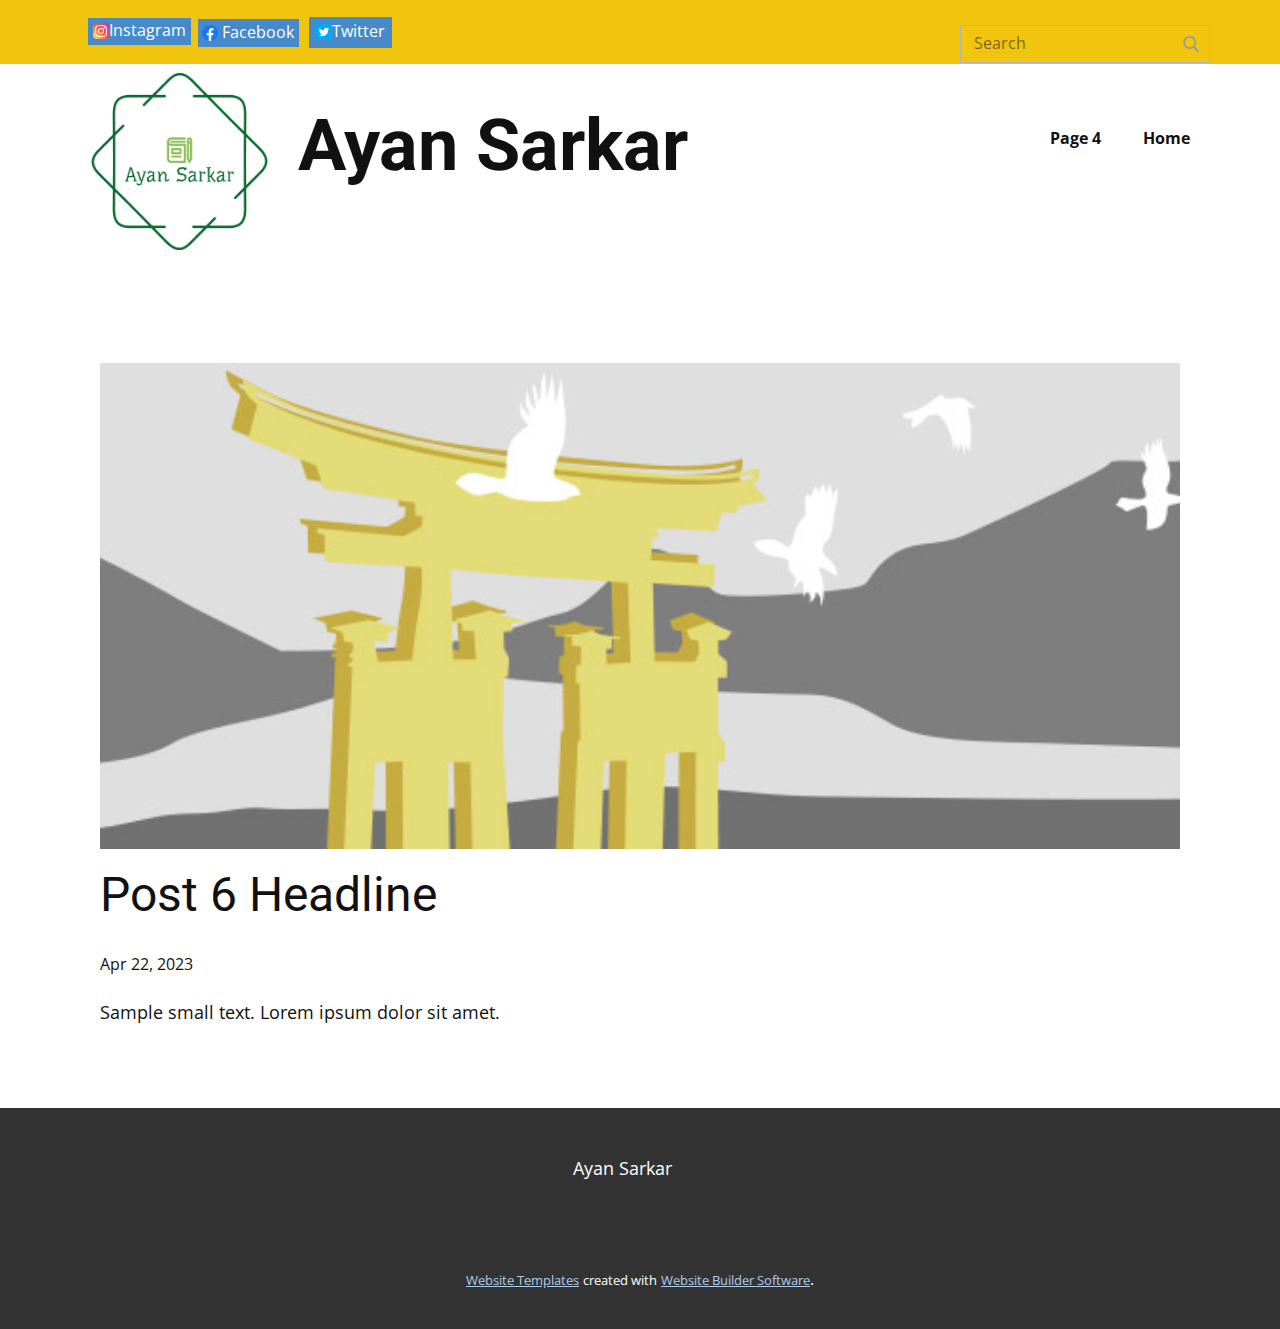
<file: blog/post-5.html>
<!DOCTYPE html>
<html style="font-size: 16px;" lang="en"><head>
    <meta name="viewport" content="width=device-width, initial-scale=1.0">
    <meta charset="utf-8">
    <meta name="keywords" content="Post 1 Headline">
    <meta name="description" content="">
    <title>Post 6 Headline</title>
    <link rel="stylesheet" href="../nicepage.css" media="screen">
<link rel="stylesheet" href="../Post-Template.css" media="screen">
    <script class="u-script" type="text/javascript" src="../jquery.js" defer=""></script>
    <script class="u-script" type="text/javascript" src="../nicepage.js" defer=""></script>
    <meta name="generator" content="Nicepage 5.9.6, nicepage.com">
    <link id="u-theme-google-font" rel="stylesheet" href="https://fonts.googleapis.com/css?family=Roboto:100,100i,300,300i,400,400i,500,500i,700,700i,900,900i|Open+Sans:300,300i,400,400i,500,500i,600,600i,700,700i,800,800i">
    
    
    <script type="application/ld+json">{
		"@context": "http://schema.org",
		"@type": "Organization",
		"name": "",
		"logo": "images/logo-no-background.png"
}</script>
    <meta name="theme-color" content="#478ac9">
  <meta data-intl-tel-input-cdn-path="intlTelInput/"></head>
  <body class="u-body u-xl-mode" data-lang="en"><header class="u-align-left u-clearfix u-header u-section-row-container" id="sec-22aa"><div class="u-section-rows">
        <div class="u-palette-3-base u-section-row u-section-row-1" id="sec-46aa">
          <div class="u-clearfix u-sheet u-sheet-1">
            <form action="#" method="get" class="u-border-1 u-border-grey-30 u-expanded-width-xs u-search u-search-right u-search-1">
              <button class="u-search-button" type="submit">
                <span class="u-search-icon u-spacing-10 u-text-grey-40">
                  <svg class="u-svg-link" preserveAspectRatio="xMidYMin slice" viewBox="0 0 56.966 56.966" style=""><use xmlns:xlink="http://www.w3.org/1999/xlink" xlink:href="#svg-9dab"></use></svg>
                  <svg xmlns="http://www.w3.org/2000/svg" xmlns:xlink="http://www.w3.org/1999/xlink" version="1.1" id="svg-9dab" x="0px" y="0px" viewBox="0 0 56.966 56.966" style="enable-background:new 0 0 56.966 56.966;" xml:space="preserve" class="u-svg-content"><path d="M55.146,51.887L41.588,37.786c3.486-4.144,5.396-9.358,5.396-14.786c0-12.682-10.318-23-23-23s-23,10.318-23,23  s10.318,23,23,23c4.761,0,9.298-1.436,13.177-4.162l13.661,14.208c0.571,0.593,1.339,0.92,2.162,0.92  c0.779,0,1.518-0.297,2.079-0.837C56.255,54.982,56.293,53.08,55.146,51.887z M23.984,6c9.374,0,17,7.626,17,17s-7.626,17-17,17  s-17-7.626-17-17S14.61,6,23.984,6z"></path><g></g><g></g><g></g><g></g><g></g><g></g><g></g><g></g><g></g><g></g><g></g><g></g><g></g><g></g><g></g></svg>
                </span>
              </button>
              <input class="u-search-input" type="search" name="search" value="" placeholder="Search">
            </form>
            <a href="https://www.instagram.com/ayan.indian/" class="u-btn u-button-style u-btn-1"><span class="u-file-icon u-icon"><img src="../images/2111463.png" alt=""></span>Instagram
            </a>
            <a href="https://www.facebook.com/profile.php?id=100008775930130" class="u-btn u-button-style u-btn-2"><span class="u-file-icon u-icon"><img src="../images/5968764.png" alt=""></span>&nbsp;Facebook
            </a>
            <a href="https://twitter.com/_ayanindian" class="u-btn u-button-style u-btn-3"><span class="u-file-icon u-icon"><img src="../images/3256013.png" alt=""></span>Twitter
            </a>
          </div>
          
          
          
          
          
        </div>
        <div class="u-section-row" id="sec-37e8">
          <div class="u-clearfix u-sheet u-sheet-2">
            <a href="https://nicepage.com" class="u-image u-logo u-image-1" data-image-width="1000" data-image-height="803">
              <img src="../images/logo-no-background.png" class="u-logo-image u-logo-image-1" data-image-width="80">
            </a>
            <h1 class="u-text u-text-default u-text-1">Ayan Sarkar</h1>
            <nav data-position="" class="u-menu u-menu-dropdown u-offcanvas u-menu-1">
              <div class="menu-collapse" style="font-size: 1rem; letter-spacing: 0px; font-weight: 700;">
                <a class="u-button-style u-custom-active-border-color u-custom-border u-custom-border-color u-custom-borders u-custom-hover-border-color u-custom-left-right-menu-spacing u-custom-padding-bottom u-custom-text-active-color u-custom-text-color u-custom-text-hover-color u-custom-top-bottom-menu-spacing u-nav-link" href="#" style="padding: 2px 0px; font-size: calc(1em + 4px);">
                  <svg class="u-svg-link" viewBox="0 0 24 24"><use xmlns:xlink="http://www.w3.org/1999/xlink" xlink:href="#menu-hamburger"></use></svg>
                  <svg class="u-svg-content" version="1.1" id="menu-hamburger" viewBox="0 0 16 16" x="0px" y="0px" xmlns:xlink="http://www.w3.org/1999/xlink" xmlns="http://www.w3.org/2000/svg"><g><rect y="1" width="16" height="2"></rect><rect y="7" width="16" height="2"></rect><rect y="13" width="16" height="2"></rect>
</g></svg>
                </a>
              </div>
              <div class="u-custom-menu u-nav-container">
                <ul class="u-nav u-spacing-2 u-unstyled u-nav-1"><li class="u-nav-item"><a class="u-active-grey-5 u-button-style u-hover-grey-10 u-nav-link u-text-active-grey-90 u-text-hover-grey-90" href="#" style="padding: 10px 20px;">Page 4</a>
</li><li class="u-nav-item"><a class="u-active-grey-5 u-button-style u-hover-grey-10 u-nav-link u-text-active-grey-90 u-text-hover-grey-90" href="#" style="padding: 10px 20px;">Home</a>
</li></ul>
              </div>
              <div class="u-custom-menu u-nav-container-collapse">
                <div class="u-black u-container-style u-inner-container-layout u-opacity u-opacity-95 u-sidenav">
                  <div class="u-inner-container-layout u-sidenav-overflow">
                    <div class="u-menu-close"></div>
                    <ul class="u-align-center u-nav u-popupmenu-items u-unstyled u-nav-2"><li class="u-nav-item"><a class="u-button-style u-nav-link" href="#" style="padding: 10px 20px;">Page 4</a>
</li></ul>
                  </div>
                </div>
                <div class="u-black u-menu-overlay u-opacity u-opacity-70"></div>
              </div>
            </nav>
          </div>
          
          
          
          
          
        </div>
      </div></header>
    <section class="u-align-center u-clearfix u-section-1" id="sec-24df">
      <div class="u-clearfix u-sheet u-valign-middle-md u-valign-middle-sm u-valign-middle-xs u-sheet-1"><!--post_details--><!--post_details_options_json--><!--{"source":""}--><!--/post_details_options_json--><!--blog_post-->
        <div class="u-container-style u-expanded-width u-post-details u-post-details-1">
          <div class="u-container-layout u-valign-middle u-container-layout-1"><!--blog_post_image-->
            <img alt="" class="u-blog-control u-expanded-width u-image u-image-default u-image-1" src="../images/8ad73f3c.jpeg"><!--/blog_post_image--><!--blog_post_header-->
            <h2 class="u-blog-control u-text u-text-1">Post 6 Headline</h2><!--/blog_post_header--><!--blog_post_metadata-->
            <div class="u-blog-control u-metadata u-metadata-1"><!--blog_post_metadata_date-->
              <span class="u-meta-date u-meta-icon">Apr 22, 2023</span><!--/blog_post_metadata_date--><!--blog_post_metadata_category-->
              <!--/blog_post_metadata_category--><!--blog_post_metadata_comments-->
              <!--/blog_post_metadata_comments-->
            </div><!--/blog_post_metadata--><!--blog_post_content-->
            <div class="u-align-justify u-blog-control u-post-content u-text u-text-2 fr-view">
  Sample small text. Lorem ipsum dolor sit amet.
  </div><!--/blog_post_content-->
          </div>
        </div><!--/blog_post--><!--/post_details-->
      </div>
    </section>
    
    
    <footer class="u-align-center u-clearfix u-footer u-grey-80 u-footer" id="sec-279a"><div class="u-clearfix u-sheet u-valign-middle u-sheet-1">
        <p class="u-text u-text-default u-text-1">Ayan Sarkar</p>
      </div></footer>
    <section class="u-backlink u-clearfix u-grey-80">
      <a class="u-link" href="https://nicepage.com/website-templates" target="_blank">
        <span>Website Templates</span>
      </a>
      <p class="u-text">
        <span>created with</span>
      </p>
      <a class="u-link" href="" target="_blank">
        <span>Website Builder Software</span>
      </a>. 
    </section>
  
</body></html>
</file>
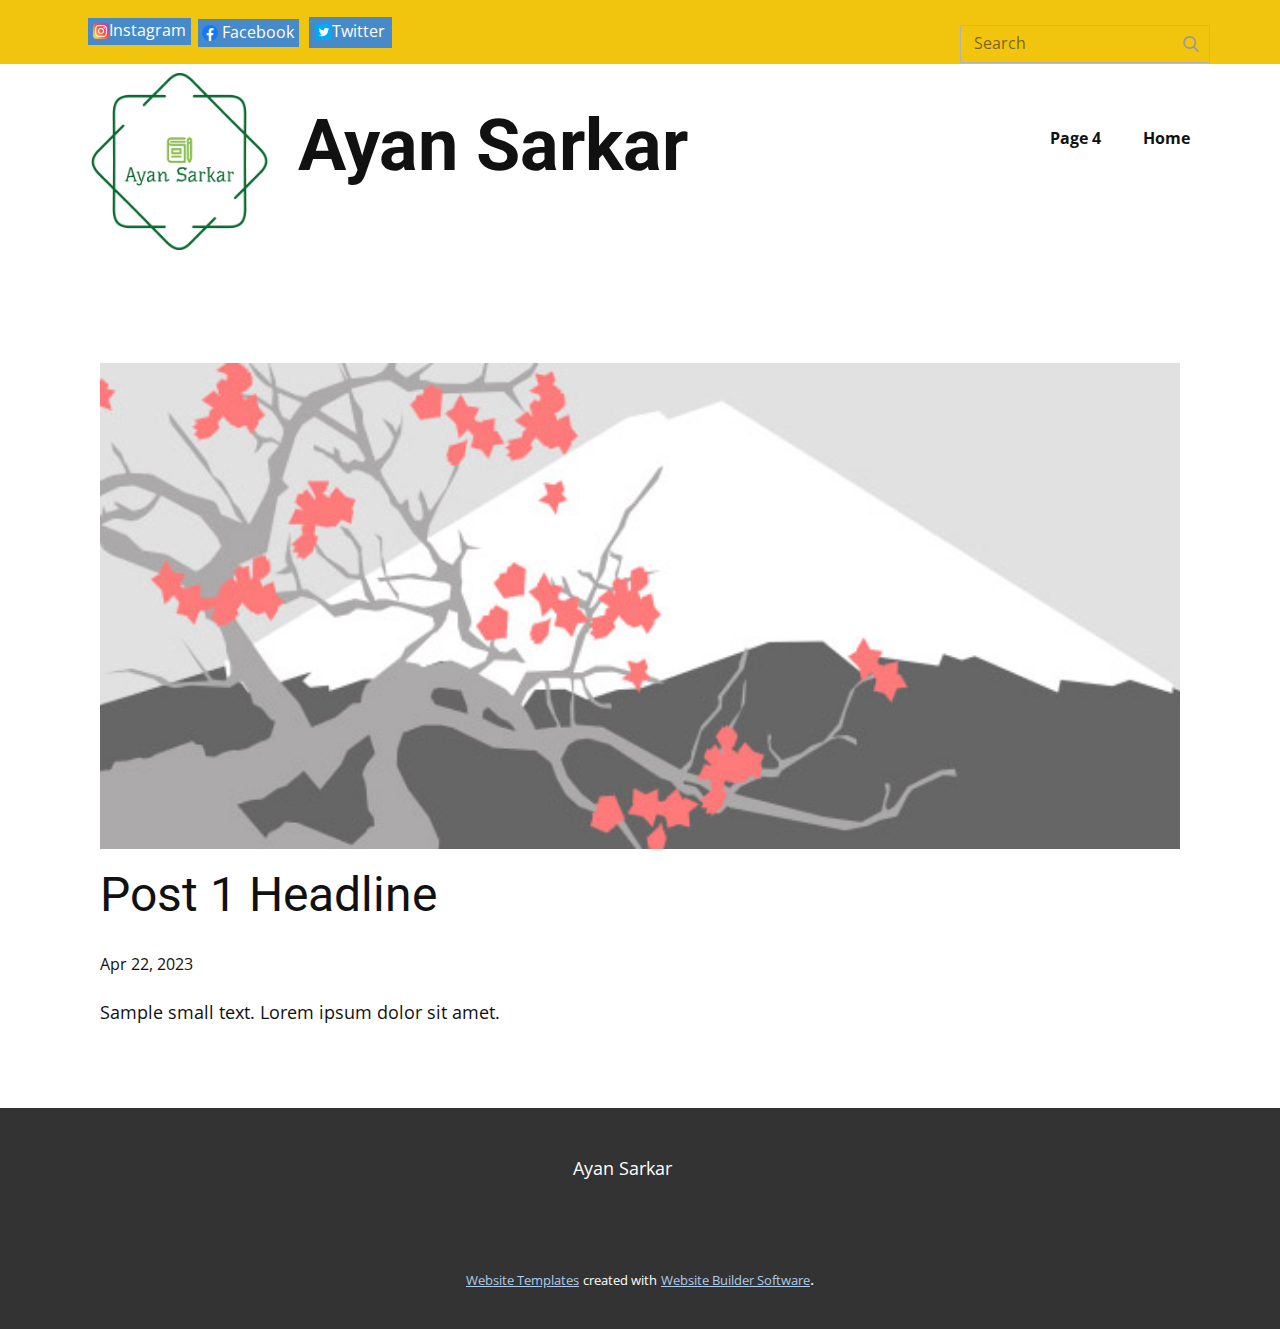
<file: blog/post.html>
<!DOCTYPE html>
<html style="font-size: 16px;" lang="en"><head>
    <meta name="viewport" content="width=device-width, initial-scale=1.0">
    <meta charset="utf-8">
    <meta name="keywords" content="Post 1 Headline">
    <meta name="description" content="">
    <title>Post 1 Headline</title>
    <link rel="stylesheet" href="../nicepage.css" media="screen">
<link rel="stylesheet" href="../Post-Template.css" media="screen">
    <script class="u-script" type="text/javascript" src="../jquery.js" defer=""></script>
    <script class="u-script" type="text/javascript" src="../nicepage.js" defer=""></script>
    <meta name="generator" content="Nicepage 5.9.6, nicepage.com">
    <link id="u-theme-google-font" rel="stylesheet" href="https://fonts.googleapis.com/css?family=Roboto:100,100i,300,300i,400,400i,500,500i,700,700i,900,900i|Open+Sans:300,300i,400,400i,500,500i,600,600i,700,700i,800,800i">
    
    
    <script type="application/ld+json">{
		"@context": "http://schema.org",
		"@type": "Organization",
		"name": "",
		"logo": "images/logo-no-background.png"
}</script>
    <meta name="theme-color" content="#478ac9">
  <meta data-intl-tel-input-cdn-path="intlTelInput/"></head>
  <body class="u-body u-xl-mode" data-lang="en"><header class="u-align-left u-clearfix u-header u-section-row-container" id="sec-22aa"><div class="u-section-rows">
        <div class="u-palette-3-base u-section-row u-section-row-1" id="sec-46aa">
          <div class="u-clearfix u-sheet u-sheet-1">
            <form action="#" method="get" class="u-border-1 u-border-grey-30 u-expanded-width-xs u-search u-search-right u-search-1">
              <button class="u-search-button" type="submit">
                <span class="u-search-icon u-spacing-10 u-text-grey-40">
                  <svg class="u-svg-link" preserveAspectRatio="xMidYMin slice" viewBox="0 0 56.966 56.966" style=""><use xmlns:xlink="http://www.w3.org/1999/xlink" xlink:href="#svg-9dab"></use></svg>
                  <svg xmlns="http://www.w3.org/2000/svg" xmlns:xlink="http://www.w3.org/1999/xlink" version="1.1" id="svg-9dab" x="0px" y="0px" viewBox="0 0 56.966 56.966" style="enable-background:new 0 0 56.966 56.966;" xml:space="preserve" class="u-svg-content"><path d="M55.146,51.887L41.588,37.786c3.486-4.144,5.396-9.358,5.396-14.786c0-12.682-10.318-23-23-23s-23,10.318-23,23  s10.318,23,23,23c4.761,0,9.298-1.436,13.177-4.162l13.661,14.208c0.571,0.593,1.339,0.92,2.162,0.92  c0.779,0,1.518-0.297,2.079-0.837C56.255,54.982,56.293,53.08,55.146,51.887z M23.984,6c9.374,0,17,7.626,17,17s-7.626,17-17,17  s-17-7.626-17-17S14.61,6,23.984,6z"></path><g></g><g></g><g></g><g></g><g></g><g></g><g></g><g></g><g></g><g></g><g></g><g></g><g></g><g></g><g></g></svg>
                </span>
              </button>
              <input class="u-search-input" type="search" name="search" value="" placeholder="Search">
            </form>
            <a href="https://www.instagram.com/ayan.indian/" class="u-btn u-button-style u-btn-1"><span class="u-file-icon u-icon"><img src="../images/2111463.png" alt=""></span>Instagram
            </a>
            <a href="https://www.facebook.com/profile.php?id=100008775930130" class="u-btn u-button-style u-btn-2"><span class="u-file-icon u-icon"><img src="../images/5968764.png" alt=""></span>&nbsp;Facebook
            </a>
            <a href="https://twitter.com/_ayanindian" class="u-btn u-button-style u-btn-3"><span class="u-file-icon u-icon"><img src="../images/3256013.png" alt=""></span>Twitter
            </a>
          </div>
          
          
          
          
          
        </div>
        <div class="u-section-row" id="sec-37e8">
          <div class="u-clearfix u-sheet u-sheet-2">
            <a href="https://nicepage.com" class="u-image u-logo u-image-1" data-image-width="1000" data-image-height="803">
              <img src="../images/logo-no-background.png" class="u-logo-image u-logo-image-1" data-image-width="80">
            </a>
            <h1 class="u-text u-text-default u-text-1">Ayan Sarkar</h1>
            <nav data-position="" class="u-menu u-menu-dropdown u-offcanvas u-menu-1">
              <div class="menu-collapse" style="font-size: 1rem; letter-spacing: 0px; font-weight: 700;">
                <a class="u-button-style u-custom-active-border-color u-custom-border u-custom-border-color u-custom-borders u-custom-hover-border-color u-custom-left-right-menu-spacing u-custom-padding-bottom u-custom-text-active-color u-custom-text-color u-custom-text-hover-color u-custom-top-bottom-menu-spacing u-nav-link" href="#" style="padding: 2px 0px; font-size: calc(1em + 4px);">
                  <svg class="u-svg-link" viewBox="0 0 24 24"><use xmlns:xlink="http://www.w3.org/1999/xlink" xlink:href="#menu-hamburger"></use></svg>
                  <svg class="u-svg-content" version="1.1" id="menu-hamburger" viewBox="0 0 16 16" x="0px" y="0px" xmlns:xlink="http://www.w3.org/1999/xlink" xmlns="http://www.w3.org/2000/svg"><g><rect y="1" width="16" height="2"></rect><rect y="7" width="16" height="2"></rect><rect y="13" width="16" height="2"></rect>
</g></svg>
                </a>
              </div>
              <div class="u-custom-menu u-nav-container">
                <ul class="u-nav u-spacing-2 u-unstyled u-nav-1"><li class="u-nav-item"><a class="u-active-grey-5 u-button-style u-hover-grey-10 u-nav-link u-text-active-grey-90 u-text-hover-grey-90" href="#" style="padding: 10px 20px;">Page 4</a>
</li><li class="u-nav-item"><a class="u-active-grey-5 u-button-style u-hover-grey-10 u-nav-link u-text-active-grey-90 u-text-hover-grey-90" href="#" style="padding: 10px 20px;">Home</a>
</li></ul>
              </div>
              <div class="u-custom-menu u-nav-container-collapse">
                <div class="u-black u-container-style u-inner-container-layout u-opacity u-opacity-95 u-sidenav">
                  <div class="u-inner-container-layout u-sidenav-overflow">
                    <div class="u-menu-close"></div>
                    <ul class="u-align-center u-nav u-popupmenu-items u-unstyled u-nav-2"><li class="u-nav-item"><a class="u-button-style u-nav-link" href="#" style="padding: 10px 20px;">Page 4</a>
</li></ul>
                  </div>
                </div>
                <div class="u-black u-menu-overlay u-opacity u-opacity-70"></div>
              </div>
            </nav>
          </div>
          
          
          
          
          
        </div>
      </div></header>
    <section class="u-align-center u-clearfix u-section-1" id="sec-24df">
      <div class="u-clearfix u-sheet u-valign-middle-md u-valign-middle-sm u-valign-middle-xs u-sheet-1"><!--post_details--><!--post_details_options_json--><!--{"source":""}--><!--/post_details_options_json--><!--blog_post-->
        <div class="u-container-style u-expanded-width u-post-details u-post-details-1">
          <div class="u-container-layout u-valign-middle u-container-layout-1"><!--blog_post_image-->
            <img alt="" class="u-blog-control u-expanded-width u-image u-image-default u-image-1" src="../images/0fd3416c.jpeg"><!--/blog_post_image--><!--blog_post_header-->
            <h2 class="u-blog-control u-text u-text-1">Post 1 Headline</h2><!--/blog_post_header--><!--blog_post_metadata-->
            <div class="u-blog-control u-metadata u-metadata-1"><!--blog_post_metadata_date-->
              <span class="u-meta-date u-meta-icon">Apr 22, 2023</span><!--/blog_post_metadata_date--><!--blog_post_metadata_category-->
              <!--/blog_post_metadata_category--><!--blog_post_metadata_comments-->
              <!--/blog_post_metadata_comments-->
            </div><!--/blog_post_metadata--><!--blog_post_content-->
            <div class="u-align-justify u-blog-control u-post-content u-text u-text-2 fr-view">
  Sample small text. Lorem ipsum dolor sit amet.
  </div><!--/blog_post_content-->
          </div>
        </div><!--/blog_post--><!--/post_details-->
      </div>
    </section>
    
    
    <footer class="u-align-center u-clearfix u-footer u-grey-80 u-footer" id="sec-279a"><div class="u-clearfix u-sheet u-valign-middle u-sheet-1">
        <p class="u-text u-text-default u-text-1">Ayan Sarkar</p>
      </div></footer>
    <section class="u-backlink u-clearfix u-grey-80">
      <a class="u-link" href="https://nicepage.com/website-templates" target="_blank">
        <span>Website Templates</span>
      </a>
      <p class="u-text">
        <span>created with</span>
      </p>
      <a class="u-link" href="" target="_blank">
        <span>Website Builder Software</span>
      </a>. 
    </section>
  
</body></html>
</file>
